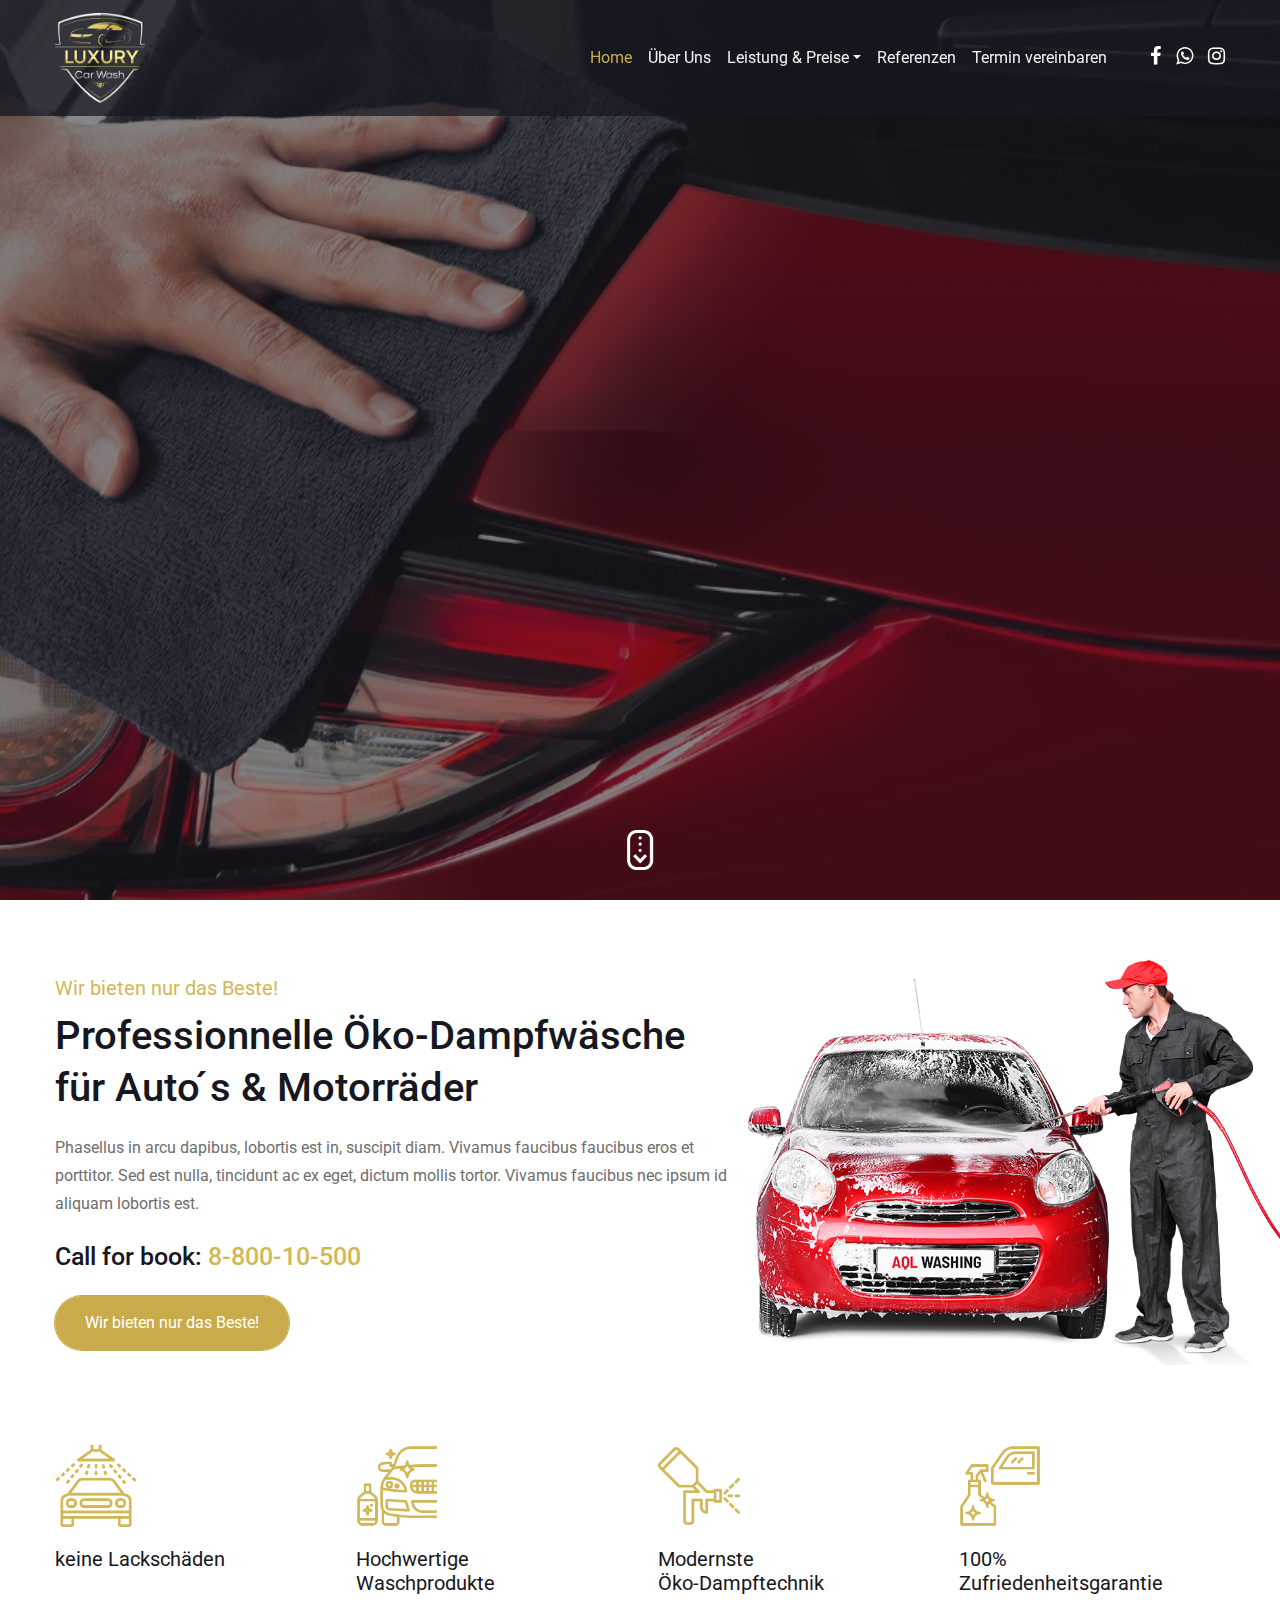
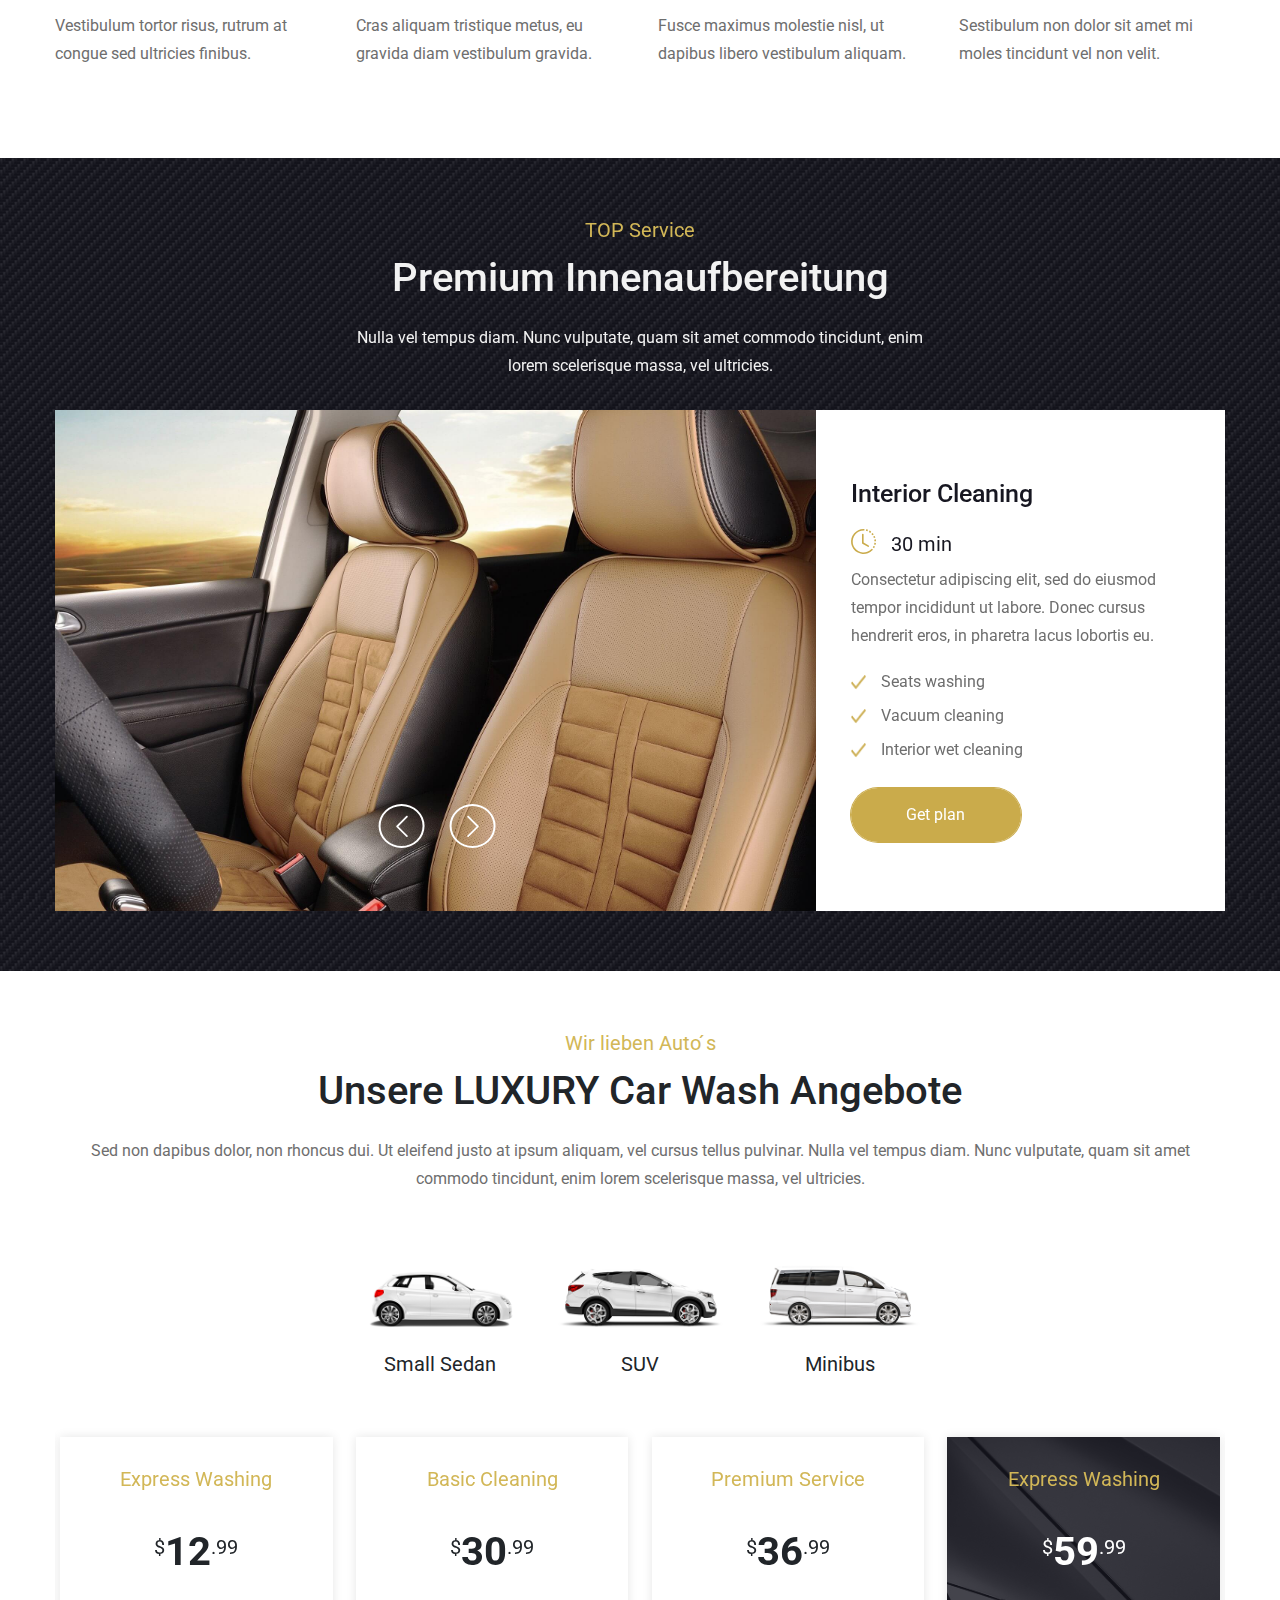
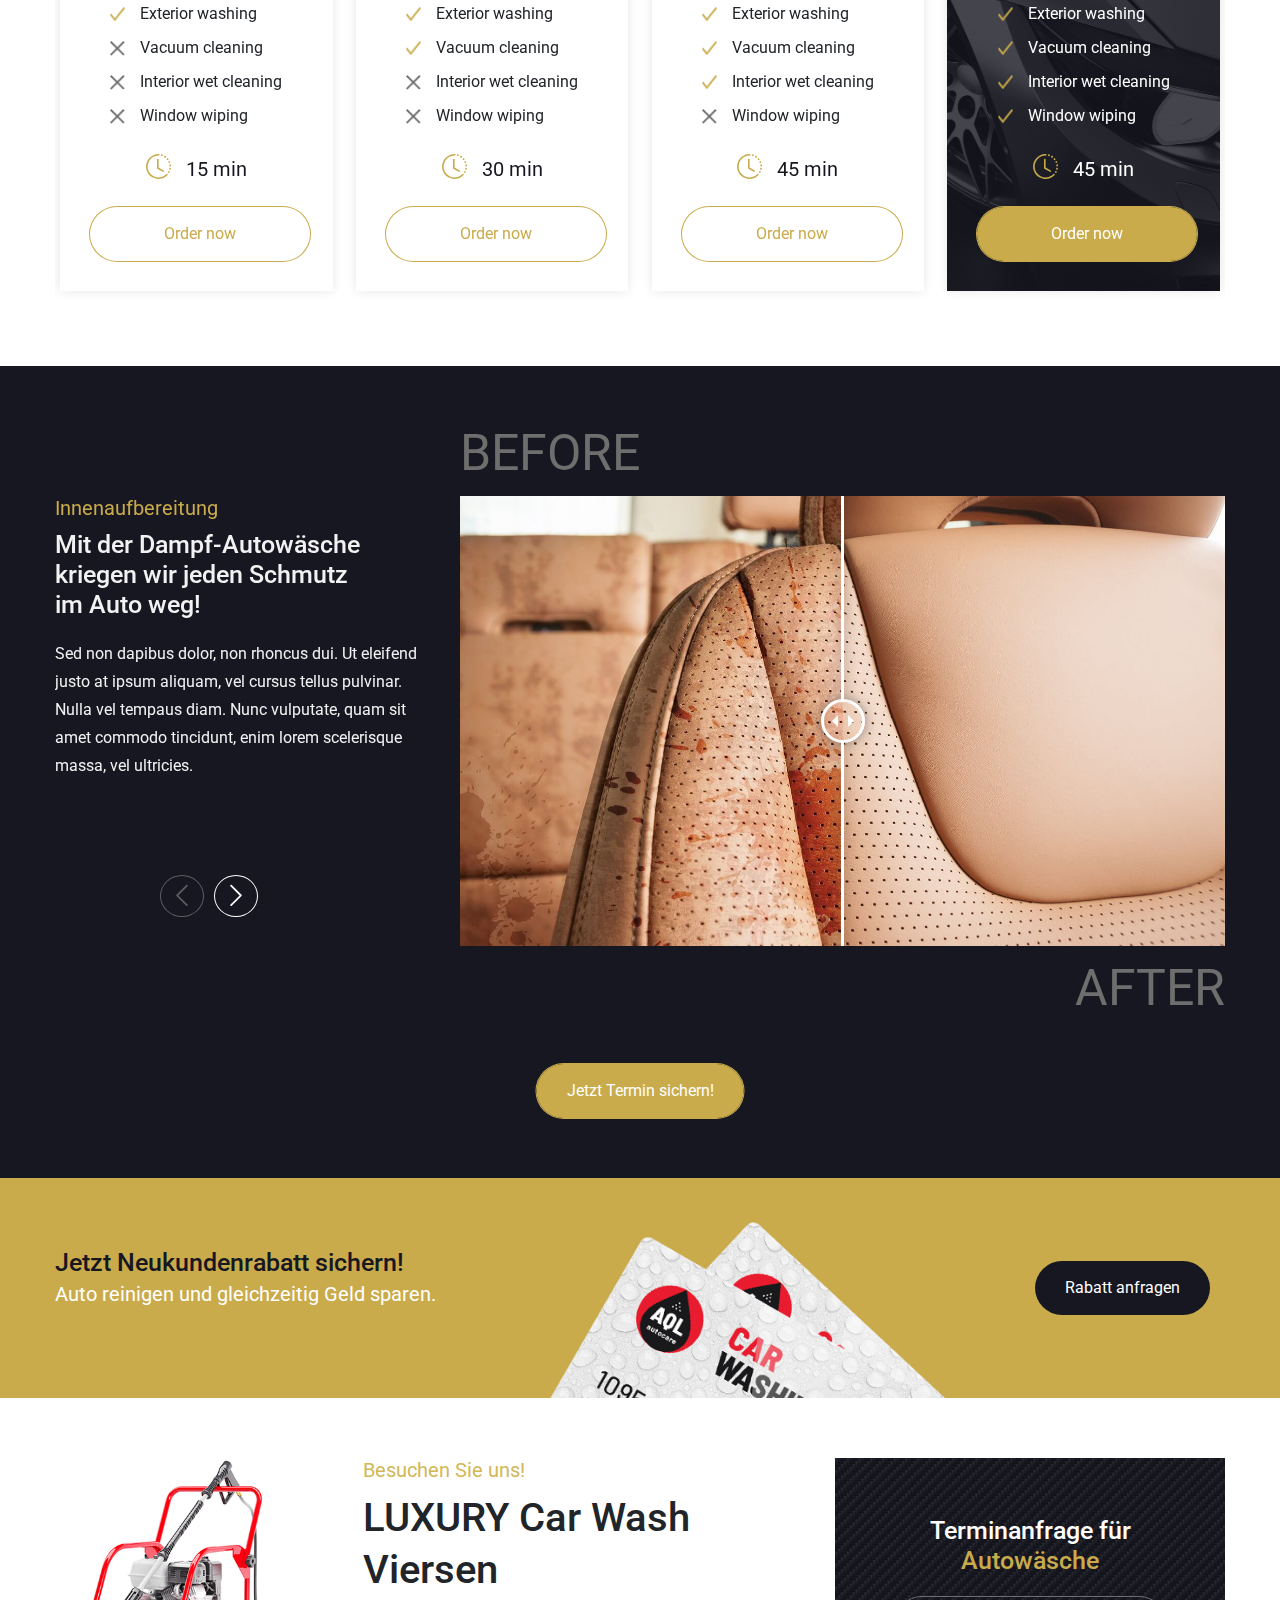
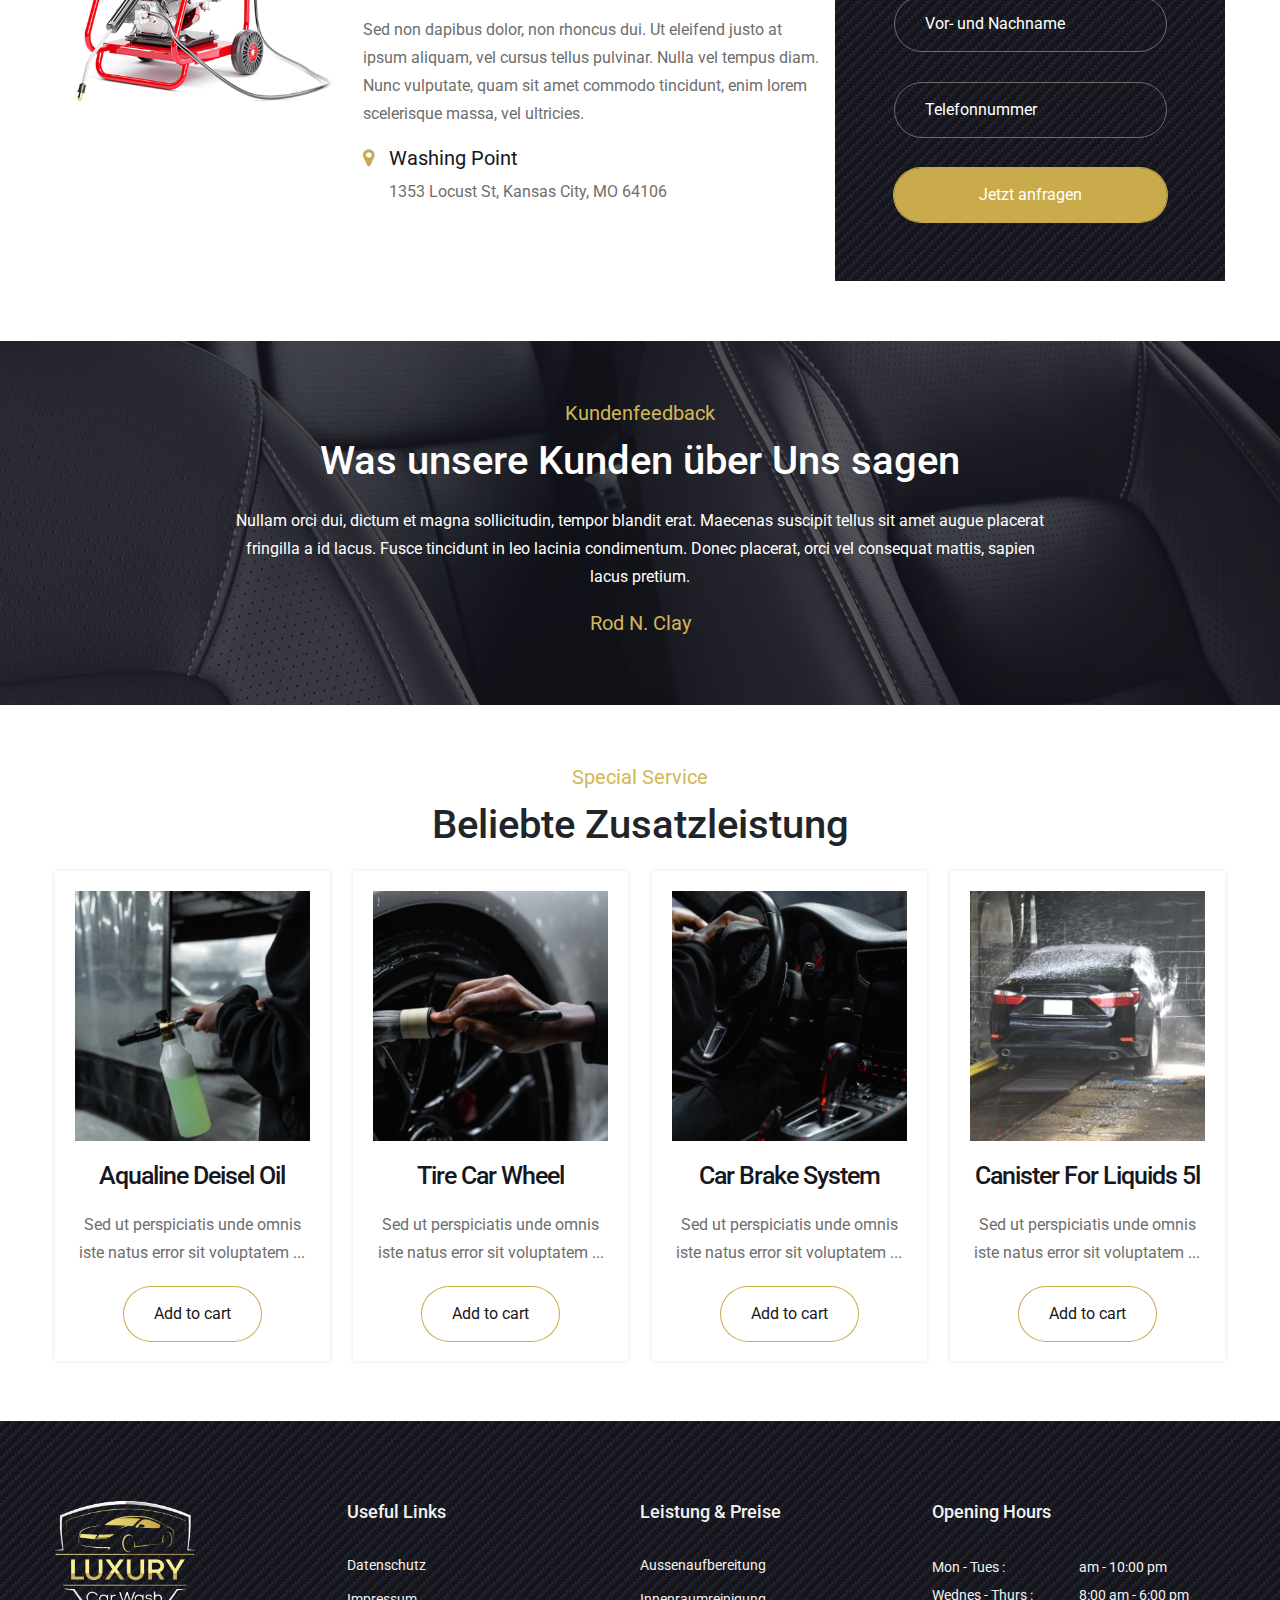
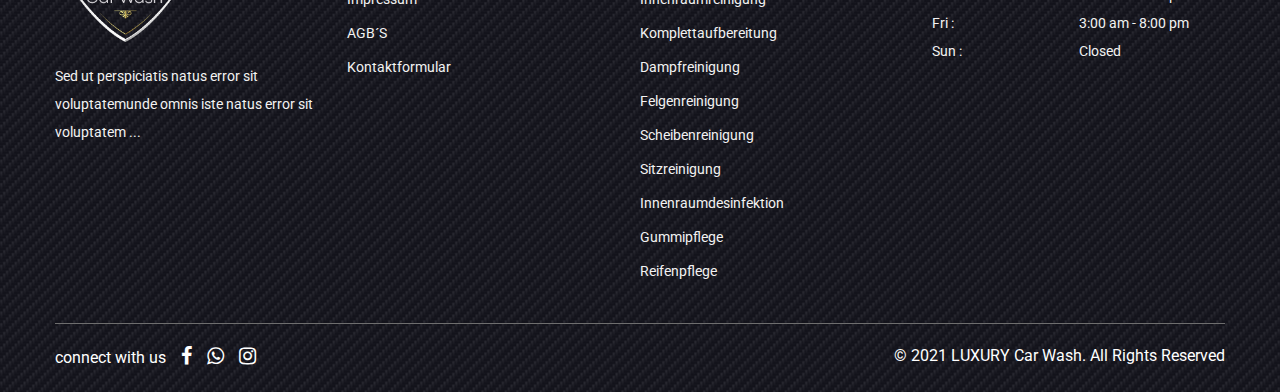
<file: index.html>
<!DOCTYPE html>
<html>
    <head>
        <meta charset="UTF-8">
        <meta name="viewport" content="width=device-width, initial-scale=1.0">
        <title>Luxuary</title>
  <!---bootstrap--->
         <link href="assets/css/bootstrap.min.css" rel="stylesheet" type="text/css">
  
   <!---carousel slider--->
        <link rel="stylesheet" type="text/css" href="assets/css/owl.carousel.css">
   <!---before-after slider--->
          <link href="assets/css/twentytwenty.css" rel="stylesheet" type="text/css">
              <!---font--->   
        <link rel="preconnect" href="https://fonts.googleapis.com">
  <link rel="preconnect" href="https://fonts.gstatic.com" crossorigin>
  <link href="https://fonts.googleapis.com/css2?family=Roboto:wght@100;300;400;500;700&display=swap" rel="stylesheet"> 
  
              <!---icons--->
  <link href="https://maxcdn.bootstrapcdn.com/font-awesome/4.7.0/css/font-awesome.min.css" rel="stylesheet">
        <link rel="stylesheet" href="https://cdn.jsdelivr.net/npm/bootstrap-icons@1.5.0/font/bootstrap-icons.css">
  
      <!---fancybox--->  
  <link href="assets/css/jquery.fancybox.css" rel="stylesheet" type="text/css">
  <!---main--->
  <link href="assets/css/main.css" rel="stylesheet" type="text/css">
  
     </head>
   <body>
      
    <header>
        <div class="header-section">
  
              <div class="container">
                  <nav class="navbar navbar-custom navbar-expand-lg navbar-light">
                      <a class="navbar-brand" href="#"><img src="assets/images/footer-logo.png"></a>
                      <button class="navbar-toggler second-button" type="button" data-toggle="collapse" data-target="#navbarNavDropdown" aria-controls="navbarNavDropdown" aria-expanded="false" aria-label="Toggle navigation">
                          <div class="animated-icon2"><span></span><span></span><span></span><span></span></div>
                      </button>
                      <div class="collapse navbar-collapse  navbar-collapse-custom" id="navbarNavDropdown">
                        <ul class="navbar-nav">
                          <li class="nav-item active">
                            <a class="nav-link" href="index.html">Home <span class="sr-only">(current)</span></a>
                          </li>
                          <li class="nav-item">
                            <a class="nav-link" href="about.html">Über Uns</a>
                          </li>
                          <li class="nav-item dropdown">
                            <a class="nav-link dropdown-toggle " href="#" id="navbarDropdownMenuLink" data-toggle="dropdown" aria-haspopup="true" aria-expanded="false"> Leistung & Preise</a>
                            <ul class="dropdown-menu" aria-labelledby="navbarDropdownMenuLink">
                               <li><a class="dropdown-item" href="leistung-1.html">Leistung & Preise 1</a></li>
                               <li><a class="dropdown-item" href="leistung.html">Leistung & Preise 2</a></li>
                            </ul>
                         </li>
                          
                          <li class="nav-item">
                              <a class="nav-link" href="reference.html">Referenzen</a>
                            </li>
  
                            <li class="nav-item">
                              <a class="nav-link" href="contact.html">Termin vereinbaren</a>
                            </li>
                        </ul>
                      </div>
                      
                      <ul class="social-media">
                          <li><a href=""><i class="fa fa-facebook"></i></a></li>
                          <li><a href=""><i class="fa fa-whatsapp"></i></a></li>
                          <li><a href=""><i class="fa fa-instagram"></i></a></li>
                       </ul>
                    </nav>
  
              </div>
                
  
                      
        </div>
         
  </header>
  <!----------------header-------------------->


<!-----------------banner section----------->

<main>

<section class="banner"  id="banner">
    <div class="slider">
        <div class="banner-section">
        <div class="banner-bg"  style="background: url(assets/images/banner.jpg);"></div>  
        <div class="overlay-box"></div>  
            <div class="container ">
                  <div class="banner-content">
                      <label class="sub-heading-2">Modernste Öko-Autowäsche</label>
                        <h1 class="main-heading">LuXURY CAR WASH
                        </h1>
                        <h3 class="sub-heading secondary-font">Autopflege & Autowäsche <br>
                            Viersen</h3>
                        <p>Luxury Car Wash ist Ihr Ansprechpartner rund um das Thema Autopflege und Autowäsche von Hand. Wir bieten Öko-Dampfwäsche + erstklassigen Service mit Getränke während der kurzen Wartezeiten an</p>
                  </div>
            </div>

         <div class="scroll-icon">
             <a href="#section-1"><img src="assets/images/scroll.png"></a>
         </div>
        </div>

            
    </div>
</section>

<!-----------------section- 1 ---------->

<section class="section-1" id="section-1">
        <div class="container">
            <div class="section-1-content">
                <label class="secondary-font sub-heading-2">Wir bieten nur das Beste!</label>
                <h3 class="sub-heading">Professionnelle Öko-Dampfwäsche<br>        
                    für Auto ́s & Motorräder</h3>
                <p class="gray-font mb-4">Phasellus in arcu dapibus, lobortis est in, suscipit diam. Vivamus faucibus faucibus eros et porttitor. Sed est nulla, tincidunt ac ex eget, dictum mollis tortor. Vivamus faucibus nec ipsum id aliquam lobortis est.</p>

                <h3 class="sub-heading-1 mb-4">Call for book:<a href=""><span class="secondary-font"> 8-800-10-500</span> </a></h3>

                <a href="" class="btn-1 ">Wir bieten nur das Beste!</a>
            </div>

            <div class="section-1-bg">
                <img src="assets/images/section-1.png">
            </div>
        </div>
</section>


<!-----------------section- 2 ---------->
<section class="section-2">
       <div class="container"> 
           <ul class="section-2-ul">
                <li>
                    <img src="assets/images/section-2.1.png">
                    <h3 class="sub-heading-2">keine Lackschäden</h3>
                    <p>Vestibulum tortor risus, rutrum at congue sed ultricies finibus.</p>
                </li>

                <li>
                    <img src="assets/images/section-2.2.png">
                    <h3 class="sub-heading-2">Hochwertige <br>
                        Waschprodukte</h3>
                    <p>Cras aliquam tristique metus, eu gravida diam vestibulum gravida.</p>
                </li>

                <li>
                    <img src="assets/images/section-2.3.png">
                    <h3 class="sub-heading-2">Modernste<br> 
                        Öko-Dampftechnik</h3>
                    <p>Fusce maximus molestie nisl, ut dapibus libero vestibulum aliquam.</p>
                </li>

                <li>
                    <img src="assets/images/section-2.4.png">
                    <h3 class="sub-heading-2">100%<br>  
                        Zufriedenheitsgarantie</h3>
                    <p>Sestibulum non dolor sit amet mi moles tincidunt vel non velit.</p>
                </li>

           </ul>
         </div>

</section>



<!-----------------section-3---------->
   <section class="section-3">

      <div class="container section-3-container owl-carousel">
          <div class="section-3-box-full">
              
            <div class="section-heading">
                <label class="sub-heading-2 secondary-font">TOP Service</label>
                <h3 class="sub-heading">Premium Innenaufbereitung</h3>
                <p>Nulla vel tempus diam. Nunc vulputate, quam sit amet commodo tincidunt, enim lorem scelerisque massa, vel ultricies.</p>
            </div>

            <div class="section-3-box">
                <img src="assets/images/section-3.jpg">

                <div class="section-3-content">
                    <h3 class="sub-heading-1 black-font">Interior Cleaning</h3>
                    <label class="sub-heading-2 clock-label"><i class="bi bi-clock-history"></i> 30 min </label>
                    <p>Consectetur adipiscing elit, sed do eiusmod tempor incididunt ut labore. Donec cursus hendrerit eros, in pharetra lacus lobortis eu.</p>
                    <ul class="common-ul mb-3">
                        <li>Seats washing</li>
                        <li>Vacuum cleaning</li>
                        <li>Interior wet cleaning</li>
                    </ul>
                    <a href="" class="btn-1">Get plan</a>
                </div>
            </div>
            
          </div>


          <div class="section-3-box-full">
              
            <div class="section-heading">
                <label class="sub-heading-2 secondary-font">TOP Service</label>
                <h3 class="sub-heading">Premium Innenaufbereitung</h3>
                <p>Nulla vel tempus diam. Nunc vulputate, quam sit amet commodo tincidunt, enim lorem scelerisque massa, vel ultricies.</p>
            </div>

            <div class="section-3-box">
                <img src="assets/images/section-3.1.jpg">

                <div class="section-3-content">
                    <h3 class="sub-heading-1 black-font">Interior Cleaning</h3>
                    <label class="sub-heading-2 clock-label"><i class="bi bi-clock-history"></i> 30 min </label>
                    <p>Consectetur adipiscing elit, sed do eiusmod tempor incididunt ut labore. Donec cursus hendrerit eros, in pharetra lacus lobortis eu.</p>
                    <ul class="common-ul mb-3">
                        <li>Seats washing</li>
                        <li>Vacuum cleaning</li>
                        <li>Interior wet cleaning</li>
                    </ul>
                    <a href="" class="btn-1">Get plan</a>
                </div>
            </div>
            
          </div>

          
      </div>
</section>


<!-----------------section-4---------->
<section class="section-4">
    <div class="container">
        <div class="section-heading">
            <label class="sub-heading-2 secondary-font">Wir lieben Auto ́s</label>
            <h3 class="sub-heading">Unsere LUXURY Car Wash Angebote</h3>
            <p class="gray-font">Sed non dapibus dolor, non rhoncus dui. Ut eleifend justo at ipsum aliquam, vel cursus tellus pulvinar. Nulla vel tempus diam. Nunc vulputate, quam sit amet commodo tincidunt, enim lorem scelerisque massa, vel ultricies.</p>
        </div>

      

        <ul id='carousel-custom-dots' class='owl-dots'> 
            <li class='owl-dot active'><img src="assets/images/thumb-1.png"><p class="sub-heading-2">small sedan</p></li> 
            <li class='owl-dot'><img src="assets/images/thumb-2.png"><p class="sub-heading-2">SUV</p></li>
            <li class='owl-dot'><img src="assets/images/thumb-3.png"><p class="sub-heading-2">minibus</p></li>
         </ul>

        <div class="section-4-carousel owl-carousel">
    
            <!---item 1-->
            <div class="item">
                    <ul class="section-4-ul">
                        <li>
                            <h3 class="sub-heading-2 secondary-font mb-4">Express Washing</h3>
                            <label class="price-label"><span>$</span><b>12</b><span>.99</span></label>
                            <ul class="common-ul mb-3">
                                <li>Exterior washing</li>
                                <li class="cross-li">Vacuum cleaning</li>
                                <li class="cross-li">Interior wet cleaning</li>
                                <li class="cross-li">Window wiping</li>
                            </ul>
                            <label class="sub-heading-2 clock-label"><i class="bi bi-clock-history"></i> 15 min </label>
                            <a href="" class="btn-1 btn-transparent mt-3">Order now</a>
                        </li>
            
                        <li>
                            <h3 class="sub-heading-2 secondary-font mb-4">Basic Cleaning</h3>
                            <label class="price-label"><span>$</span><b>30</b><span>.99</span></label>
                            <ul class="common-ul mb-3">
                                <li>Exterior washing</li>
                                <li class="">Vacuum cleaning</li>
                                <li class="cross-li">Interior wet cleaning</li>
                                <li class="cross-li">Window wiping</li>
                            </ul>
                            <label class="sub-heading-2 clock-label"><i class="bi bi-clock-history"></i> 30 min </label>
                            <a href="" class="btn-1 btn-transparent mt-3">Order now</a>
                        </li>
            
                        <li>
                            <h3 class="sub-heading-2 secondary-font mb-4">Premium Service</h3>
                            <label class="price-label"><span>$</span><b>36</b><span>.99</span></label>
                            <ul class="common-ul mb-3">
                                <li>Exterior washing</li>
                                <li class="">Vacuum cleaning</li>
                                <li class="">Interior wet cleaning</li>
                                <li class="cross-li">Window wiping</li>
                            </ul>
                            <label class="sub-heading-2 clock-label"><i class="bi bi-clock-history"></i> 45 min </label>
                            <a href="" class="btn-1 btn-transparent mt-3">Order now</a>
                        </li>
            
                        <li class="li-bg" style="background: url(assets/images/li-bg.jpg);">
                            <div class="overlay-box"></div>
                            <div class="li-bg-content">
                                <h3 class="sub-heading-2 secondary-font mb-4">Express Washing</h3>
                                <label class="price-label"><span>$</span><b>59</b><span>.99</span></label>
                                <ul class="common-ul mb-3">
                                    <li>Exterior washing</li>
                                    <li class="">Vacuum cleaning</li>
                                    <li class="">Interior wet cleaning</li>
                                    <li class="">Window wiping</li>
                                </ul>
                                <label class="sub-heading-2 clock-label"><i class="bi bi-clock-history"></i> 45 min </label>
                                <a href="" class="btn-1 mt-3">Order now</a>
                            </div>
                            
                        </li>
            
            
                    </ul>
                </div>

                 <!---item 1-->
            <div class="item">
                <ul class="section-4-ul">
                    <li>
                        <h3 class="sub-heading-2 secondary-font mb-4">Express Washing</h3>
                        <label class="price-label"><span>$</span><b>12</b><span>.99</span></label>
                        <ul class="common-ul mb-3">
                            <li>Exterior washing</li>
                            <li class="cross-li">Vacuum cleaning</li>
                            <li class="cross-li">Interior wet cleaning</li>
                            <li class="cross-li">Window wiping</li>
                        </ul>
                        <label class="sub-heading-2 clock-label"><i class="bi bi-clock-history"></i> 15 min </label>
                        <a href="" class="btn-1 btn-transparent mt-3">Order now</a>
                    </li>
        
                    <li>
                        <h3 class="sub-heading-2 secondary-font mb-4">Basic Cleaning</h3>
                        <label class="price-label"><span>$</span><b>30</b><span>.99</span></label>
                        <ul class="common-ul mb-3">
                            <li>Exterior washing</li>
                            <li class="">Vacuum cleaning</li>
                            <li class="cross-li">Interior wet cleaning</li>
                            <li class="cross-li">Window wiping</li>
                        </ul>
                        <label class="sub-heading-2 clock-label"><i class="bi bi-clock-history"></i> 30 min </label>
                        <a href="" class="btn-1 btn-transparent mt-3">Order now</a>
                    </li>
        
                    <li>
                        <h3 class="sub-heading-2 secondary-font mb-4">Premium Service</h3>
                        <label class="price-label"><span>$</span><b>36</b><span>.99</span></label>
                        <ul class="common-ul mb-3">
                            <li>Exterior washing</li>
                            <li class="">Vacuum cleaning</li>
                            <li class="">Interior wet cleaning</li>
                            <li class="cross-li">Window wiping</li>
                        </ul>
                        <label class="sub-heading-2 clock-label"><i class="bi bi-clock-history"></i> 45 min </label>
                        <a href="" class="btn-1 btn-transparent mt-3">Order now</a>
                    </li>
        
                    <li class="li-bg" style="background: url(assets/images/li-bg.jpg);">
                        <div class="overlay-box"></div>
                        <div class="li-bg-content">
                            <h3 class="sub-heading-2 secondary-font mb-4">Express Washing</h3>
                            <label class="price-label"><span>$</span><b>59</b><span>.99</span></label>
                            <ul class="common-ul mb-3">
                                <li>Exterior washing</li>
                                <li class="">Vacuum cleaning</li>
                                <li class="">Interior wet cleaning</li>
                                <li class="">Window wiping</li>
                            </ul>
                            <label class="sub-heading-2 clock-label"><i class="bi bi-clock-history"></i> 45 min </label>
                            <a href="" class="btn-1 mt-3">Order now</a>
                        </div>
                        
                    </li>
        
        
                </ul>
            </div>

             <!---item 1-->
             <div class="item">
                <ul class="section-4-ul">
                    <li>
                        <h3 class="sub-heading-2 secondary-font mb-4">Express Washing</h3>
                        <label class="price-label"><span>$</span><b>12</b><span>.99</span></label>
                        <ul class="common-ul mb-3">
                            <li>Exterior washing</li>
                            <li class="cross-li">Vacuum cleaning</li>
                            <li class="cross-li">Interior wet cleaning</li>
                            <li class="cross-li">Window wiping</li>
                        </ul>
                        <label class="sub-heading-2 clock-label"><i class="bi bi-clock-history"></i> 15 min </label>
                        <a href="" class="btn-1 btn-transparent mt-3">Order now</a>
                    </li>
        
                    <li>
                        <h3 class="sub-heading-2 secondary-font mb-4">Basic Cleaning</h3>
                        <label class="price-label"><span>$</span><b>30</b><span>.99</span></label>
                        <ul class="common-ul mb-3">
                            <li>Exterior washing</li>
                            <li class="">Vacuum cleaning</li>
                            <li class="cross-li">Interior wet cleaning</li>
                            <li class="cross-li">Window wiping</li>
                        </ul>
                        <label class="sub-heading-2 clock-label"><i class="bi bi-clock-history"></i> 30 min </label>
                        <a href="" class="btn-1 btn-transparent mt-3">Order now</a>
                    </li>
        
                    <li>
                        <h3 class="sub-heading-2 secondary-font mb-4">Premium Service</h3>
                        <label class="price-label"><span>$</span><b>36</b><span>.99</span></label>
                        <ul class="common-ul mb-3">
                            <li>Exterior washing</li>
                            <li class="">Vacuum cleaning</li>
                            <li class="">Interior wet cleaning</li>
                            <li class="cross-li">Window wiping</li>
                        </ul>
                        <label class="sub-heading-2 clock-label"><i class="bi bi-clock-history"></i> 45 min </label>
                        <a href="" class="btn-1 btn-transparent mt-3">Order now</a>
                    </li>
        
                    <li class="li-bg" style="background: url(assets/images/li-bg.jpg);">
                        <div class="overlay-box"></div>
                        <div class="li-bg-content">
                            <h3 class="sub-heading-2 secondary-font mb-4">Express Washing</h3>
                            <label class="price-label"><span>$</span><b>59</b><span>.99</span></label>
                            <ul class="common-ul mb-3">
                                <li>Exterior washing</li>
                                <li class="">Vacuum cleaning</li>
                                <li class="">Interior wet cleaning</li>
                                <li class="">Window wiping</li>
                            </ul>
                            <label class="sub-heading-2 clock-label"><i class="bi bi-clock-history"></i> 45 min </label>
                            <a href="" class="btn-1 mt-3">Order now</a>
                        </div>
                        
                    </li>
        
        
                </ul>
            </div>


        </div>
        
    </div>
</section>


<!-----------------section-5 ---------->
<section class="section-5">
    <div class="container section-5-container owl-carousel">
        <div class="section-5-full">
                <div class="col-lg-4 col-md-12 col-sm-12 section-5-content pl-0">
                    <label class="sub-heading-2 primary-font">Innenaufbereitung</label>
                    <h3 class="sub-heading-1">Mit der Dampf-Autowäsche <br>
                        kriegen wir jeden Schmutz <br>
                        im Auto weg!</h3>
                    <p>Sed non dapibus dolor, non rhoncus dui. Ut eleifend justo at ipsum aliquam, vel cursus tellus pulvinar. Nulla vel tempaus diam. Nunc vulputate, quam sit amet commodo tincidunt, enim lorem scelerisque massa, vel ultricies.</p>
                </div>

                <div class="col-lg-8 col-md-12 col-sm-12 pr-0 section-5-img">
                        <div id='container1' class='twentytwenty-container'>
                        <img src='assets/images/Before_01.jpg'>
                        <img src='assets/images/After_01.jpg'>
                        </div>
                        <label>Before</label>
                        <label class="after-label">after</label>

                </div>

        </div>


        <div class="section-5-full">
            <div class="col-lg-4 col-md-12 col-sm-12 section-5-content pl-0">
                <label class="sub-heading-2 primary-font">Innenaufbereitung</label>
                <h3 class="sub-heading-1">Mit der Dampf-Autowäsche <br>
                    kriegen wir jeden Schmutz <br>
                    im Auto weg!</h3>
                <p>Sed non dapibus dolor, non rhoncus dui. Ut eleifend justo at ipsum aliquam, vel cursus tellus pulvinar. Nulla vel tempaus diam. Nunc vulputate, quam sit amet commodo tincidunt, enim lorem scelerisque massa, vel ultricies.</p>
            </div>

            <div class="col-lg-8 col-md-12 col-sm-12 pr-0 section-5-img">
                    <div id='container2' class='twentytwenty-container'>
                    <img src='assets/images/Before_02.jpg'>
                    <img src='assets/images/After_02.jpg'>
                    </div>
                    <label>Before</label>
                    
                    <label class="after-label">after</label>
            </div>

            
    </div>


    <div class="section-5-full">
        <div class="col-lg-4 col-md-12 col-sm-12 section-5-content pl-0">
            <label class="sub-heading-2 primary-font">Innenaufbereitung</label>
            <h3 class="sub-heading-1">Mit der Dampf-Autowäsche <br>
                kriegen wir jeden Schmutz <br>
                im Auto weg!</h3>
            <p>Sed non dapibus dolor, non rhoncus dui. Ut eleifend justo at ipsum aliquam, vel cursus tellus pulvinar. Nulla vel tempaus diam. Nunc vulputate, quam sit amet commodo tincidunt, enim lorem scelerisque massa, vel ultricies.</p>
        </div>

        <div class="col-lg-8 col-md-12 col-sm-12 pr-0 section-5-img">
                <div id='container3' class='twentytwenty-container'>
                <img src='assets/images/Before_03.jpg'>
                <img src='assets/images/After_03.jpg'>
                </div>
                <label>Before</label>
                <label class="after-label">after</label>
        </div>

       
</div>

    </div>
    <a href="" class="btn-1 mt-5">Jetzt Termin sichern!</a>
 </section>
 

<!-----------------section-6---------->
<section class="section-6">
    <div class="container">
           <div class="section-6-full">
                <div class="col-lg-5 pr-0 pl-0 col-md-8">
                    <h3 class="sub-heading-1 black-font">Jetzt Neukundenrabatt sichern!<br> <span class="white-font sub-heading-2">Auto reinigen und gleichzeitig Geld sparen.</span></h3>
                </div>
                <div class="col-lg-4 card-box">
                    <img src="assets/images/card.png" class="img-1">
                    <img src="assets/images/card.png" class="img-2">
                </div>
                <div class="col-lg-3 col-md-4">
                    <a href="" class="btn-1 btn-black">Rabatt anfragen</a>
                </div>
           </div>
    </div>
</section>

<!-----------------section-7 ---------->
<section class="section-7">
   <div class="container">
        <div class="section-7-full">
            <div class="col-lg-3 pl-0">
                <img src="assets/images/section-7.png">

            </div>
            <div class="col-lg-5 ">
                <label class="sub-heading-2 secondary-font">Besuchen Sie uns!</label>
                <h3 class="sub-heading">LUXURY Car Wash<br> 
                    Viersen</h3>
                    <p class="gray-font">Sed non dapibus dolor, non rhoncus dui. Ut eleifend justo at ipsum aliquam, vel cursus tellus pulvinar. Nulla vel tempus diam. Nunc vulputate, quam sit amet commodo tincidunt, enim lorem scelerisque massa, vel ultricies.</p>

                    <ul class="common-ul-2">
                        <li>
                            <i class="fa fa-map-marker"></i>
                            <div class="common-ul-2-li">
                                <label>Washing Point </label>
                                <p>1353 Locust St, Kansas City, MO 64106</p>
                            </div>
                        </li>
                    </ul>
            </div>
            <div class="col-lg-4 section-7-content">
                <h3 class="sub-heading-1">Terminanfrage für<br> 
                    <span class="primary-font">Autowäsche</span></h3>
                
                    <form>
                        <div class="form-group">
                          <input type="text" class="form-control" id="exampleInputEmail1" aria-describedby="emailHelp" placeholder="Vor- und Nachname">
                        
                        </div>
                        <div class="form-group">
                          <input type="text" class="form-control" id="exampleInputPassword1" placeholder="Telefonnummer">
                        </div>
                        <button type="submit" class="btn-1">Jetzt anfragen</button>
                      </form>
            </div>

        </div>
   </div>
</section>


<!-----------------section-8 ---------->
<section class="testimonial-section" style="background: url(assets/images/testimonial-bg.jpg);">
    <div class="overlay-box"></div>
    <div class="container">
      <div class="testimonial">
          <div class="testimonial-box">
                <label class="sub-heading-2 secondary-font">Kundenfeedback</label>
                <h3 class="sub-heading">Was unsere Kunden über Uns sagen</h3>
                <p>Nullam orci dui, dictum et magna sollicitudin, tempor blandit erat. Maecenas suscipit tellus sit amet augue placerat fringilla a id lacus. Fusce tincidunt in leo lacinia condimentum. Donec placerat, orci vel consequat mattis, sapien lacus pretium.</p>

                <!--
                <div class="img-box">
                        <img src="assets/images/testimonial.png">
                </div>
                --->
           <h3 class="sub-heading-2 secondary-font">Rod N. Clay</h3>

          </div>
           
      </div>

       
    </div>

</section>



<!-----------------section-7 ---------->
<section class="section-9">
    <div class="container">
        <div class="section-heading">
            <label class="sub-heading-2 secondary-font">Special Service</label>
            <h3 class="sub-heading">Beliebte Zusatzleistung</h3>
        </div>
         <ul class="section-9-ul">
            <li>
                <img src="assets/images/section-9.1.jpg">
                <a href=""><h3 class="sub-heading-1">Aqualine Deisel Oil</h3></a>
                <p>Sed ut perspiciatis unde omnis iste natus error sit voluptatem ...</p>
                <a href="" class="btn-1 btn-transparent">Add to cart</a>
            </li>

            <li>
                <img src="assets/images/section-9.2.jpg">
                <a href=""><h3 class="sub-heading-1">Tire Car Wheel</h3></a>
                <p>Sed ut perspiciatis unde omnis iste natus error sit voluptatem ...</p>
                <a href="" class="btn-1 btn-transparent">Add to cart</a>
            </li>

            <li>
                <img src="assets/images/section-9.3.jpg">
                <a href=""><h3 class="sub-heading-1">Car Brake System</h3></a>
                <p>Sed ut perspiciatis unde omnis iste natus error sit voluptatem ...</p>
                <a href="" class="btn-1 btn-transparent">Add to cart</a>
            </li>

            <li>
                <img src="assets/images/section-9.4.jpg">
                <a href=""><h3 class="sub-heading-1">Canister For Liquids 5l</h3></a>
                <p>Sed ut perspiciatis unde omnis iste natus error sit voluptatem ...</p>
                <a href="" class="btn-1 btn-transparent">Add to cart</a>
            </li>
         </ul>
    </div>
 </section>

 
 
<!-----------------footer ---------->
<footer>
    <div class="footer-class" style="background: url('assets/images/grid-bg.png');">
          
       <div class="container">
        <div class="footer-full">
            
       <ul class="footer-ul">
           <li>
       <img src="assets/images/footer-logo.png">
       <p>Sed ut perspiciatis natus error sit voluptatemunde omnis iste natus error sit voluptatem ...</p>
    </li>
        </ul>
       
        <ul>
            <h3>Useful Links</h3>
            <li><a href="">Datenschutz</a></li>
            <li><a href="">Impressum</a></li>
            <li><a href="">AGB´s</a></li>
            <li><a href="">Kontaktformular</a></li>
        </ul>
 
        <ul>
            <h3>Leistung & Preise </h3>
            <li><a href="">Aussenaufbereitung</a></li>
            <li><a href="">innenraumreinigung</a></li>
            <li><a href="">Komplettaufbereitung </a></li>
            <li><a href="">Dampfreinigung</a></li>
            <li><a href="">felgenreinigung</a></li>
            <li><a href="">Scheibenreinigung</a></li>
            <li><a href="">Sitzreinigung</a></li>
            <li><a href="">Innenraumdesinfektion</a></li>
            <li><a href="">Gummipflege</a></li>
            <li><a href="">Reifenpflege</a></li>
        </ul>
        
        <ul>
         <li>
             <h3 class="h3-25">opening hours</h3>
             <p><label>Mon - Tues :</label><span>am - 10:00 pm </span> </p>
             <p><label>Wednes - Thurs :</label><span>8:00 am - 6:00 pm</span> </p>
             <p><label>Fri :</label><span>3:00 am - 8:00 pm</span> </p>
             <p><label>Sun :</label><span>Closed</span> </p>
         </li>
        </ul>
        
       </div>
       

       
       <div class="copy-right">
        <ul class="social-media">
            <p>connect with us</p>
            <li><a href=""><i class="fa fa-facebook"></i></a></li>
            <li><a href=""><i class="fa fa-whatsapp"></i></a></li>
            <li><a href=""><i class="fa fa-instagram"></i></a></li>
        </ul>
        <label>© 2021 LUXURY Car Wash. All Rights Reserved</label>
     </div>

    </div>
</div>

   
 
 </footer>

<script src="assets/js/jquery-1.11.1.min.js" type="text/javascript"></script>
<script src="assets/js/bootstrap.min.js" type="text/javascript"></script>
<script type="text/javascript" src="assets/js/owl.carousel.js"></script>
<script type="text/javascript" src="assets/js/jquery.twentytwenty.js"></script>
<script type="text/javascript" src="assets/js/jquery.event.move.js"></script>
<script type="text/javascript" src="assets/js/jquery.fancybox.js"></script>
<script type="text/javascript">

// before- after-slider
$(function(){
  $(".twentytwenty-container").twentytwenty();
});

 // hamourgen icon

$(document).ready(function () {

$('.first-button').on('click', function () {

  $('.animated-icon1').toggleClass('open');
});
$('.second-button').on('click', function () {

  $('.animated-icon2').toggleClass('open');
});
$('.third-button').on('click', function () {

  $('.animated-icon3').toggleClass('open');
});
});

//------------active navbar
$(document).ready(function () {
       var str = location.href.toLowerCase();
       $(".navbar-nav a").each(function () {
           if (str.indexOf(this.href.toLowerCase()) > -1) {
               $("li.active").removeClass("active");
               $(this).parent().addClass("active");
           }
       });
       $("li.active").parents().each(function () {
           if ($(this).is("li")) {
               $(this).addClass("active");
           }
       });
   });


$(".section-3-container").owlCarousel({
 navigation : true, // Show next and prev buttons
 slideSpeed : 300,
 paginationSpeed : 400,
 singleItem:true,
 pullDrag:false,
 touchDrag  : true,
mouseDrag  : true,
 nav:true,
dots:false,
loop:true,
autoHeight:false,
margin:30,
navText : ["<i class='bi bi-chevron-left'></i>","<i class='bi bi-chevron-right'></i>"],

responsive : {
    0 : {
        items:1,
        nav:true,
    },
    768 : {
        items:1,
        nav:true,
    }
},
});


//carousel drag block
   function oninit(event) {
 var total = event.item.count || this.$element.children().length;
 if (total <= 4) {
 this.options.mouseDrag = false;
 this.options.touchDrag = false;
 } else {
 this.options.mouseDrag = true;
 this.options.touchDrag = true;
}
}



$(".section-5-container").owlCarousel({
    onInitialize: oninit,
 navigation : true, // Show next and prev buttons
 slideSpeed : 300,
 paginationSpeed : 400,
 singleItem:true,
 pullDrag:false,
 touchDrag  : true,
mouseDrag  : true,
 nav:true,
dots:false,
loop:false,
animateOut:'fadeOut',
animateIn:'fadeIn',
navText : ["<i class='bi bi-chevron-left'></i>","<i class='bi bi-chevron-right'></i>"],

responsive : {
    0 : {
        items:1,
        nav:true,
    },
    768 : {
        items:1,
        nav:true,
    }
},
});
/*
//owl carousel
$(".slider").owlCarousel({
 navigation : true, // Show next and prev buttons
 slideSpeed : 300,
 paginationSpeed : 400,
 singleItem:true,
 items:1,
 autoplay:true,
 autoplaySpeed:800,
 nav:true,
dots:false,
loop:true,
navText : ["<i class='bi bi-chevron-compact-left'></i>","<i class='bi bi-chevron-compact-right'></i>"],
responsive : {
    0 : {
        navText : ["",""],
    },
    768 : {
        navText : ["<i class='bi bi-chevron-compact-left'></i>","<i class='bi bi-chevron-compact-right'></i>"],// Show next and prev buttons
    }
}
});

//owl carousel
$(".testimonial").owlCarousel({
 
 navigation : true, // Show next and prev buttons
 slideSpeed : 300,
 paginationSpeed : 400,
 singleItem:true,
 autoplay:true,
 autoplaySpeed:700,
 items:1,
 nav:true,
dots:false,
loop:true,
navText : ["<i class='bi bi-chevron-left'></i>","<i class='bi bi-chevron-right'></i>"],

responsive : {
    0 : {
        items:1,
        autoplay:true,
        autoplaySpeed:800,
        nav:false,
    },
    768 : {
        items:1,
        autoPlay:true,
        autoplaySpeed:800,
        nav:true,
    }
},
});


*/
$(".section-4-carousel").owlCarousel({
 
 navigation : true, // Show next and prev buttons
 slideSpeed : 300,
 paginationSpeed : 400,
 singleItem:true,
 items:1,
 margin:10,
dots:true,
loop:true,
autoplay:true,
autoplaySpeed:600,
autoplayHoverPause:true,
stagePadding:5,
dotsContainer: '#carousel-custom-dots',
responsive : {
    0 : {
        items:1,
        autoplay:true,
        autoplaySpeed:500
    },
    992 : {
        items:1,
        autoplay:true,
        autoplaySpeed:600
    }
}
});

$('.owl-dot').click(function () {
    
    $(".section-4-carousel").trigger('to.owl.carousel', [$(this).index(), 300]);
    $('.owl-dot').removeClass('active');
    $(this).addClass('active');
});

</script>

</body>
</html>
</file>
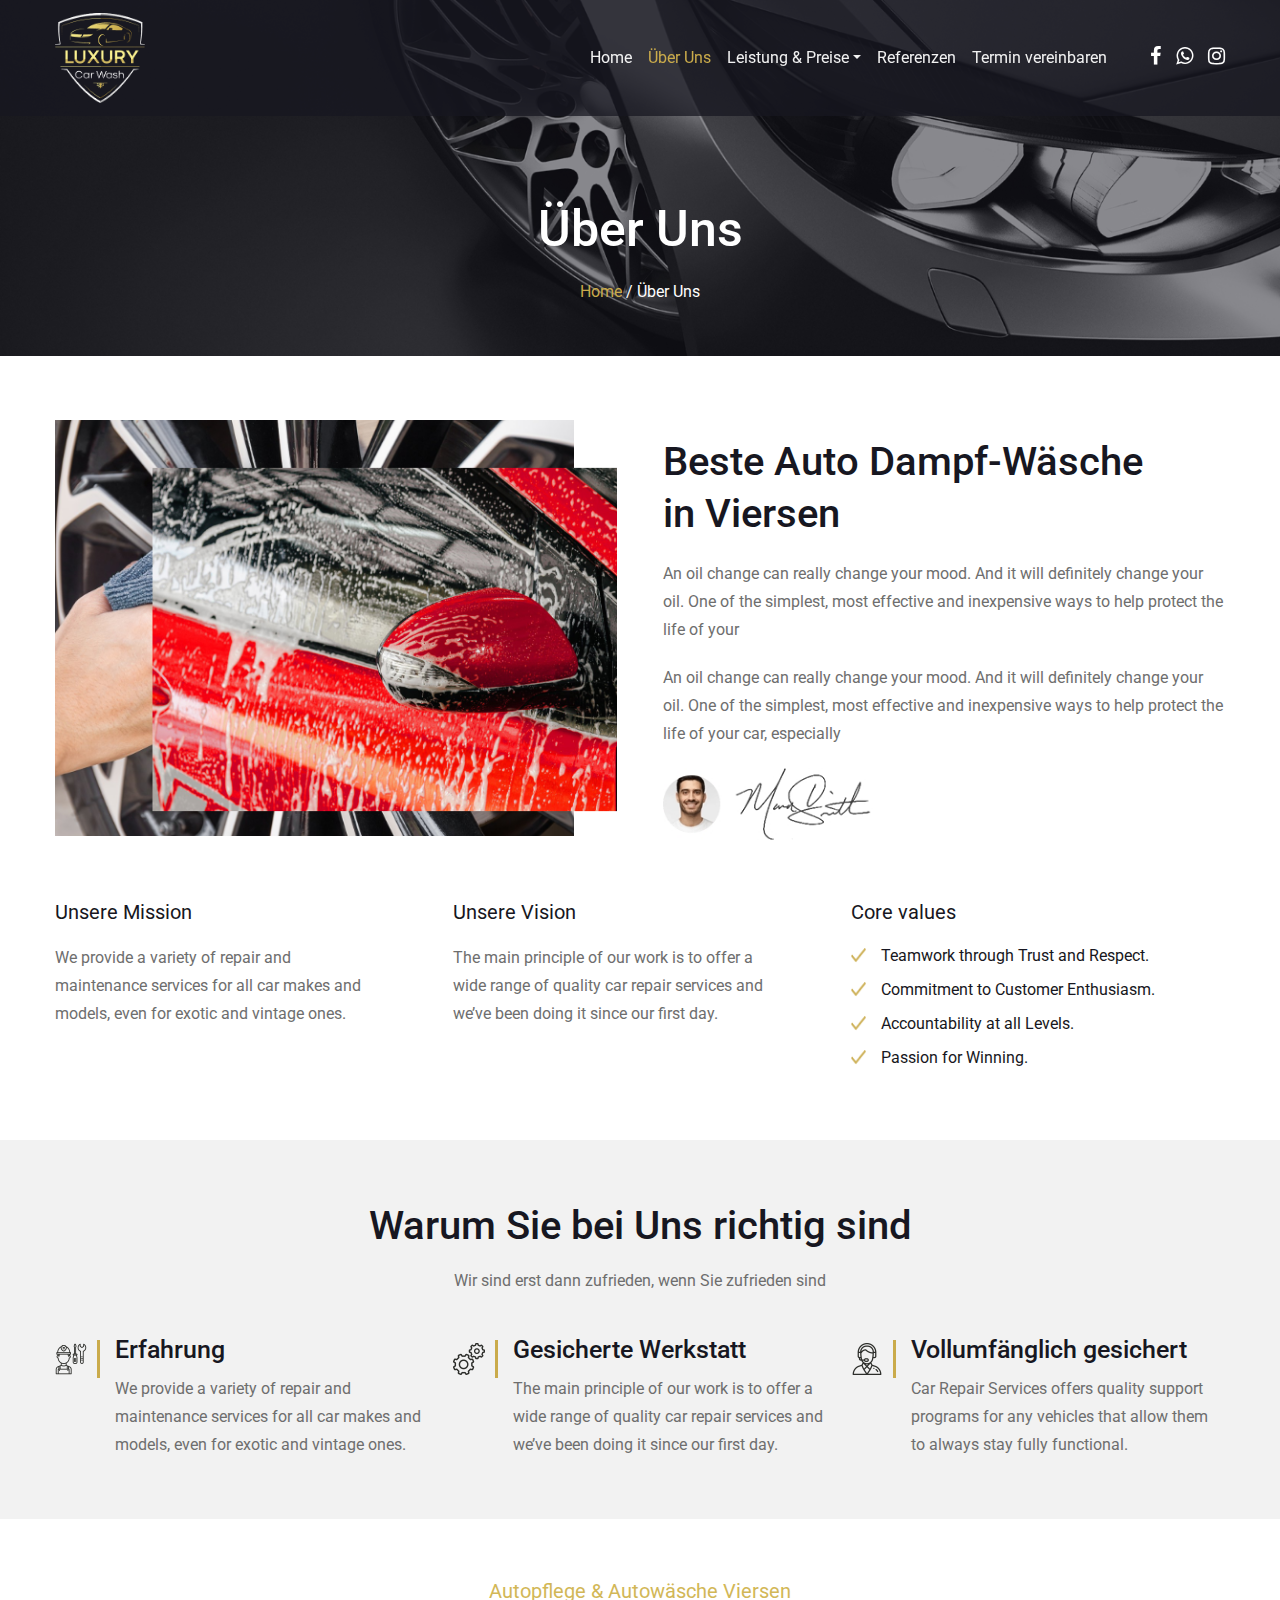
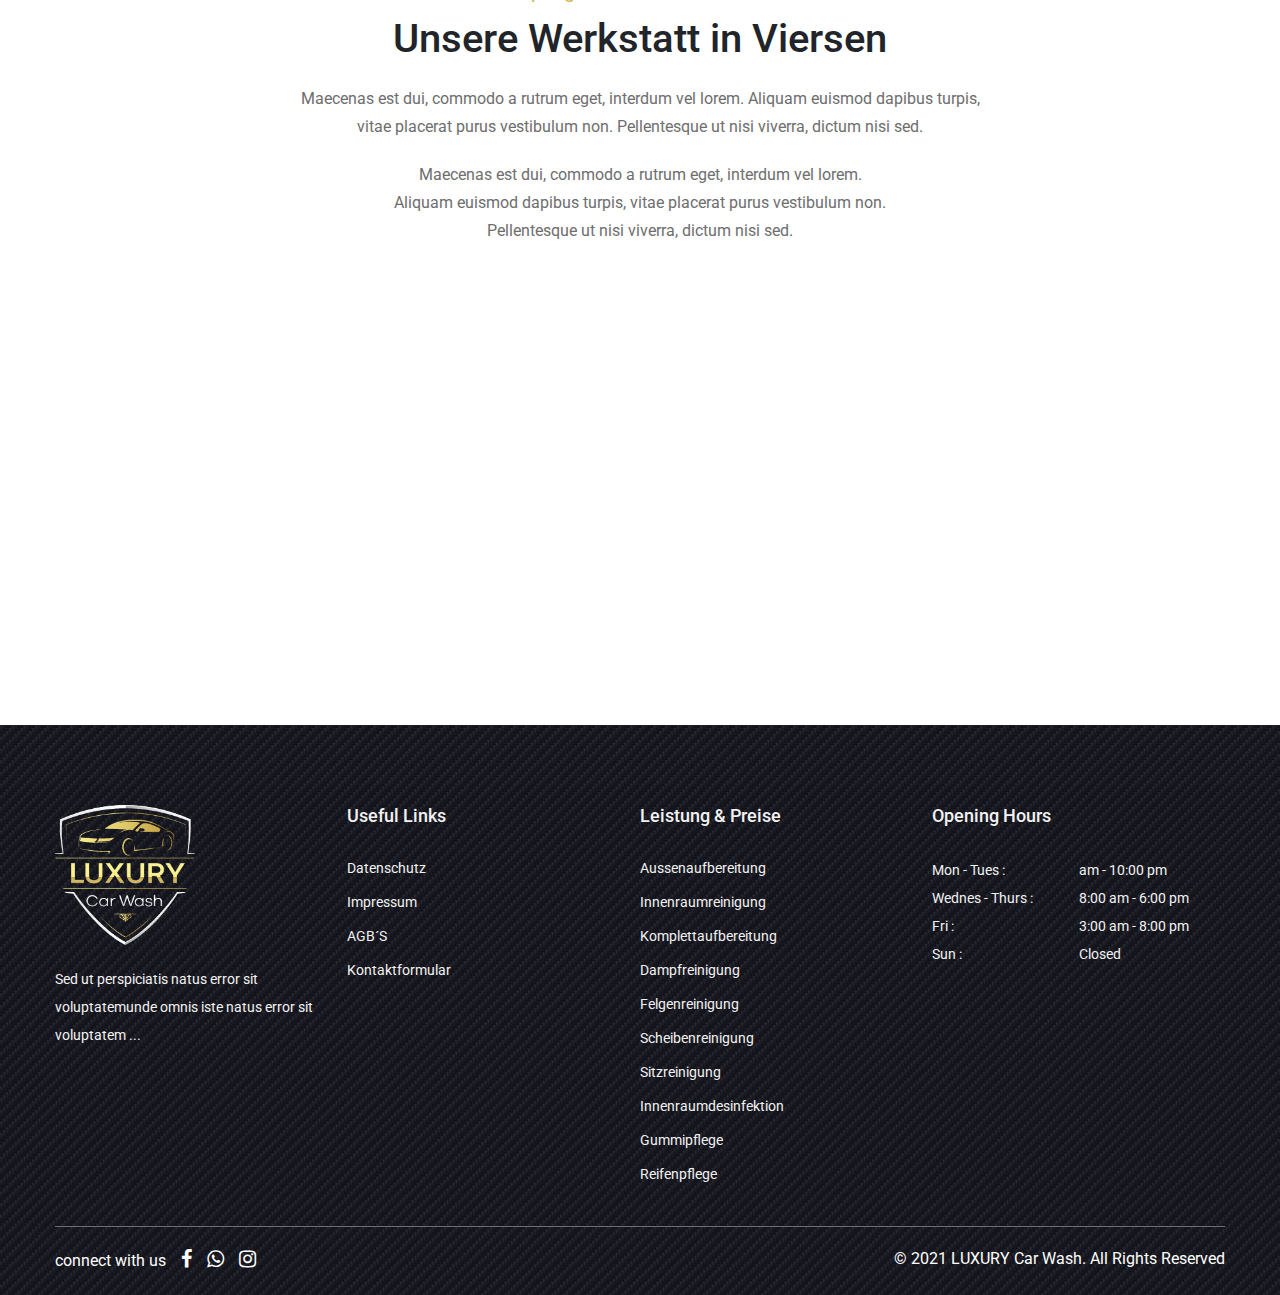
<file: about.html>
<!DOCTYPE html>
<html>
   <head>
      <meta charset="UTF-8">
      <meta name="viewport" content="width=device-width, initial-scale=1.0">
      <title>Luxuary</title>
<!---bootstrap--->
       <link href="assets/css/bootstrap.min.css" rel="stylesheet" type="text/css">

 <!---carousel slider--->
      <link rel="stylesheet" type="text/css" href="assets/css/owl.carousel.css">
 <!---before-after slider--->
        <link href="assets/css/twentytwenty.css" rel="stylesheet" type="text/css">
            <!---font--->   
      <link rel="preconnect" href="https://fonts.googleapis.com">
<link rel="preconnect" href="https://fonts.gstatic.com" crossorigin>
<link href="https://fonts.googleapis.com/css2?family=Roboto:wght@100;300;400;500;700&display=swap" rel="stylesheet"> 

            <!---icons--->
<link href="https://maxcdn.bootstrapcdn.com/font-awesome/4.7.0/css/font-awesome.min.css" rel="stylesheet">
      <link rel="stylesheet" href="https://cdn.jsdelivr.net/npm/bootstrap-icons@1.5.0/font/bootstrap-icons.css">

    <!---fancybox--->  
<link href="assets/css/jquery.fancybox.css" rel="stylesheet" type="text/css">
<!---main--->
<link href="assets/css/main.css" rel="stylesheet" type="text/css">

   </head>
   <body>
    <header>
        <div class="header-section">
  
              <div class="container">
                  <nav class="navbar navbar-custom navbar-expand-lg navbar-light">
                      <a class="navbar-brand" href="#"><img src="assets/images/footer-logo.png"></a>
                      <button class="navbar-toggler second-button" type="button" data-toggle="collapse" data-target="#navbarNavDropdown" aria-controls="navbarNavDropdown" aria-expanded="false" aria-label="Toggle navigation">
                          <div class="animated-icon2"><span></span><span></span><span></span><span></span></div>
                      </button>
                      <div class="collapse navbar-collapse  navbar-collapse-custom" id="navbarNavDropdown">
                        <ul class="navbar-nav">
                          <li class="nav-item active">
                            <a class="nav-link" href="index.html">Home <span class="sr-only">(current)</span></a>
                          </li>
                          <li class="nav-item">
                            <a class="nav-link" href="about.html">Über Uns</a>
                          </li>
                          <li class="nav-item dropdown">
                            <a class="nav-link dropdown-toggle " href="#" id="navbarDropdownMenuLink" data-toggle="dropdown" aria-haspopup="true" aria-expanded="false"> Leistung & Preise</a>
                            <ul class="dropdown-menu" aria-labelledby="navbarDropdownMenuLink">
                               <li><a class="dropdown-item" href="leistung-1.html">Leistung & Preise 1</a></li>
                               <li><a class="dropdown-item" href="leistung.html">Leistung & Preise 2</a></li>
                            </ul>
                         </li>
                          
                          <li class="nav-item">
                              <a class="nav-link" href="reference.html">Referenzen</a>
                            </li>
  
                            <li class="nav-item">
                              <a class="nav-link" href="contact.html">Termin vereinbaren</a>
                            </li>
                        </ul>
                      </div>
                      
                      <ul class="social-media">
                          <li><a href=""><i class="fa fa-facebook"></i></a></li>
                          <li><a href=""><i class="fa fa-whatsapp"></i></a></li>
                          <li><a href=""><i class="fa fa-instagram"></i></a></li>
                       </ul>
                    </nav>
  
              </div>
                
  
                      
        </div>
         
  </header>
  <!----------------header-------------------->


<!-----------------banner section----------->

<main>
  <section class="about-banner">

    <div class="inner-banner" style="background: url('assets/images/about-banner.jpg');">
        <div class="overlay-box"></div>
        <div class="container">
            <div class="inner-banner-content">
                <h1 class="main-heading "> Über Uns</h1>
                    <p class="white-font"><span class="primary-font"> Home </span>/  Über Uns</p>
            </div>
        </div>
    </div>

</section>

<!-----------------section- 1 ---------->

<section class="about-1">
<div class="container">
<ul class="about-1-ul">
  <li ><img src="assets/images/about-1.png"></li>
  <li>
      <h3 class="sub-heading">Beste Auto Dampf-Wäsche <br>
        in Viersen</h3>
      <p>An oil change can really change your mood. And it will definitely change your oil. One of the simplest, most effective and inexpensive ways to help protect the life of your </p>

      <p>An oil change can really change your mood. And it will definitely change your oil. One of the simplest, most effective and inexpensive ways to help protect the life of your car, especially </p>
      <img src="assets/images/sign.jpg">
  </li>
</ul>
</div>
</section>

<!------section-2------>
<section class="about-2">
<div class="container">
<ul class="about-2-ul">
<li>
  <h3 class="sub-heading-2">Unsere Mission</h3>
  <p>We provide a variety of repair and maintenance services for all car makes and models, even for exotic and vintage ones.</p>
</li>

<li>
  <h3 class="sub-heading-2">Unsere Vision</h3>
  <p>The main principle of our work is to offer a wide range of quality car repair services and we’ve been doing it since our first day.</p>
</li>

<li>
  <ul class="common-ul">
      <h3 class="sub-heading-2">Core values</h3>
      <li>Teamwork through Trust and Respect.</li>
      <li>Commitment to Customer Enthusiasm.</li>
      <li>Accountability at all Levels.</li>
      <li>Passion for Winning.</li>
  </ul>
</li>
</ul>
</div>
</section>


<!----about-3-->
<section class="about-3">
  <div class="container">
      <div class="section-heading">
          <h3 class="sub-heading black-font">Warum Sie bei Uns richtig sind</h3>
          <p class="gray-font">Wir sind erst dann zufrieden, wenn Sie zufrieden sind</p>
      </div>
      <ul class="about-3-ul">
      <li>
          <img src="assets/images/about-3-icon-1.svg">
          <div class="about-3-content">
             <h3 class="sub-heading-1">Erfahrung</h3>
             <p>
              We provide a variety of repair and maintenance services for all car makes and models, even for exotic and vintage ones.
             </p>
         </div>
      </li>

      <li>
          <img src="assets/images/about-3-icon-2.svg">
          <div class="about-3-content">
             <h3 class="sub-heading-1">Gesicherte Werkstatt</h3>
             <p>
              The main principle of our work is to offer a wide range of quality car repair services and we’ve been doing it since our first day.
             </p>
         </div>
      </li>

      <li>
          <img src="assets/images/about-3-icon-3.svg">
          <div class="about-3-content">
             <h3 class="sub-heading-1">Vollumfänglich gesichert</h3>
             <p>
              Car Repair Services offers quality support programs for any vehicles that allow them to always stay fully functional.
             </p>
         </div>

         
      </li>
      </ul>
  </div>

</section>


<!-----------------section-4---------->
<section class="about-4">
    <div class="container">
        <div class="section-heading">
            <label class="sub-heading-2 secondary-font">Autopflege & Autowäsche Viersen</label>
            <h3 class="sub-heading">Unsere Werkstatt in Viersen</h3>
            <p class="about-p-1">Maecenas est dui, commodo a rutrum eget, interdum vel lorem. Aliquam euismod dapibus turpis, vitae placerat purus vestibulum non. Pellentesque ut nisi viverra, dictum nisi sed.</p>

            <p class="about-p-2">Maecenas est dui, commodo a rutrum eget, interdum vel lorem. Aliquam euismod dapibus turpis, vitae placerat purus vestibulum non. Pellentesque ut nisi viverra, dictum nisi sed.</p>
        </div>

        <div class="g-map">
          <iframe src="https://www.google.com/maps/embed?pb=!1m18!1m12!1m3!1d6043.701807190492!2d-74.14484004971374!3d40.76530389666512!2m3!1f0!2f0!3f0!3m2!1i1024!2i768!4f13.1!3m3!1m2!1s0x0%3A0x0!2zNDDCsDQ1JzU3LjAiTiA3NMKwMDgnMzAuNCJX!5e0!3m2!1sen!2sin!4v1625168661460!5m2!1sen!2sin" width="600" height="450" style="border:0;" allowfullscreen="" loading="lazy"></iframe>
        </div>

      
        
    </div>
</section>


<!-----------------footer ---------->
<footer>
    <div class="footer-class" style="background: url('assets/images/grid-bg.png');">
          
       <div class="container">
        <div class="footer-full">
            
       <ul class="footer-ul">
           <li>
       <img src="assets/images/footer-logo.png">
       <p>Sed ut perspiciatis natus error sit voluptatemunde omnis iste natus error sit voluptatem ...</p>
    </li>
        </ul>
       
        <ul>
            <h3>Useful Links</h3>
            <li><a href="">Datenschutz</a></li>
            <li><a href="">Impressum</a></li>
            <li><a href="">AGB´s</a></li>
            <li><a href="">Kontaktformular</a></li>
        </ul>
 
        <ul>
            <h3>Leistung & Preise </h3>
            <li><a href="">Aussenaufbereitung</a></li>
            <li><a href="">innenraumreinigung</a></li>
            <li><a href="">Komplettaufbereitung </a></li>
            <li><a href="">Dampfreinigung</a></li>
            <li><a href="">felgenreinigung</a></li>
            <li><a href="">Scheibenreinigung</a></li>
            <li><a href="">Sitzreinigung</a></li>
            <li><a href="">Innenraumdesinfektion</a></li>
            <li><a href="">Gummipflege</a></li>
            <li><a href="">Reifenpflege</a></li>
        </ul>
        
        <ul>
         <li>
             <h3 class="h3-25">opening hours</h3>
             <p><label>Mon - Tues :</label><span>am - 10:00 pm </span> </p>
             <p><label>Wednes - Thurs :</label><span>8:00 am - 6:00 pm</span> </p>
             <p><label>Fri :</label><span>3:00 am - 8:00 pm</span> </p>
             <p><label>Sun :</label><span>Closed</span> </p>
         </li>
        </ul>
        
       </div>
       

       
       <div class="copy-right">
        <ul class="social-media">
            <p>connect with us</p>
            <li><a href=""><i class="fa fa-facebook"></i></a></li>
            <li><a href=""><i class="fa fa-whatsapp"></i></a></li>
            <li><a href=""><i class="fa fa-instagram"></i></a></li>
        </ul>
        <label>© 2021 LUXURY Car Wash. All Rights Reserved</label>
     </div>

    </div>
</div>

   
 
 </footer>

<script src="assets/js/jquery-1.11.1.min.js" type="text/javascript"></script>
<script src="assets/js/bootstrap.min.js" type="text/javascript"></script>
<script type="text/javascript" src="assets/js/owl.carousel.js"></script>
<script type="text/javascript" src="assets/js/jquery.twentytwenty.js"></script>
<script type="text/javascript" src="assets/js/jquery.event.move.js"></script>

<script type="text/javascript" src="assets/js/jquery.fancybox.js"></script>
<script type="text/javascript">

// before- after-slider
$(function(){
  $("#container1").twentytwenty({
 
   // orientation: 'vertical', // Orientation of the before and after images ('horizontal' or 'vertical')
 });
});
  
  
 // hamourgen icon
$(document).ready(function () {

$('.first-button').on('click', function () {

  $('.animated-icon1').toggleClass('open');
});
$('.second-button').on('click', function () {

  $('.animated-icon2').toggleClass('open');
});
$('.third-button').on('click', function () {

  $('.animated-icon3').toggleClass('open');
});
});



//------------active navbar
$(document).ready(function () {
       var str = location.href.toLowerCase();
       $(".navbar-nav a").each(function () {
           if (str.indexOf(this.href.toLowerCase()) > -1) {
               $("li.active").removeClass("active");
               $(this).parent().addClass("active");
           }
       });
       $("li.active").parents().each(function () {
           if ($(this).is("li")) {
               $(this).addClass("active");
           }
       });
   });

$(".section-4-carousel").owlCarousel({
 
 navigation : true, // Show next and prev buttons
 slideSpeed : 300,
 paginationSpeed : 400,
 singleItem:true,
 items:1,
 margin:10,
dots:true,
loop:true,
stagePadding:5,
dotsContainer: '#carousel-custom-dots',
responsive : {
    0 : {
        items:1,
        autoplay:true,
        autoplaySpeed:800
    },
    992 : {
        items:1,
        autoPlay:true,
        autoplaySpeed:800
    }
}
});
$('.owl-dot').click(function () {
    
    $(".section-4-carousel").trigger('to.owl.carousel', [$(this).index(), 300]);
    $('.owl-dot').removeClass('active');
    $(this).addClass('active');
});

</script>

</body>
</html>
</file>
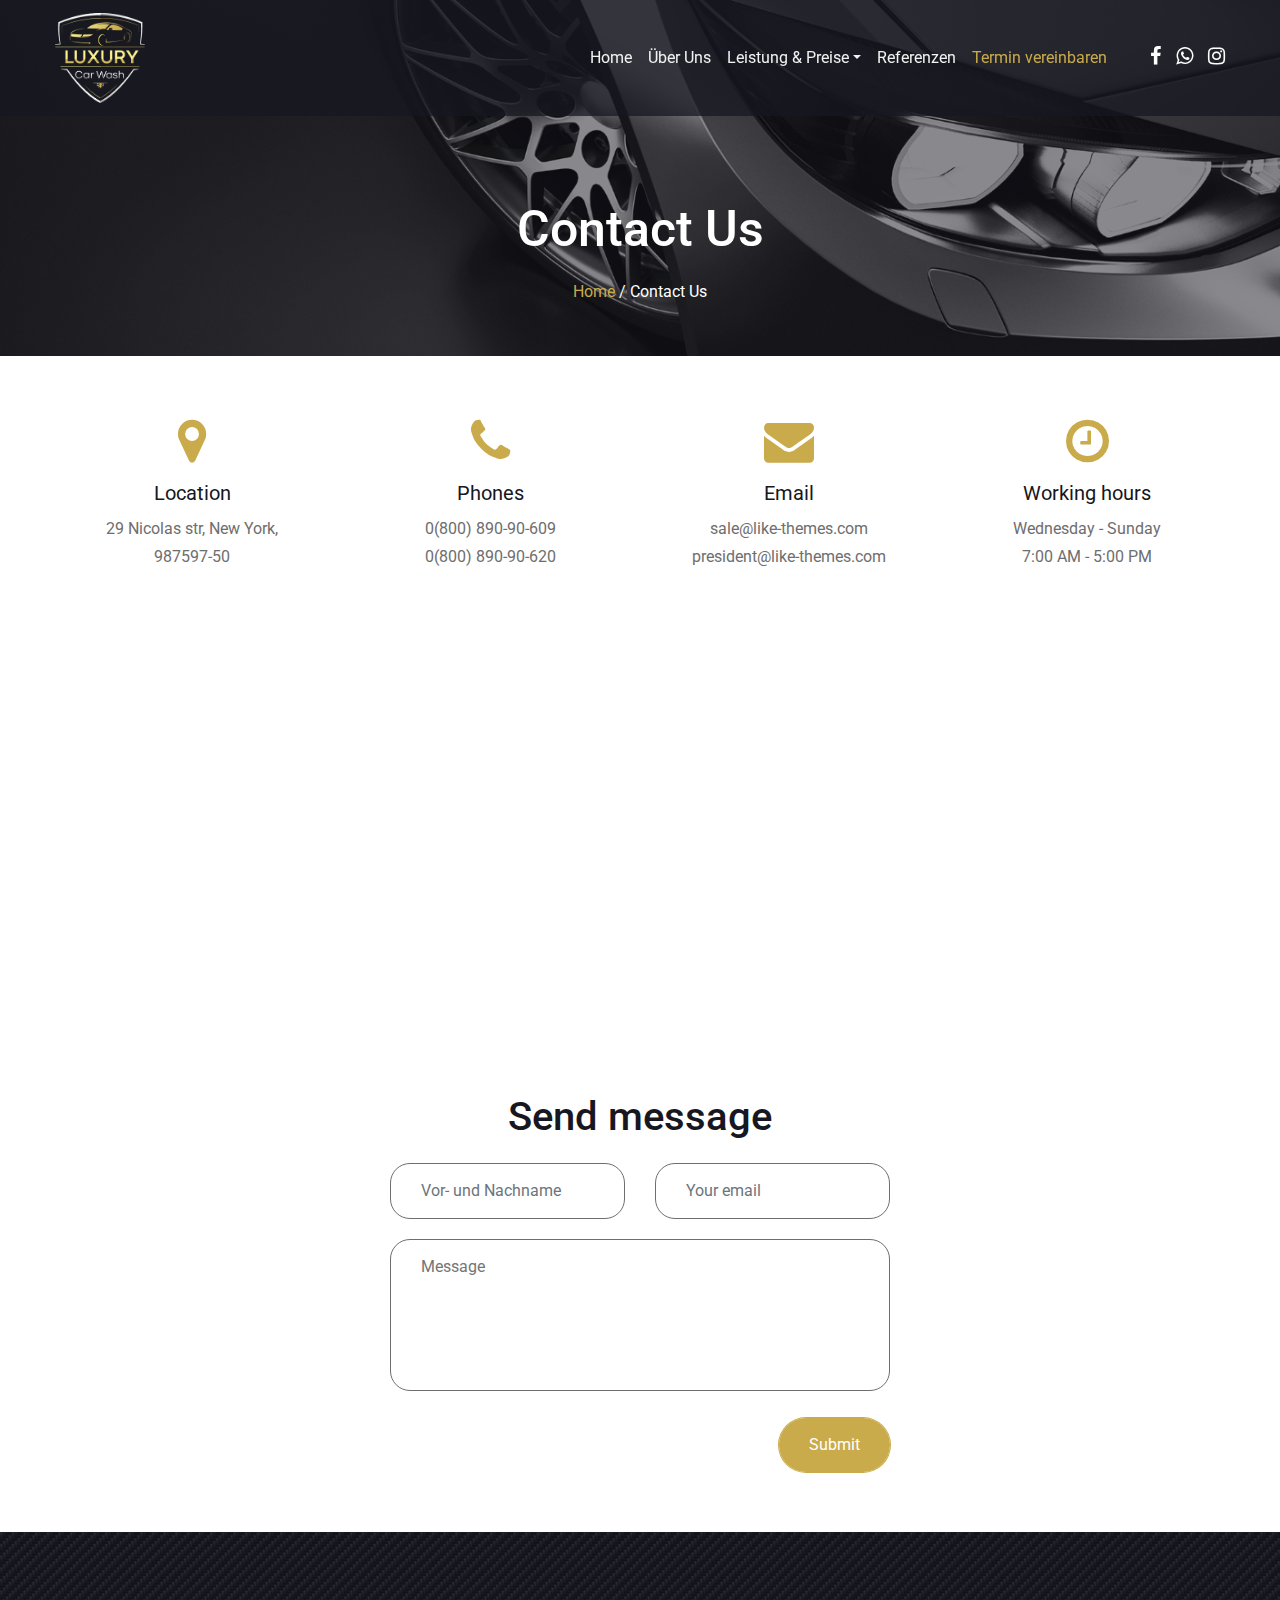
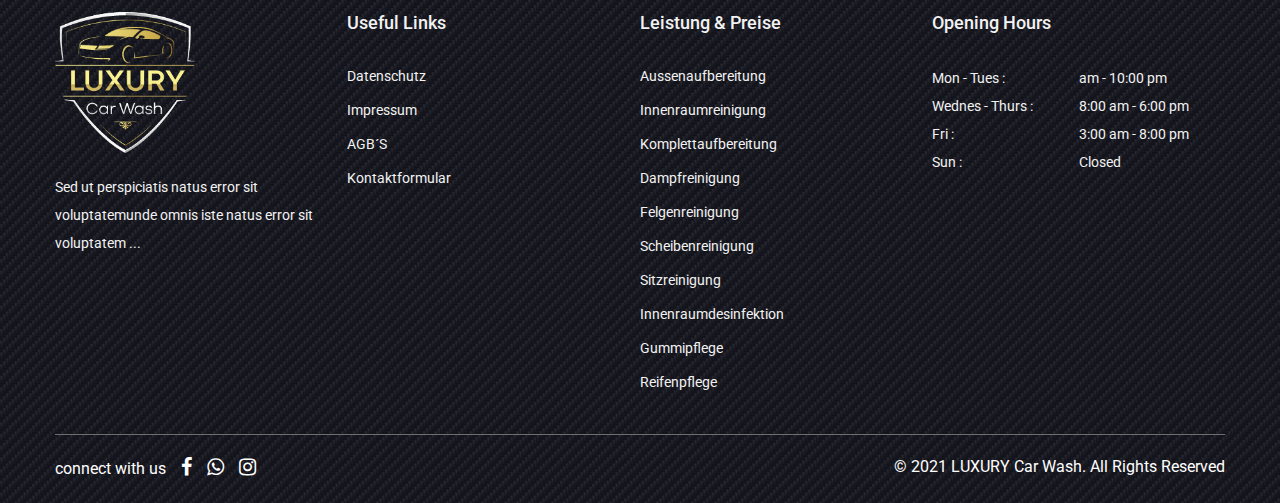
<file: contact.html>
<!DOCTYPE html>
<html>
    <head>
        <meta charset="UTF-8">
        <meta name="viewport" content="width=device-width, initial-scale=1.0">
        <title>Luxuary</title>
  <!---bootstrap--->
         <link href="assets/css/bootstrap.min.css" rel="stylesheet" type="text/css">
  
   <!---carousel slider--->
        <link rel="stylesheet" type="text/css" href="assets/css/owl.carousel.css">
   <!---before-after slider--->
          <link href="assets/css/twentytwenty.css" rel="stylesheet" type="text/css">
              <!---font--->   
        <link rel="preconnect" href="https://fonts.googleapis.com">
  <link rel="preconnect" href="https://fonts.gstatic.com" crossorigin>
  <link href="https://fonts.googleapis.com/css2?family=Roboto:wght@100;300;400;500;700&display=swap" rel="stylesheet"> 
  
              <!---icons--->
  <link href="https://maxcdn.bootstrapcdn.com/font-awesome/4.7.0/css/font-awesome.min.css" rel="stylesheet">
        <link rel="stylesheet" href="https://cdn.jsdelivr.net/npm/bootstrap-icons@1.5.0/font/bootstrap-icons.css">
  
      <!---fancybox--->  
  <link href="assets/css/jquery.fancybox.css" rel="stylesheet" type="text/css">
  <!---main--->
  <link href="assets/css/main.css" rel="stylesheet" type="text/css">
  
     </head>
   <body>
    <header>
        <div class="header-section">
  
              <div class="container">
                  <nav class="navbar navbar-custom navbar-expand-lg navbar-light">
                      <a class="navbar-brand" href="#"><img src="assets/images/footer-logo.png"></a>
                      <button class="navbar-toggler second-button" type="button" data-toggle="collapse" data-target="#navbarNavDropdown" aria-controls="navbarNavDropdown" aria-expanded="false" aria-label="Toggle navigation">
                          <div class="animated-icon2"><span></span><span></span><span></span><span></span></div>
                      </button>
                      <div class="collapse navbar-collapse  navbar-collapse-custom" id="navbarNavDropdown">
                        <ul class="navbar-nav">
                          <li class="nav-item active">
                            <a class="nav-link" href="index.html">Home <span class="sr-only">(current)</span></a>
                          </li>
                          <li class="nav-item">
                            <a class="nav-link" href="about.html">Über Uns</a>
                          </li>
                          <li class="nav-item dropdown">
                            <a class="nav-link dropdown-toggle " href="#" id="navbarDropdownMenuLink" data-toggle="dropdown" aria-haspopup="true" aria-expanded="false"> Leistung & Preise</a>
                            <ul class="dropdown-menu" aria-labelledby="navbarDropdownMenuLink">
                               <li><a class="dropdown-item" href="leistung-1.html">Leistung & Preise 1</a></li>
                               <li><a class="dropdown-item" href="leistung.html">Leistung & Preise 2</a></li>
                            </ul>
                         </li>
                          
                          <li class="nav-item">
                              <a class="nav-link" href="reference.html">Referenzen</a>
                            </li>
  
                            <li class="nav-item">
                              <a class="nav-link" href="contact.html">Termin vereinbaren</a>
                            </li>
                        </ul>
                      </div>
                      
                      <ul class="social-media">
                          <li><a href=""><i class="fa fa-facebook"></i></a></li>
                          <li><a href=""><i class="fa fa-whatsapp"></i></a></li>
                          <li><a href=""><i class="fa fa-instagram"></i></a></li>
                       </ul>
                    </nav>
  
              </div>
                
  
                      
        </div>
         
  </header>
  <!----------------header-------------------->


<!-----------------banner section----------->

<main>
  <section class="about-banner">

    <div class="inner-banner" style="background: url('assets/images/about-banner.jpg');">
        <div class="overlay-box"></div>
        <div class="container">
            <div class="inner-banner-content">
                <h1 class="main-heading "> Contact Us</h1>
                    <p class="white-font"><span class="primary-font"> Home </span>/ Contact Us</p>
            </div>
        </div>
    </div>

</section>

<!-----------------contact-1 ---------->

<section class="contact-1">
<div class="container">
    <ul class="contact-1-ul">
        <li>
            <i class="fa fa-map-marker"></i>
            <h3 class="sub-heading-2">Location</h3>
            <p>29 Nicolas str, New York,<br> 987597-50</p>
        </li>

        <li>
            <i class="fa fa-phone"></i>
            <h3 class="sub-heading-2">Phones</h3>
            <p>0(800) 890-90-609</p>
            <p>0(800) 890-90-620</p>
        </li>

        <li>
            <i class="fa fa-envelope"></i>
            <h3 class="sub-heading-2">Email</h3>
            <p>sale@like-themes.com</p>
            <p> president@like-themes.com</p>
        </li>

        <li>
            <i class="fa fa-clock-o"></i>
            <h3 class="sub-heading-2">Working hours</h3>
            <p>Wednesday - Sunday</p>
            <p>7:00 AM - 5:00 PM</p>
        </li>
    </ul>
</div>
</section>

<!-----------------contact-2---------->
<section class="contact-2">
        <div class="g-map">
          <iframe src="https://www.google.com/maps/embed?pb=!1m18!1m12!1m3!1d6043.701807190492!2d-74.14484004971374!3d40.76530389666512!2m3!1f0!2f0!3f0!3m2!1i1024!2i768!4f13.1!3m3!1m2!1s0x0%3A0x0!2zNDDCsDQ1JzU3LjAiTiA3NMKwMDgnMzAuNCJX!5e0!3m2!1sen!2sin!4v1625168661460!5m2!1sen!2sin" width="600" height="450" style="border:0;" allowfullscreen="" loading="lazy"></iframe>
        </div>
</section>

<!-----------------contact-2---------->
<section class="contact-3">
    <div class="container">
        <h3 class="sub-heading black-font">Send message</h3>
        <form>
            <div class="row">
              <div class="col-lg-6 col-sm-6 col-xs-12">
                <input type="text" class="form-control" placeholder="Vor- und Nachname">
              </div>
              <div class="col-lg-6 col-sm-6 col-xs-12">
                <input type="text" class="form-control" placeholder="Your email">
              </div>
              <div class="col-lg-12 col-sm-12 col-xs-12">
                <textarea name="" id=""rows="5" placeholder="Message"></textarea>
              </div>
              
            <button class="btn-1">Submit</button>
            </div>
          </form>
    </div>
</section>
<!-----------------footer ---------->
<footer>
    <div class="footer-class" style="background: url('assets/images/grid-bg.png');">
          
       <div class="container">
        <div class="footer-full">
            
       <ul class="footer-ul">
           <li>
       <img src="assets/images/footer-logo.png">
       <p>Sed ut perspiciatis natus error sit voluptatemunde omnis iste natus error sit voluptatem ...</p>
    </li>
        </ul>
       
        <ul>
            <h3>Useful Links</h3>
            <li><a href="">Datenschutz</a></li>
            <li><a href="">Impressum</a></li>
            <li><a href="">AGB´s</a></li>
            <li><a href="">Kontaktformular</a></li>
        </ul>
 
        <ul>
            <h3>Leistung & Preise </h3>
            <li><a href="">Aussenaufbereitung</a></li>
            <li><a href="">innenraumreinigung</a></li>
            <li><a href="">Komplettaufbereitung </a></li>
            <li><a href="">Dampfreinigung</a></li>
            <li><a href="">felgenreinigung</a></li>
            <li><a href="">Scheibenreinigung</a></li>
            <li><a href="">Sitzreinigung</a></li>
            <li><a href="">Innenraumdesinfektion</a></li>
            <li><a href="">Gummipflege</a></li>
            <li><a href="">Reifenpflege</a></li>
        </ul>
        
        <ul>
         <li>
             <h3 class="h3-25">opening hours</h3>
             <p><label>Mon - Tues :</label><span>am - 10:00 pm </span> </p>
             <p><label>Wednes - Thurs :</label><span>8:00 am - 6:00 pm</span> </p>
             <p><label>Fri :</label><span>3:00 am - 8:00 pm</span> </p>
             <p><label>Sun :</label><span>Closed</span> </p>
         </li>
        </ul>
        
       </div>
       

       
       <div class="copy-right">
        <ul class="social-media">
            <p>connect with us</p>
            <li><a href=""><i class="fa fa-facebook"></i></a></li>
            <li><a href=""><i class="fa fa-whatsapp"></i></a></li>
            <li><a href=""><i class="fa fa-instagram"></i></a></li>
        </ul>
        <label>© 2021 LUXURY Car Wash. All Rights Reserved</label>
     </div>

    </div>
</div>

   
 
 </footer>

<script src="assets/js/jquery-1.11.1.min.js" type="text/javascript"></script>
<script src="assets/js/bootstrap.min.js" type="text/javascript"></script>
<script type="text/javascript" src="assets/js/owl.carousel.js"></script>
<script type="text/javascript" src="assets/js/jquery.twentytwenty.js"></script>
<script type="text/javascript" src="assets/js/jquery.event.move.js"></script>

<script type="text/javascript" src="assets/js/jquery.fancybox.js"></script>
<script type="text/javascript">
$(function(){

// before- after-slider
  $("#container1").twentytwenty({
 
   // orientation: 'vertical', // Orientation of the before and after images ('horizontal' or 'vertical')
 });
});
  

   
 // hamourgen icon
$(document).ready(function () {

$('.first-button').on('click', function () {

  $('.animated-icon1').toggleClass('open');
});
$('.second-button').on('click', function () {

  $('.animated-icon2').toggleClass('open');
});
$('.third-button').on('click', function () {

  $('.animated-icon3').toggleClass('open');
});
});


//------------active navbar
$(document).ready(function () {
       var str = location.href.toLowerCase();
       $(".navbar-nav a").each(function () {
           if (str.indexOf(this.href.toLowerCase()) > -1) {
               $("li.active").removeClass("active");
               $(this).parent().addClass("active");
           }
       });
       $("li.active").parents().each(function () {
           if ($(this).is("li")) {
               $(this).addClass("active");
           }
       });
   });

//owl carousel
$(".section-1-ul").owlCarousel({
 
 navigation : true, // Show next and prev buttons
 slideSpeed : 300,
 paginationSpeed : 400,
 singleItem:true,
 items:5,
 margin:10,
dots:false,
loop:true,
responsive : {
    0 : {
        items:2,
        autoplay:true,
        autoplaySpeed:500
    },
    480 : {
        items:3,
        autoPlay:true,
        autoplaySpeed:500
    },
    768 : {
        items:4,
        autoPlay:true,
        autoplaySpeed:500
    },
    992 : {
        items:5,
        autoPlay:true,
        autoplaySpeed:500
    }
}
});


//owl carousel
$(".testimonial").owlCarousel({
 
 navigation : true, // Show next and prev buttons
 slideSpeed : 300,
 paginationSpeed : 400,
 singleItem:true,
 autoplay:true,
 autoplaySpeed:700,
 items:1,
 nav:true,
dots:false,
loop:true,
navText : ["<i class='bi bi-chevron-left'></i>","<i class='bi bi-chevron-right'></i>"],

responsive : {
    0 : {
        items:1,
        autoplay:true,
        autoplaySpeed:800,
        nav:false,
    },
    768 : {
        items:1,
        autoPlay:true,
        autoplaySpeed:800,
        nav:true,
    }
},
});
$(".section-4-carousel").owlCarousel({
 
 navigation : true, // Show next and prev buttons
 slideSpeed : 300,
 paginationSpeed : 400,
 singleItem:true,
 items:1,
 margin:10,
dots:true,
loop:true,
stagePadding:5,
dotsContainer: '#carousel-custom-dots',
responsive : {
    0 : {
        items:1,
        autoplay:true,
        autoplaySpeed:800
    },
    992 : {
        items:1,
        autoPlay:true,
        autoplaySpeed:800
    }
}
});
$('.owl-dot').click(function () {
    
    $(".section-4-carousel").trigger('to.owl.carousel', [$(this).index(), 300]);
    $('.owl-dot').removeClass('active');
    $(this).addClass('active');
});

</script>

</body>
</html>
</file>
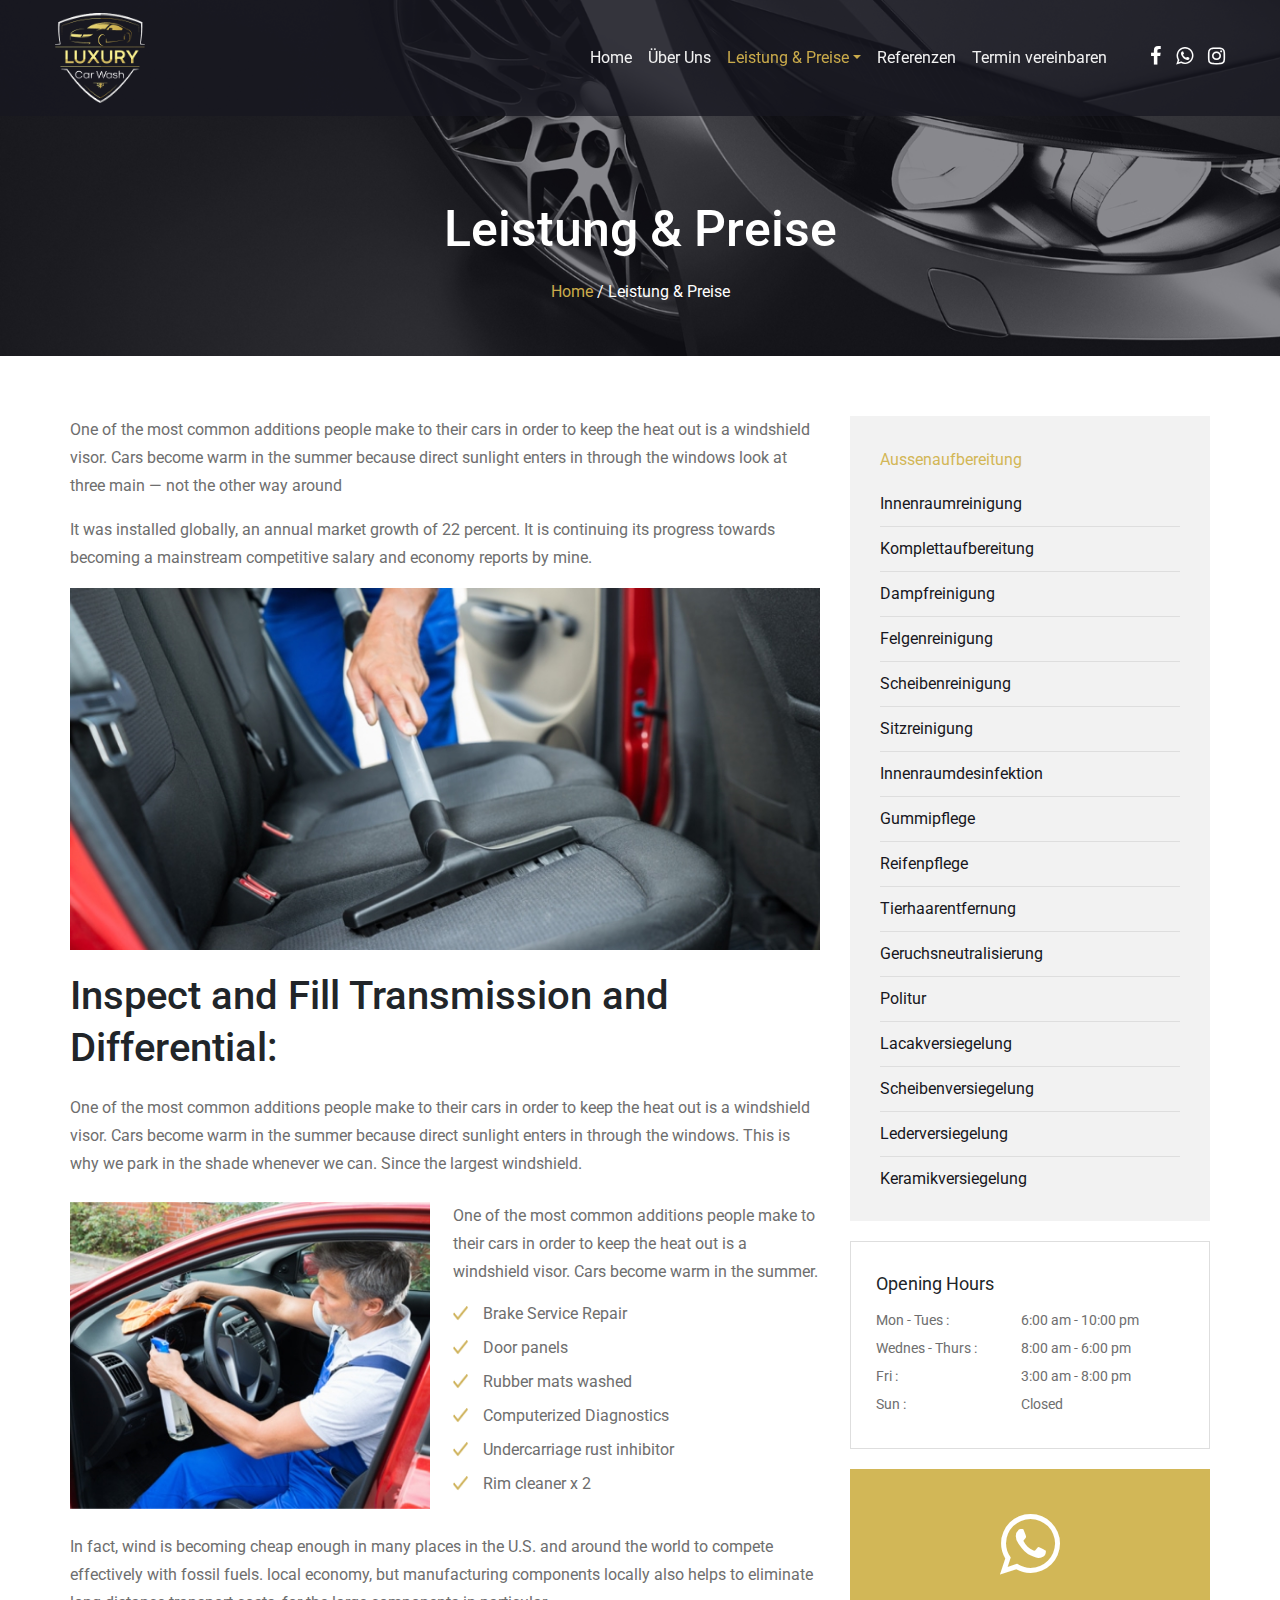
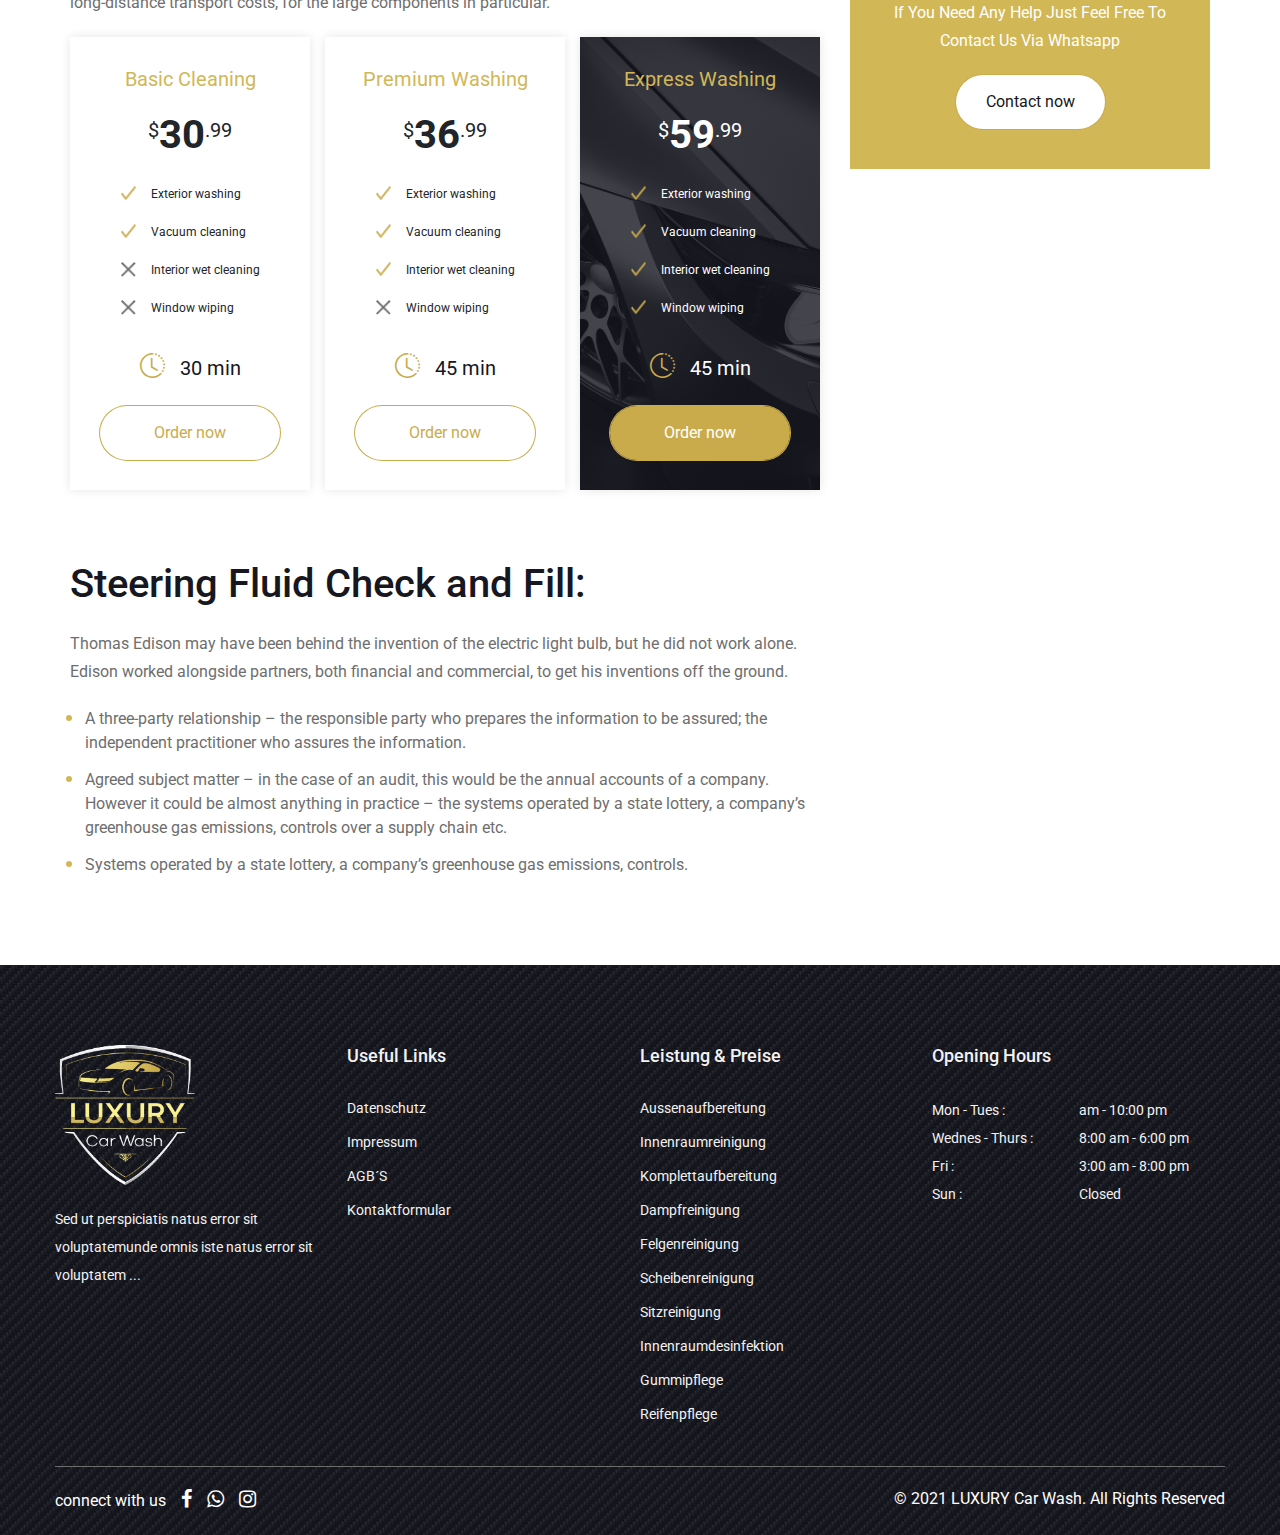
<file: leistung-1.html>
<!DOCTYPE html>
<html>
    <head>
        <meta charset="UTF-8">
        <meta name="viewport" content="width=device-width, initial-scale=1.0">
        <title>Luxuary</title>
  <!---bootstrap--->
         <link href="assets/css/bootstrap.min.css" rel="stylesheet" type="text/css">
  
   <!---carousel slider--->
        <link rel="stylesheet" type="text/css" href="assets/css/owl.carousel.css">
   <!---before-after slider--->
          <link href="assets/css/twentytwenty.css" rel="stylesheet" type="text/css">
              <!---font--->   
        <link rel="preconnect" href="https://fonts.googleapis.com">
  <link rel="preconnect" href="https://fonts.gstatic.com" crossorigin>
  <link href="https://fonts.googleapis.com/css2?family=Roboto:wght@100;300;400;500;700&display=swap" rel="stylesheet"> 
  
              <!---icons--->
  <link href="https://maxcdn.bootstrapcdn.com/font-awesome/4.7.0/css/font-awesome.min.css" rel="stylesheet">
        <link rel="stylesheet" href="https://cdn.jsdelivr.net/npm/bootstrap-icons@1.5.0/font/bootstrap-icons.css">
  
      <!---fancybox--->  
  <link href="assets/css/jquery.fancybox.css" rel="stylesheet" type="text/css">
  <!---main--->
  <link href="assets/css/main.css" rel="stylesheet" type="text/css">
  
     </head>
   <body>
    <header>
        <div class="header-section">
  
              <div class="container">
                  <nav class="navbar navbar-custom navbar-expand-lg navbar-light">
                      <a class="navbar-brand" href="#"><img src="assets/images/footer-logo.png"></a>
                      <button class="navbar-toggler second-button" type="button" data-toggle="collapse" data-target="#navbarNavDropdown" aria-controls="navbarNavDropdown" aria-expanded="false" aria-label="Toggle navigation">
                          <div class="animated-icon2"><span></span><span></span><span></span><span></span></div>
                      </button>
                      <div class="collapse navbar-collapse  navbar-collapse-custom" id="navbarNavDropdown">
                        <ul class="navbar-nav">
                          <li class="nav-item active">
                            <a class="nav-link" href="index.html">Home <span class="sr-only">(current)</span></a>
                          </li>
                          <li class="nav-item">
                            <a class="nav-link" href="about.html">Über Uns</a>
                          </li>
                          <li class="nav-item dropdown">
                            <a class="nav-link dropdown-toggle " href="#" id="navbarDropdownMenuLink" data-toggle="dropdown" aria-haspopup="true" aria-expanded="false"> Leistung & Preise</a>
                            <ul class="dropdown-menu" aria-labelledby="navbarDropdownMenuLink">
                               <li><a class="dropdown-item" href="leistung-1.html">Leistung & Preise 1</a></li>
                               <li><a class="dropdown-item" href="leistung.html">Leistung & Preise 2</a></li>
                            </ul>
                         </li>
                          
                          <li class="nav-item">
                              <a class="nav-link" href="reference.html">Referenzen</a>
                            </li>
  
                            <li class="nav-item">
                              <a class="nav-link" href="contact.html">Termin vereinbaren</a>
                            </li>
                        </ul>
                      </div>
                      
                      <ul class="social-media">
                          <li><a href=""><i class="fa fa-facebook"></i></a></li>
                          <li><a href=""><i class="fa fa-whatsapp"></i></a></li>
                          <li><a href=""><i class="fa fa-instagram"></i></a></li>
                       </ul>
                    </nav>
  
              </div>
                
  
                      
        </div>
         
  </header>
  <!----------------header-------------------->


<!-----------------banner section----------->

<main>
  <section class="about-banner">

    <div class="inner-banner" style="background: url('assets/images/about-banner.jpg');">
        <div class="overlay-box"></div>
        <div class="container">
            <div class="inner-banner-content">
                <h1 class="main-heading "> Leistung & Preise  </h1>
                    <p class="white-font"><span class="primary-font"> Home </span>/  Leistung & Preise </p>
            </div>
        </div>
    </div>

</section>

<!-----------------section- 1 ---------->

<section class="inner-section-1">
        <div class="container">

            <div class="inner-left-full">
                
            <div class="inner-section-left col-lg-8 col-md-12">
                <div class="inner-section-left-1">
                    <p class="mb-3">One of the most common additions people make to their cars in order to keep the heat out is a windshield visor. Cars become warm in the summer because direct sunlight enters in through the windows look at three main — not the other way around</p>
                    <p class="mb-3">It was installed globally, an annual market growth of 22 percent. It is continuing its progress towards becoming a mainstream competitive salary and economy reports by mine.</p>
                    <img src="assets/images/inner-left-1.jpg">
                </div>

                <div class="inner-section-left-2">
                    <h3 class="sub-heading">Inspect and Fill Transmission and 
                        Differential:</h3>

                    <p>One of the most common additions people make to their cars in order to keep the heat out is a windshield visor. Cars become warm in the summer because direct sunlight enters in through the windows. This is why we park in the shade whenever we can. Since the largest windshield.</p>

                    <div class="inner-section-left-2-box mt-4 mb-4">
                        <img src="assets/images/inner-left-2.jpg">
                        <div class="inner-section-left-2-content">
                            <p>One of the most common additions people make to their cars in order to keep the heat out is a windshield visor. Cars become warm in the summer.</p>
                            <ul class="common-ul mt-3">
                                <li>Brake Service Repair</li>
                                <li>Door panels</li>
                                <li>Rubber mats washed</li>
                                <li>Computerized Diagnostics</li>
                                <li>Undercarriage rust inhibitor</li>
                                <li>Rim cleaner x 2</li>
                            </ul>
                            
                        </div>
                    </div>

                    <p>In fact, wind is becoming cheap enough in many places in the U.S. and around the world to compete effectively with fossil fuels. local economy, but manufacturing components locally also helps to eliminate long-distance transport costs, for the large components in particular.</p>
                </div>

                    <ul class="inner-section-left-3">
                            <li>
                                <h3 class="sub-heading-2 secondary-font mb-4">Basic Cleaning</h3>
                                <label class="price-label"><span>$</span><b>30</b><span>.99</span></label>
                                <ul class="common-ul mb-3">
                                    <li>Exterior washing</li>
                                    <li>Vacuum cleaning</li>
                                    <li class="cross-li">Interior wet cleaning</li>
                                    <li class="cross-li">Window wiping</li>
                                </ul>
                                <label class="sub-heading-2 clock-label"><i class="bi bi-clock-history"></i> 30 min </label>
                                <a href="" class="btn-1 btn-transparent mt-3">Order now</a>
                            </li>
                
                            <li>
                                <h3 class="sub-heading-2 secondary-font mb-4">Premium Washing</h3>
                                <label class="price-label"><span>$</span><b>36</b><span>.99</span></label>
                                <ul class="common-ul mb-3">
                                    <li>Exterior washing</li>
                                    <li class="">Vacuum cleaning</li>
                                    <li>Interior wet cleaning</li>
                                    <li class="cross-li">Window wiping</li>
                                </ul>
                                <label class="sub-heading-2 clock-label"><i class="bi bi-clock-history"></i> 45 min </label>
                                <a href="" class="btn-1 btn-transparent mt-3">Order now</a>
                            </li>
                
                
                            <li class="li-bg" style="background: url(assets/images/li-bg.jpg);">
                                <div class="overlay-box"></div>
                                <div class="li-bg-content">
                                    <h3 class="sub-heading-2 secondary-font mb-4">Express Washing</h3>
                                    <label class="price-label"><span>$</span><b>59</b><span>.99</span></label>
                                    <ul class="common-ul mb-3">
                                        <li>Exterior washing</li>
                                        <li class="">Vacuum cleaning</li>
                                        <li class="">Interior wet cleaning</li>
                                        <li class="">Window wiping</li>
                                    </ul>
                                    <label class="sub-heading-2 clock-label"><i class="bi bi-clock-history"></i> 45 min </label>
                                    <a href="" class="btn-1 mt-3">Order now</a>
                                </div>
                                
                            </li>
                    </ul>

                    <div class="inner-section-left-4 mt-5">
                        <h3 class="sub-heading black-font">Steering Fluid Check and Fill:</h3>
                        <p class="mb-3">Thomas Edison may have been behind the invention of the electric light bulb, but he did not work alone. Edison worked alongside partners, both financial and commercial, to get his inventions off the ground.</p>

                        <ul>
                            <li>
                                A three-party relationship – the responsible party who prepares the information to be assured; the independent practitioner who assures the information.
                            </li>
                            <li>
                                Agreed subject matter – in the case of an audit, this would be the annual accounts of a company. However it could be almost anything in practice – the systems operated by a state lottery, a company’s greenhouse gas emissions, controls over a supply chain etc.
                            </li>

                            <li>
                                Systems operated by a state lottery, a company’s greenhouse gas emissions, controls.
                            </li>
                        </ul>
                    </div>
            </div>
        
                   <!--------inner-right-->
                   <div class="inner-right col-lg-4 col-md-12">
                       <ul class="inner-right-ul-1">
                           <p class="secondary-font mb-2">Aussenaufbereitung</p>
                           <li><a href="">Innenraumreinigung</a></li>
                           <li><a href="">Komplettaufbereitung </a></li>
                           <li><a href="">dampfreinigung</a></li>
                           <li><a href="">Felgenreinigung </a></li>
                           <li><a href="">scheibenreinigung </a></li>
                           <li><a href="">sitzreinigung</a></li>
                           <li><a href="">Innenraumdesinfektion</a></li>
                           <li><a href="">Gummipflege</a></li>
                           <li><a href="">Reifenpflege</a></li>
                           <li><a href="">Tierhaarentfernung</a></li>
                           <li><a href="">Geruchsneutralisierung</a></li>
                           <li><a href="">Politur</a></li>
                           <li><a href="">Lacakversiegelung</a></li>
                           <li><a href="">Scheibenversiegelung</a></li>
                           <li><a href="">Lederversiegelung</a></li>
                           <li ><a href="" >Keramikversiegelung</a></li>
                           
                       </ul>
                       <div class="inner-right-2">
                           <h3 class="sub-heading-2">Opening Hours</h3>
                           <p><label>Mon - Tues :</label><span>6:00 am - 10:00 pm</span></p>
                           <p><label>Wednes - Thurs :</label><span>8:00 am - 6:00 pm</span></p>
                           <p><label>Fri :</label><span>3:00 am - 8:00 pm</span></p>
                           <p><label>Sun :</label><span>Closed</span></p>
                       </div>

                       <div class="inner-right-3">
                           <i class="fa fa-whatsapp"></i>
                           <p>If You Need Any Help Just Feel Free 
                            To Contact Us Via Whatsapp</p>
                            <a href="" class="btn-1 btn-white">Contact now</a>
                       </div>
                   </div>

                </div>
        </div>
</section>



<!-----------------footer ---------->
<footer>
    <div class="footer-class" style="background: url('assets/images/grid-bg.png');">
          
       <div class="container">
        <div class="footer-full">
            
       <ul class="footer-ul">
           <li>
       <img src="assets/images/footer-logo.png">
       <p>Sed ut perspiciatis natus error sit voluptatemunde omnis iste natus error sit voluptatem ...</p>
    </li>
        </ul>
       
        <ul>
            <h3>Useful Links</h3>
            <li><a href="">Datenschutz</a></li>
            <li><a href="">Impressum</a></li>
            <li><a href="">AGB´s</a></li>
            <li><a href="">Kontaktformular</a></li>
        </ul>
 
        <ul>
            <h3>Leistung & Preise </h3>
            <li><a href="">Aussenaufbereitung</a></li>
            <li><a href="">innenraumreinigung</a></li>
            <li><a href="">Komplettaufbereitung </a></li>
            <li><a href="">Dampfreinigung</a></li>
            <li><a href="">felgenreinigung</a></li>
            <li><a href="">Scheibenreinigung</a></li>
            <li><a href="">Sitzreinigung</a></li>
            <li><a href="">Innenraumdesinfektion</a></li>
            <li><a href="">Gummipflege</a></li>
            <li><a href="">Reifenpflege</a></li>
        </ul>
        
        <ul>
         <li>
             <h3 class="h3-25">opening hours</h3>
             <p><label>Mon - Tues :</label><span>am - 10:00 pm </span> </p>
             <p><label>Wednes - Thurs :</label><span>8:00 am - 6:00 pm</span> </p>
             <p><label>Fri :</label><span>3:00 am - 8:00 pm</span> </p>
             <p><label>Sun :</label><span>Closed</span> </p>
         </li>
        </ul>
        
       </div>
       

       
       <div class="copy-right">
        <ul class="social-media">
            <p>connect with us</p>
            <li><a href=""><i class="fa fa-facebook"></i></a></li>
            <li><a href=""><i class="fa fa-whatsapp"></i></a></li>
            <li><a href=""><i class="fa fa-instagram"></i></a></li>
        </ul>
        <label>© 2021 LUXURY Car Wash. All Rights Reserved</label>
     </div>

    </div>
</div>

   
 
 </footer>

<script src="assets/js/jquery-1.11.1.min.js" type="text/javascript"></script>
<script src="assets/js/bootstrap.min.js" type="text/javascript"></script>
<script type="text/javascript" src="assets/js/owl.carousel.js"></script>
<script type="text/javascript" src="assets/js/jquery.twentytwenty.js"></script>
<script type="text/javascript" src="assets/js/jquery.event.move.js"></script>

<script type="text/javascript" src="assets/js/jquery.fancybox.js"></script>
<script type="text/javascript">

// before- after-slider
$(function(){
  $("#container1").twentytwenty({
 
   // orientation: 'vertical', // Orientation of the before and after images ('horizontal' or 'vertical')
 });
});
  
 // hamourgen icon
$(document).ready(function () {

$('.first-button').on('click', function () {

  $('.animated-icon1').toggleClass('open');
});
$('.second-button').on('click', function () {

  $('.animated-icon2').toggleClass('open');
});
$('.third-button').on('click', function () {

  $('.animated-icon3').toggleClass('open');
});
});



//------------active navbar
$(document).ready(function () {
       var str = location.href.toLowerCase();
       $(".navbar-nav a").each(function () {
           if (str.indexOf(this.href.toLowerCase()) > -1) {
               $("li.active").removeClass("active");
               $(this).parent().addClass("active");
           }
       });
       $("li.active").parents().each(function () {
           if ($(this).is("li")) {
               $(this).addClass("active");
           }
       });
   });



//owl carousel
$(".section-1-ul").owlCarousel({
 
 navigation : true, // Show next and prev buttons
 slideSpeed : 300,
 paginationSpeed : 400,
 singleItem:true,
 items:5,
 margin:10,
dots:false,
loop:true,
responsive : {
    0 : {
        items:2,
        autoplay:true,
        autoplaySpeed:500
    },
    480 : {
        items:3,
        autoPlay:true,
        autoplaySpeed:500
    },
    768 : {
        items:4,
        autoPlay:true,
        autoplaySpeed:500
    },
    992 : {
        items:5,
        autoPlay:true,
        autoplaySpeed:500
    }
}
});


//owl carousel
$(".testimonial").owlCarousel({
 
 navigation : true, // Show next and prev buttons
 slideSpeed : 300,
 paginationSpeed : 400,
 singleItem:true,
 autoplay:true,
 autoplaySpeed:700,
 items:1,
 nav:true,
dots:false,
loop:true,
navText : ["<i class='bi bi-chevron-left'></i>","<i class='bi bi-chevron-right'></i>"],

responsive : {
    0 : {
        items:1,
        autoplay:true,
        autoplaySpeed:800,
        nav:false,
    },
    768 : {
        items:1,
        autoPlay:true,
        autoplaySpeed:800,
        nav:true,
    }
},
});

$(".section-4-carousel").owlCarousel({
 
 navigation : true, // Show next and prev buttons
 slideSpeed : 300,
 paginationSpeed : 400,
 singleItem:true,
 items:1,
 margin:10,
dots:true,
loop:true,
stagePadding:5,
dotsContainer: '#carousel-custom-dots',
responsive : {
    0 : {
        items:1,
        autoplay:true,
        autoplaySpeed:800
    },
    992 : {
        items:1,
        autoPlay:true,
        autoplaySpeed:800
    }
}
});
$('.owl-dot').click(function () {
    
    $(".section-4-carousel").trigger('to.owl.carousel', [$(this).index(), 300]);
    $('.owl-dot').removeClass('active');
    $(this).addClass('active');
});

</script>

</body>
</html>
</file>
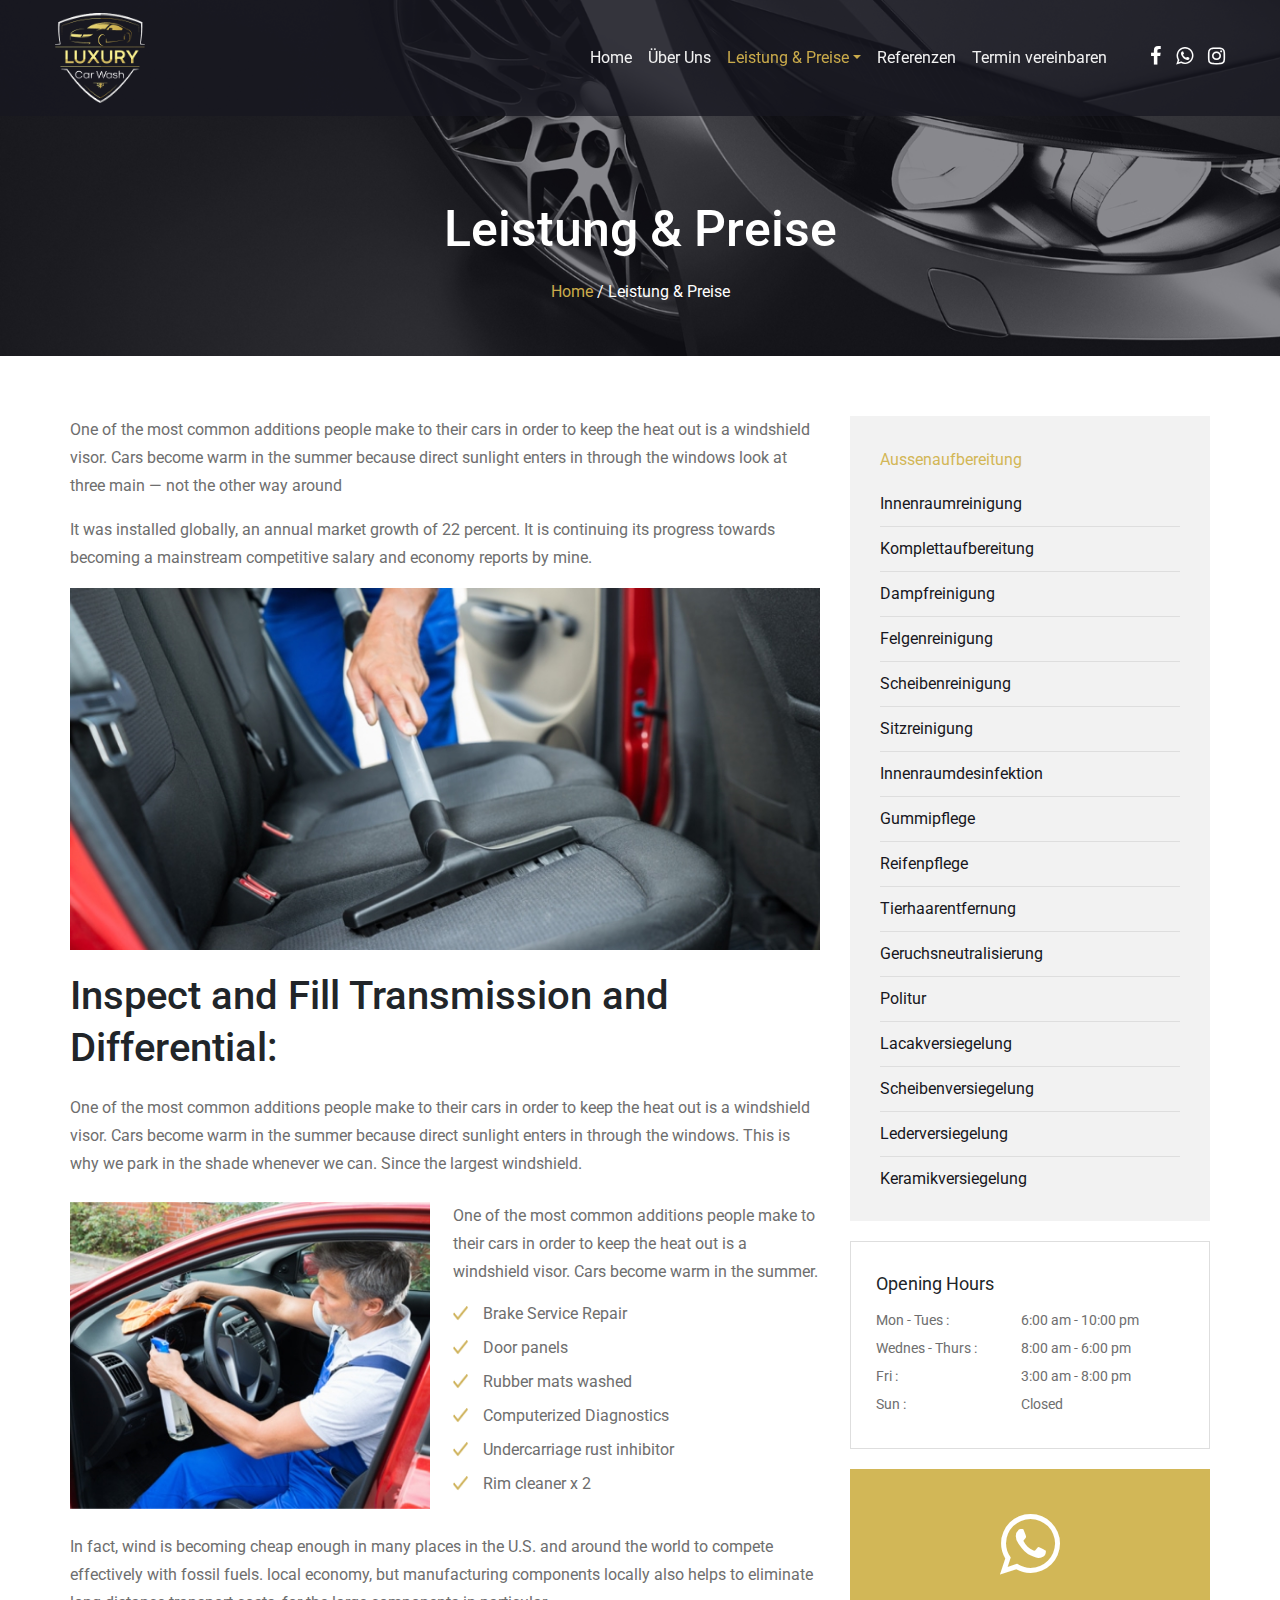
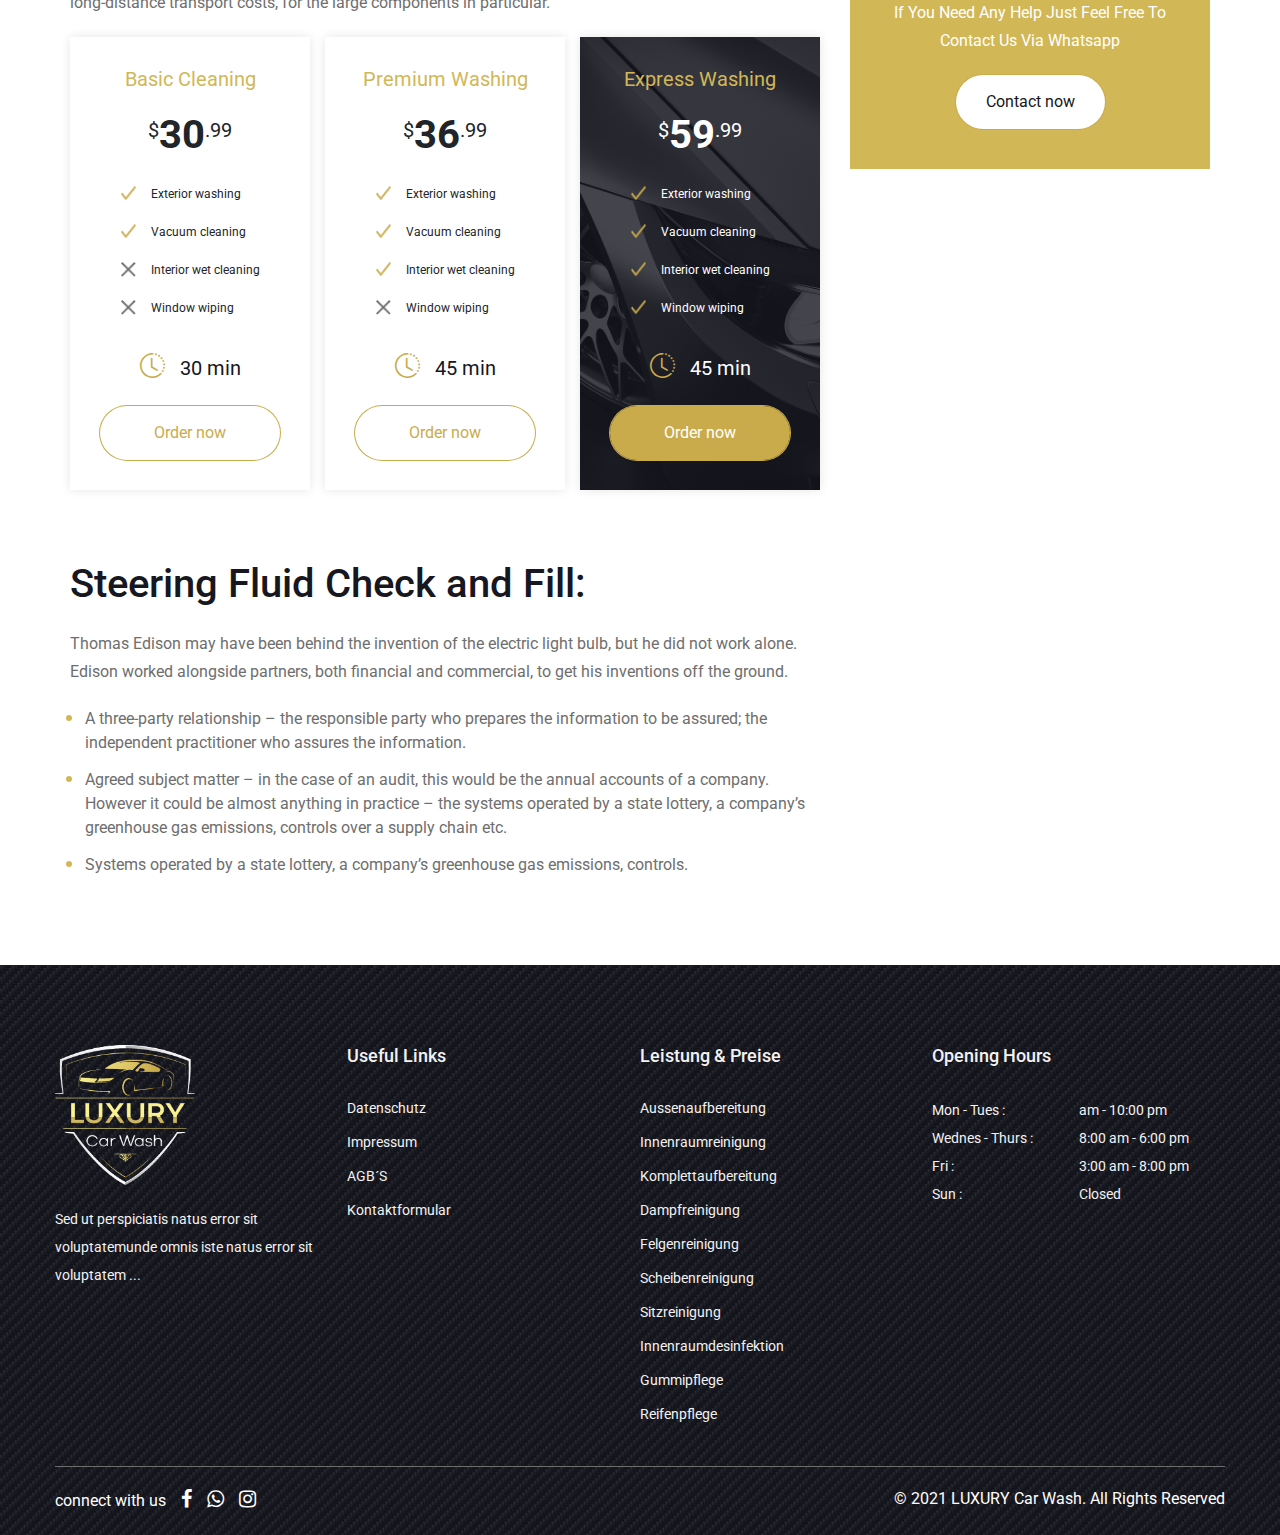
<file: leistung.html>
<!DOCTYPE html>
<html>
    <head>
        <meta charset="UTF-8">
        <meta name="viewport" content="width=device-width, initial-scale=1.0">
        <title>Luxuary</title>
  <!---bootstrap--->
         <link href="assets/css/bootstrap.min.css" rel="stylesheet" type="text/css">
  
   <!---carousel slider--->
        <link rel="stylesheet" type="text/css" href="assets/css/owl.carousel.css">
   <!---before-after slider--->
          <link href="assets/css/twentytwenty.css" rel="stylesheet" type="text/css">
              <!---font--->   
        <link rel="preconnect" href="https://fonts.googleapis.com">
  <link rel="preconnect" href="https://fonts.gstatic.com" crossorigin>
  <link href="https://fonts.googleapis.com/css2?family=Roboto:wght@100;300;400;500;700&display=swap" rel="stylesheet"> 
  
              <!---icons--->
  <link href="https://maxcdn.bootstrapcdn.com/font-awesome/4.7.0/css/font-awesome.min.css" rel="stylesheet">
        <link rel="stylesheet" href="https://cdn.jsdelivr.net/npm/bootstrap-icons@1.5.0/font/bootstrap-icons.css">
  
      <!---fancybox--->  
  <link href="assets/css/jquery.fancybox.css" rel="stylesheet" type="text/css">
  <!---main--->
  <link href="assets/css/main.css" rel="stylesheet" type="text/css">
  
     </head>
   <body>
    <header>
        <div class="header-section">
  
              <div class="container">
                  <nav class="navbar navbar-custom navbar-expand-lg navbar-light">
                      <a class="navbar-brand" href="#"><img src="assets/images/footer-logo.png"></a>
                      <button class="navbar-toggler second-button" type="button" data-toggle="collapse" data-target="#navbarNavDropdown" aria-controls="navbarNavDropdown" aria-expanded="false" aria-label="Toggle navigation">
                          <div class="animated-icon2"><span></span><span></span><span></span><span></span></div>
                      </button>
                      <div class="collapse navbar-collapse  navbar-collapse-custom" id="navbarNavDropdown">
                        <ul class="navbar-nav">
                          <li class="nav-item active">
                            <a class="nav-link" href="index.html">Home <span class="sr-only">(current)</span></a>
                          </li>
                          <li class="nav-item">
                            <a class="nav-link" href="about.html">Über Uns</a>
                          </li>
                          <li class="nav-item dropdown">
                            <a class="nav-link dropdown-toggle " href="#" id="navbarDropdownMenuLink" data-toggle="dropdown" aria-haspopup="true" aria-expanded="false"> Leistung & Preise</a>
                            <ul class="dropdown-menu" aria-labelledby="navbarDropdownMenuLink">
                               <li><a class="dropdown-item" href="leistung-1.html">Leistung & Preise 1</a></li>
                               <li><a class="dropdown-item" href="leistung.html">Leistung & Preise 2</a></li>
                            </ul>
                         </li>
                          
                          <li class="nav-item">
                              <a class="nav-link" href="reference.html">Referenzen</a>
                            </li>
  
                            <li class="nav-item">
                              <a class="nav-link" href="about.html">Termin vereinbaren</a>
                            </li>
                        </ul>
                      </div>
                      
                      <ul class="social-media">
                          <li><a href=""><i class="fa fa-facebook"></i></a></li>
                          <li><a href=""><i class="fa fa-whatsapp"></i></a></li>
                          <li><a href=""><i class="fa fa-instagram"></i></a></li>
                       </ul>
                    </nav>
  
              </div>
                
  
                      
        </div>
         
  </header>
  <!----------------header-------------------->


<!-----------------banner section----------->

<main>
  <section class="about-banner">

    <div class="inner-banner" style="background: url('assets/images/about-banner.jpg');">
        <div class="overlay-box"></div>
        <div class="container">
            <div class="inner-banner-content">
                <h1 class="main-heading "> Leistung & Preise  </h1>
                    <p class="white-font"><span class="primary-font"> Home </span>/  Leistung & Preise </p>
            </div>
        </div>
    </div>

</section>

<!-----------------section- 1 ---------->

<section class="inner-section-1">
        <div class="container">

            <div class="inner-left-full">
                
            <div class="inner-section-left col-lg-8 col-md-12">
                <div class="inner-section-left-1">
                    <p class="mb-3">One of the most common additions people make to their cars in order to keep the heat out is a windshield visor. Cars become warm in the summer because direct sunlight enters in through the windows look at three main — not the other way around</p>
                    <p class="mb-3">It was installed globally, an annual market growth of 22 percent. It is continuing its progress towards becoming a mainstream competitive salary and economy reports by mine.</p>
                    <img src="assets/images/inner-left-1.jpg">
                </div>

                <div class="inner-section-left-2">
                    <h3 class="sub-heading">Inspect and Fill Transmission and 
                        Differential:</h3>

                    <p>One of the most common additions people make to their cars in order to keep the heat out is a windshield visor. Cars become warm in the summer because direct sunlight enters in through the windows. This is why we park in the shade whenever we can. Since the largest windshield.</p>

                    <div class="inner-section-left-2-box mt-4 mb-4">
                        <img src="assets/images/inner-left-2.jpg">
                        <div class="inner-section-left-2-content">
                            <p>One of the most common additions people make to their cars in order to keep the heat out is a windshield visor. Cars become warm in the summer.</p>
                            <ul class="common-ul mt-3">
                                <li>Brake Service Repair</li>
                                <li>Door panels</li>
                                <li>Rubber mats washed</li>
                                <li>Computerized Diagnostics</li>
                                <li>Undercarriage rust inhibitor</li>
                                <li>Rim cleaner x 2</li>
                            </ul>
                            
                        </div>
                    </div>

                    <p>In fact, wind is becoming cheap enough in many places in the U.S. and around the world to compete effectively with fossil fuels. local economy, but manufacturing components locally also helps to eliminate long-distance transport costs, for the large components in particular.</p>
                </div>

                    <ul class="inner-section-left-3">
                            <li>
                                <h3 class="sub-heading-2 secondary-font mb-4">Basic Cleaning</h3>
                                <label class="price-label"><span>$</span><b>30</b><span>.99</span></label>
                                <ul class="common-ul mb-3">
                                    <li>Exterior washing</li>
                                    <li>Vacuum cleaning</li>
                                    <li class="cross-li">Interior wet cleaning</li>
                                    <li class="cross-li">Window wiping</li>
                                </ul>
                                <label class="sub-heading-2 clock-label"><i class="bi bi-clock-history"></i> 30 min </label>
                                <a href="" class="btn-1 btn-transparent mt-3">Order now</a>
                            </li>
                
                            <li>
                                <h3 class="sub-heading-2 secondary-font mb-4">Premium Washing</h3>
                                <label class="price-label"><span>$</span><b>36</b><span>.99</span></label>
                                <ul class="common-ul mb-3">
                                    <li>Exterior washing</li>
                                    <li class="">Vacuum cleaning</li>
                                    <li>Interior wet cleaning</li>
                                    <li class="cross-li">Window wiping</li>
                                </ul>
                                <label class="sub-heading-2 clock-label"><i class="bi bi-clock-history"></i> 45 min </label>
                                <a href="" class="btn-1 btn-transparent mt-3">Order now</a>
                            </li>
                
                
                            <li class="li-bg" style="background: url(assets/images/li-bg.jpg);">
                                <div class="overlay-box"></div>
                                <div class="li-bg-content">
                                    <h3 class="sub-heading-2 secondary-font mb-4">Express Washing</h3>
                                    <label class="price-label"><span>$</span><b>59</b><span>.99</span></label>
                                    <ul class="common-ul mb-3">
                                        <li>Exterior washing</li>
                                        <li class="">Vacuum cleaning</li>
                                        <li class="">Interior wet cleaning</li>
                                        <li class="">Window wiping</li>
                                    </ul>
                                    <label class="sub-heading-2 clock-label"><i class="bi bi-clock-history"></i> 45 min </label>
                                    <a href="" class="btn-1 mt-3">Order now</a>
                                </div>
                                
                            </li>
                    </ul>

                    <div class="inner-section-left-4 mt-5">
                        <h3 class="sub-heading black-font">Steering Fluid Check and Fill:</h3>
                        <p class="mb-3">Thomas Edison may have been behind the invention of the electric light bulb, but he did not work alone. Edison worked alongside partners, both financial and commercial, to get his inventions off the ground.</p>

                        <ul>
                            <li>
                                A three-party relationship – the responsible party who prepares the information to be assured; the independent practitioner who assures the information.
                            </li>
                            <li>
                                Agreed subject matter – in the case of an audit, this would be the annual accounts of a company. However it could be almost anything in practice – the systems operated by a state lottery, a company’s greenhouse gas emissions, controls over a supply chain etc.
                            </li>

                            <li>
                                Systems operated by a state lottery, a company’s greenhouse gas emissions, controls.
                            </li>
                        </ul>
                    </div>
            </div>
        
                   <!--------inner-right-->
                   <div class="inner-right col-lg-4 col-md-12">
                       <ul class="inner-right-ul-1">
                           <p class="secondary-font mb-2">Aussenaufbereitung</p>
                           <li><a href="">Innenraumreinigung</a></li>
                           <li><a href="">Komplettaufbereitung </a></li>
                           <li><a href="">dampfreinigung</a></li>
                           <li><a href="">Felgenreinigung </a></li>
                           <li><a href="">scheibenreinigung </a></li>
                           <li><a href="">sitzreinigung</a></li>
                           <li><a href="">Innenraumdesinfektion</a></li>
                           <li><a href="">Gummipflege</a></li>
                           <li><a href="">Reifenpflege</a></li>
                           <li><a href="">Tierhaarentfernung</a></li>
                           <li><a href="">Geruchsneutralisierung</a></li>
                           <li><a href="">Politur</a></li>
                           <li><a href="">Lacakversiegelung</a></li>
                           <li><a href="">Scheibenversiegelung</a></li>
                           <li><a href="">Lederversiegelung</a></li>
                           <li ><a href="" >Keramikversiegelung</a></li>
                           
                       </ul>
                       <div class="inner-right-2">
                           <h3 class="sub-heading-2">Opening Hours</h3>
                           <p><label>Mon - Tues :</label><span>6:00 am - 10:00 pm</span></p>
                           <p><label>Wednes - Thurs :</label><span>8:00 am - 6:00 pm</span></p>
                           <p><label>Fri :</label><span>3:00 am - 8:00 pm</span></p>
                           <p><label>Sun :</label><span>Closed</span></p>
                       </div>

                       <div class="inner-right-3">
                           <i class="fa fa-whatsapp"></i>
                           <p>If You Need Any Help Just Feel Free 
                            To Contact Us Via Whatsapp</p>
                            <a href="" class="btn-1 btn-white">Contact now</a>
                       </div>
                   </div>

                </div>
        </div>
</section>



<!-----------------footer ---------->
<footer>
    <div class="footer-class" style="background: url('assets/images/grid-bg.png');">
          
       <div class="container">
        <div class="footer-full">
            
       <ul class="footer-ul">
           <li>
       <img src="assets/images/footer-logo.png">
       <p>Sed ut perspiciatis natus error sit voluptatemunde omnis iste natus error sit voluptatem ...</p>
    </li>
        </ul>
       
        <ul>
            <h3>Useful Links</h3>
            <li><a href="">Datenschutz</a></li>
            <li><a href="">Impressum</a></li>
            <li><a href="">AGB´s</a></li>
            <li><a href="">Kontaktformular</a></li>
        </ul>
 
        <ul>
            <h3>Leistung & Preise </h3>
            <li><a href="">Aussenaufbereitung</a></li>
            <li><a href="">innenraumreinigung</a></li>
            <li><a href="">Komplettaufbereitung </a></li>
            <li><a href="">Dampfreinigung</a></li>
            <li><a href="">felgenreinigung</a></li>
            <li><a href="">Scheibenreinigung</a></li>
            <li><a href="">Sitzreinigung</a></li>
            <li><a href="">Innenraumdesinfektion</a></li>
            <li><a href="">Gummipflege</a></li>
            <li><a href="">Reifenpflege</a></li>
        </ul>
        
        <ul>
         <li>
             <h3 class="h3-25">opening hours</h3>
             <p><label>Mon - Tues :</label><span>am - 10:00 pm </span> </p>
             <p><label>Wednes - Thurs :</label><span>8:00 am - 6:00 pm</span> </p>
             <p><label>Fri :</label><span>3:00 am - 8:00 pm</span> </p>
             <p><label>Sun :</label><span>Closed</span> </p>
         </li>
        </ul>
        
       </div>
       

       
       <div class="copy-right">
        <ul class="social-media">
            <p>connect with us</p>
            <li><a href=""><i class="fa fa-facebook"></i></a></li>
            <li><a href=""><i class="fa fa-whatsapp"></i></a></li>
            <li><a href=""><i class="fa fa-instagram"></i></a></li>
        </ul>
        <label>© 2021 LUXURY Car Wash. All Rights Reserved</label>
     </div>

    </div>
</div>

   
 
 </footer>

<script src="assets/js/jquery-1.11.1.min.js" type="text/javascript"></script>
<script src="assets/js/bootstrap.min.js" type="text/javascript"></script>
<script type="text/javascript" src="assets/js/owl.carousel.js"></script>
<script type="text/javascript" src="assets/js/jquery.twentytwenty.js"></script>
<script type="text/javascript" src="assets/js/jquery.event.move.js"></script>

<script type="text/javascript" src="assets/js/jquery.fancybox.js"></script>
<script type="text/javascript">

// before- after-slider
$(function(){
  $("#container1").twentytwenty({
 
   // orientation: 'vertical', // Orientation of the before and after images ('horizontal' or 'vertical')
 });
});
  
 // hamourgen icon
$(document).ready(function () {

$('.first-button').on('click', function () {

  $('.animated-icon1').toggleClass('open');
});
$('.second-button').on('click', function () {

  $('.animated-icon2').toggleClass('open');
});
$('.third-button').on('click', function () {

  $('.animated-icon3').toggleClass('open');
});
});



//------------active navbar
$(document).ready(function () {
       var str = location.href.toLowerCase();
       $(".navbar-nav a").each(function () {
           if (str.indexOf(this.href.toLowerCase()) > -1) {
               $("li.active").removeClass("active");
               $(this).parent().addClass("active");
           }
       });
       $("li.active").parents().each(function () {
           if ($(this).is("li")) {
               $(this).addClass("active");
           }
       });
   });



//owl carousel
$(".section-1-ul").owlCarousel({
 
 navigation : true, // Show next and prev buttons
 slideSpeed : 300,
 paginationSpeed : 400,
 singleItem:true,
 items:5,
 margin:10,
dots:false,
loop:true,
responsive : {
    0 : {
        items:2,
        autoplay:true,
        autoplaySpeed:500
    },
    480 : {
        items:3,
        autoPlay:true,
        autoplaySpeed:500
    },
    768 : {
        items:4,
        autoPlay:true,
        autoplaySpeed:500
    },
    992 : {
        items:5,
        autoPlay:true,
        autoplaySpeed:500
    }
}
});


//owl carousel
$(".testimonial").owlCarousel({
 
 navigation : true, // Show next and prev buttons
 slideSpeed : 300,
 paginationSpeed : 400,
 singleItem:true,
 autoplay:true,
 autoplaySpeed:700,
 items:1,
 nav:true,
dots:false,
loop:true,
navText : ["<i class='bi bi-chevron-left'></i>","<i class='bi bi-chevron-right'></i>"],

responsive : {
    0 : {
        items:1,
        autoplay:true,
        autoplaySpeed:800,
        nav:false,
    },
    768 : {
        items:1,
        autoPlay:true,
        autoplaySpeed:800,
        nav:true,
    }
},
});

$(".section-4-carousel").owlCarousel({
 
 navigation : true, // Show next and prev buttons
 slideSpeed : 300,
 paginationSpeed : 400,
 singleItem:true,
 items:1,
 margin:10,
dots:true,
loop:true,
stagePadding:5,
dotsContainer: '#carousel-custom-dots',
responsive : {
    0 : {
        items:1,
        autoplay:true,
        autoplaySpeed:800
    },
    992 : {
        items:1,
        autoPlay:true,
        autoplaySpeed:800
    }
}
});
$('.owl-dot').click(function () {
    
    $(".section-4-carousel").trigger('to.owl.carousel', [$(this).index(), 300]);
    $('.owl-dot').removeClass('active');
    $(this).addClass('active');
});

</script>

</body>
</html>
</file>
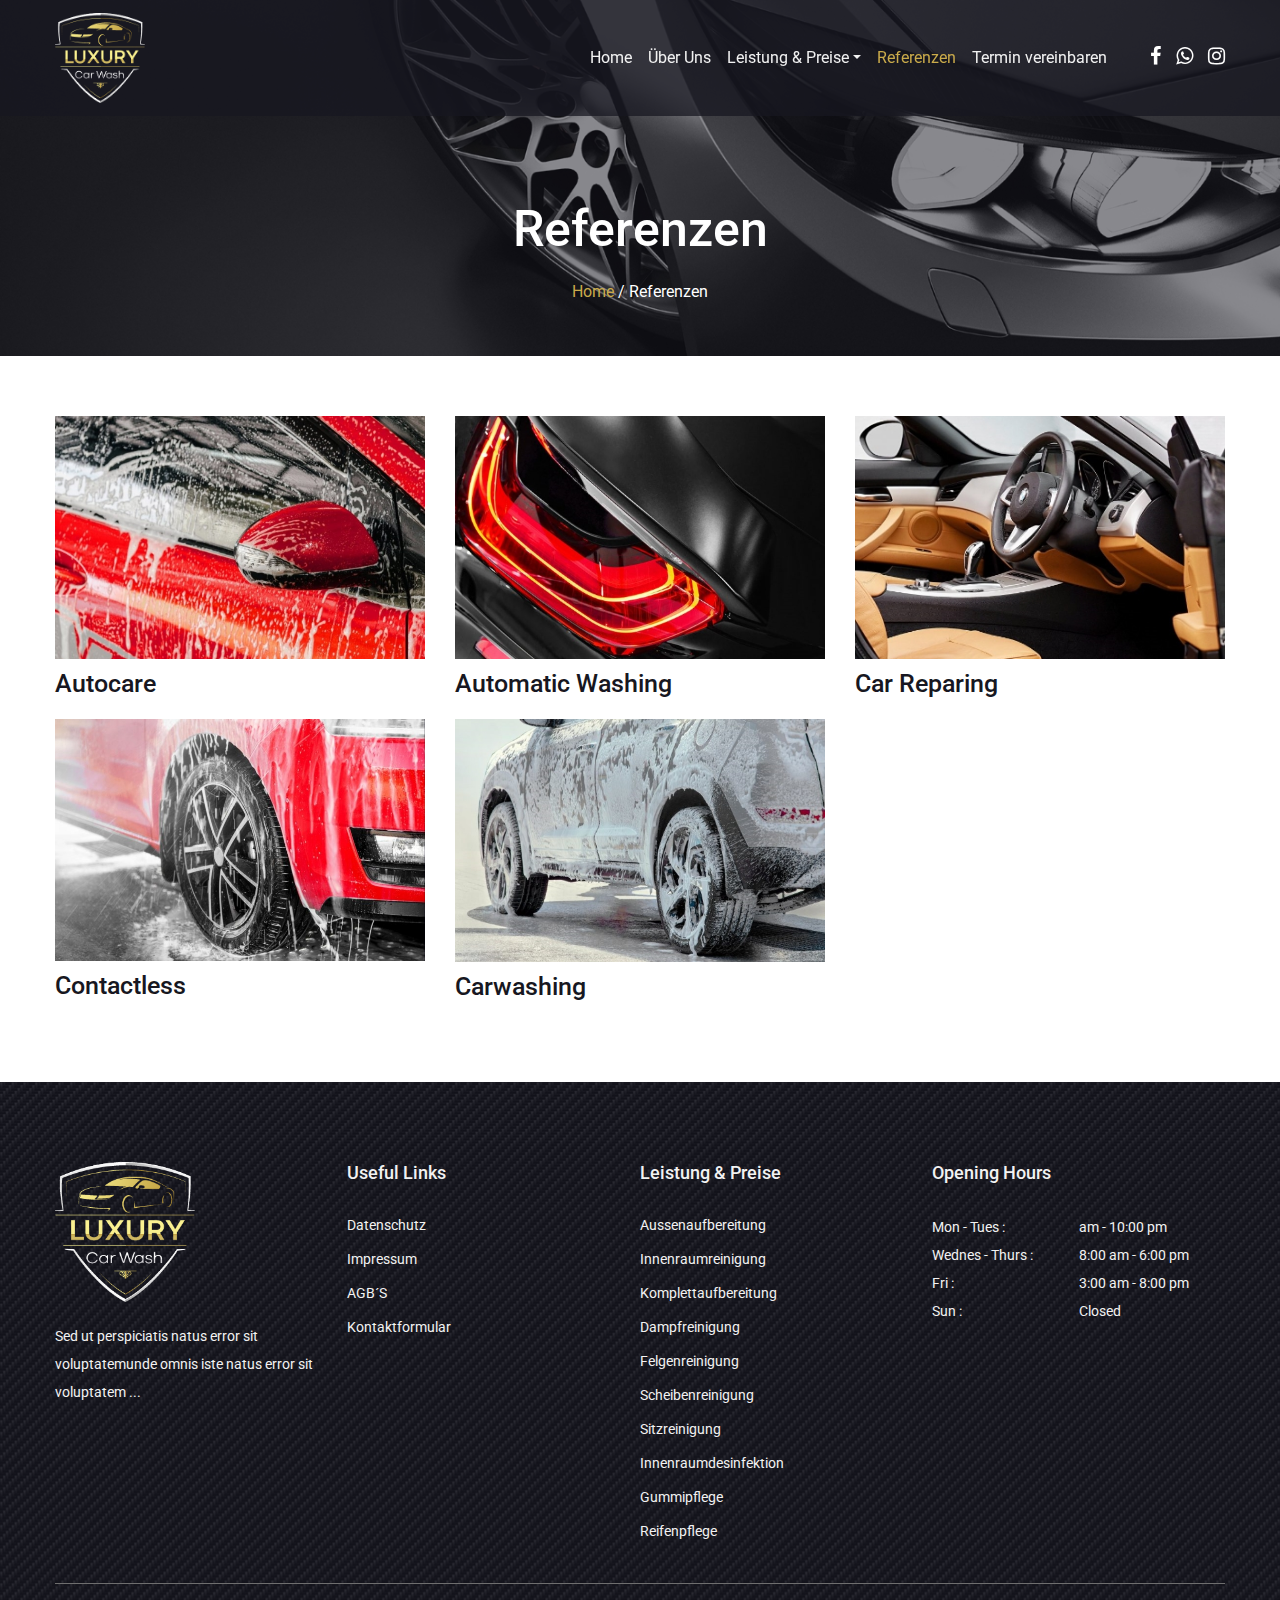
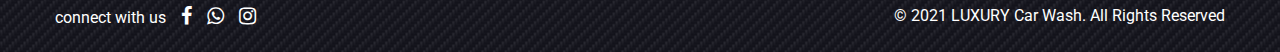
<file: reference.html>
<!DOCTYPE html>
<html>
    <head>
        <meta charset="UTF-8">
        <meta name="viewport" content="width=device-width, initial-scale=1.0">
        <title>Luxuary</title>
  <!---bootstrap--->
         <link href="assets/css/bootstrap.min.css" rel="stylesheet" type="text/css">
  
   <!---carousel slider--->
        <link rel="stylesheet" type="text/css" href="assets/css/owl.carousel.css">
   <!---before-after slider--->
          <link href="assets/css/twentytwenty.css" rel="stylesheet" type="text/css">
              <!---font--->   
        <link rel="preconnect" href="https://fonts.googleapis.com">
  <link rel="preconnect" href="https://fonts.gstatic.com" crossorigin>
  <link href="https://fonts.googleapis.com/css2?family=Roboto:wght@100;300;400;500;700&display=swap" rel="stylesheet"> 
  
              <!---icons--->
  <link href="https://maxcdn.bootstrapcdn.com/font-awesome/4.7.0/css/font-awesome.min.css" rel="stylesheet">
        <link rel="stylesheet" href="https://cdn.jsdelivr.net/npm/bootstrap-icons@1.5.0/font/bootstrap-icons.css">
  
      <!---fancybox--->  
  <link href="assets/css/jquery.fancybox.css" rel="stylesheet" type="text/css">
  <!---main--->
  <link href="assets/css/main.css" rel="stylesheet" type="text/css">
  
     </head>
   <body>
    <header>
        <div class="header-section">
  
              <div class="container">
                  <nav class="navbar navbar-custom navbar-expand-lg navbar-light">
                      <a class="navbar-brand" href="#"><img src="assets/images/footer-logo.png"></a>
                      <button class="navbar-toggler second-button" type="button" data-toggle="collapse" data-target="#navbarNavDropdown" aria-controls="navbarNavDropdown" aria-expanded="false" aria-label="Toggle navigation">
                          <div class="animated-icon2"><span></span><span></span><span></span><span></span></div>
                      </button>
                      <div class="collapse navbar-collapse  navbar-collapse-custom" id="navbarNavDropdown">
                        <ul class="navbar-nav">
                          <li class="nav-item active">
                            <a class="nav-link" href="index.html">Home <span class="sr-only">(current)</span></a>
                          </li>
                          <li class="nav-item">
                            <a class="nav-link" href="about.html">Über Uns</a>
                          </li>
                          <li class="nav-item dropdown">
                            <a class="nav-link dropdown-toggle " href="#" id="navbarDropdownMenuLink" data-toggle="dropdown" aria-haspopup="true" aria-expanded="false"> Leistung & Preise</a>
                            <ul class="dropdown-menu" aria-labelledby="navbarDropdownMenuLink">
                               <li><a class="dropdown-item" href="leistung-1.html">Leistung & Preise 1</a></li>
                               <li><a class="dropdown-item" href="leistung.html">Leistung & Preise 2</a></li>
                            </ul>
                         </li>
                          
                          <li class="nav-item">
                              <a class="nav-link" href="reference.html">Referenzen</a>
                            </li>
  
                            <li class="nav-item">
                              <a class="nav-link" href="contact.html">Termin vereinbaren</a>
                            </li>
                        </ul>
                      </div>
                      
                      <ul class="social-media">
                          <li><a href=""><i class="fa fa-facebook"></i></a></li>
                          <li><a href=""><i class="fa fa-whatsapp"></i></a></li>
                          <li><a href=""><i class="fa fa-instagram"></i></a></li>
                       </ul>
                    </nav>
  
              </div>
                
  
                      
        </div>
         
  </header>
  <!----------------header-------------------->


<!-----------------banner section----------->

<main>
  <section class="about-banner">

    <div class="inner-banner" style="background: url('assets/images/about-banner.jpg');">
        <div class="overlay-box"></div>
        <div class="container">
            <div class="inner-banner-content">
                <h1 class="main-heading "> Referenzen </h1>
                    <p class="white-font"><span class="primary-font"> Home </span>/ Referenzen</p>
            </div>
        </div>
    </div>

</section>

<!-----------------section- 1 ---------->

<section class="reference-section">
        <div class="container">

            <ul class="reference-section-ul row">

                <!-----------------gallery- 1 ---------->
                    <li class="col-lg-4 col-md-4 col-sm-6 col-12">
                        <a href="assets/images/reference-1.jpg" data-fancybox="gallery1" data-caption="Autocare #1">
                            <img src="assets/images/reference-1.jpg" alt="" />
                            <h3 class="sub-heading-1">Autocare</h3>
                        </a>
                        <div class="gallery-images">
                            <a href="assets/images/reference-2.jpg" data-fancybox="gallery1" data-caption="Autocare #1">
                                <img src="assets/images/reference-2.jpg" alt="" />
                            </a>

                            <a href="assets/images/Before_01.jpg" data-fancybox="gallery1" data-caption="Autocare #1">
                                <img src="assets/images/Before_01.jpg" alt="" />
                            </a>

                            <a href="assets/images/banner.jpg" data-fancybox="gallery1" data-caption="Autocare #1">
                                <img src="assets/images/banner.jpg" alt="" />
                            </a>
                            
                        </div>
                     
                    </li>

                    <!-----------------gallery- 2 ---------->
                    <li class="col-lg-4 col-md-4 col-sm-6 col-12">
                        <a href="assets/images/reference-2.jpg" data-fancybox="gallery2" data-caption="Automatic Washing #1">
                            <img src="assets/images/reference-2.jpg" alt="" />
                            <h3 class="sub-heading-1">Automatic Washing</h3>
                        </a>

                        <div class="gallery-images">
                            <a href="assets/images/After_01.jpg" data-fancybox="gallery2" data-caption="Automatic Washing #2">
                                <img src="assets/images/After_01.jpg" alt="" />
                            </a>

                            <a href="assets/images/card.png" data-fancybox="gallery2" data-caption="Automatic Washing #3">
                                <img src="assets/images/card.png" alt="" />
                            </a>
                            
                        </div>
                    </li>

                    
                    <!-----------------gallery-3 ---------->
                    <li class="col-lg-4 col-md-4 col-sm-6 col-12">
                        <a href="assets/images/reference-3.jpg" data-fancybox="gallery3" data-caption="Car Reparing #1">
                            <img src="assets/images/reference-3.jpg" alt="" />
                            <h3 class="sub-heading-1">Car Reparing</h3>
                        </a>

                        <div class="gallery-images">
                            <a href="assets/images/thumb-3.png" data-fancybox="gallery3" data-caption="Autocare #1">
                                <img src="assets/images/thumb-3.png" alt="" />
                            </a>

                            <a href="assets/images/about-1.png" data-fancybox="gallery3" data-caption="Autocare #1">
                                <img src="assets/images/about-1.png" alt="" />
                            </a>
                            
                            <a href="assets/images/card.png" data-fancybox="gallery3" data-caption="Autocare #1">
                                <img src="assets/images/card.png" alt="" />
                            </a>
                        </div>

                    </li>

                    
                    <!-----------------gallery- 4 ---------->
                    <li class="col-lg-4 col-md-4 col-sm-6 col-12">
                        <a href="assets/images/reference-4.jpg" data-fancybox="gallery4" data-caption="Contactless #1">
                            <img src="assets/images/reference-4.jpg" alt="" />
                            <h3 class="sub-heading-1">Contactless</h3>
                        </a>

                        <div class="gallery-images">
                            <a href="assets/images/thumb-3.png" data-fancybox="gallery4" data-caption="Contactless #2">
                                <img src="assets/images/thumb-3.png" alt="" />
                            </a>

                            <a href="assets/images/testimonial-bg.jpg" data-fancybox="gallery4" data-caption="Contactless #3">
                                <img src="assets/images/testimonial-bg.jpg" alt="" />
                            </a>
                            
                            <a href="assets/images/section-9.1.jpg" data-fancybox="gallery4" data-caption="Contactless #4">
                                <img src="assets/images/section-9.1.jpg" alt="" />
                            </a>
                        </div>
                    </li>

                    
                    <!-----------------gallery- 5 ---------->
                    <li class="col-lg-4 col-md-4 col-sm-6 col-12">
                        <a href="assets/images/reference-5.jpg" data-fancybox="gallery5" data-caption="Carwashing #1">
                            <img src="assets/images/reference-5.jpg" alt="" />
                            <h3 class="sub-heading-1">Carwashing</h3>
                        </a>

                        <div class="gallery-images">
                            <a href="assets/images/section-9.4.jpg" data-fancybox="gallery5" data-caption="Carwashing #2">
                                <img src="assets/images/section-9.4.jpg" alt="" />
                            </a>

                            <a href="assets/images/section-7.png" data-fancybox="gallery5" data-caption="Carwashing #3">
                                <img src="assets/images/section-7.png" alt="" />
                            </a>
                            
                            <a href="assets/images/thumb-2.png" data-fancybox="gallery5" data-caption="Carwashing #4">
                                <img src="assets/images/thumb-2.png" alt="" />
                            </a>
                        </div>
                    </li>

            </ul>
            </div>
        </div>
</section>



<!-----------------footer ---------->
<footer>
    <div class="footer-class" style="background: url('assets/images/grid-bg.png');">
          
       <div class="container">
        <div class="footer-full">
            
       <ul class="footer-ul">
           <li>
       <img src="assets/images/footer-logo.png">
       <p>Sed ut perspiciatis natus error sit voluptatemunde omnis iste natus error sit voluptatem ...</p>
    </li>
        </ul>
       
        <ul>
            <h3>Useful Links</h3>
            <li><a href="">Datenschutz</a></li>
            <li><a href="">Impressum</a></li>
            <li><a href="">AGB´s</a></li>
            <li><a href="">Kontaktformular</a></li>
        </ul>
 
        <ul>
            <h3>Leistung & Preise </h3>
            <li><a href="">Aussenaufbereitung</a></li>
            <li><a href="">innenraumreinigung</a></li>
            <li><a href="">Komplettaufbereitung </a></li>
            <li><a href="">Dampfreinigung</a></li>
            <li><a href="">felgenreinigung</a></li>
            <li><a href="">Scheibenreinigung</a></li>
            <li><a href="">Sitzreinigung</a></li>
            <li><a href="">Innenraumdesinfektion</a></li>
            <li><a href="">Gummipflege</a></li>
            <li><a href="">Reifenpflege</a></li>
        </ul>
        
        <ul>
         <li>
             <h3 class="h3-25">opening hours</h3>
             <p><label>Mon - Tues :</label><span>am - 10:00 pm </span> </p>
             <p><label>Wednes - Thurs :</label><span>8:00 am - 6:00 pm</span> </p>
             <p><label>Fri :</label><span>3:00 am - 8:00 pm</span> </p>
             <p><label>Sun :</label><span>Closed</span> </p>
         </li>
        </ul>
        
       </div>
       

       
       <div class="copy-right">
        <ul class="social-media">
            <p>connect with us</p>
            <li><a href=""><i class="fa fa-facebook"></i></a></li>
            <li><a href=""><i class="fa fa-whatsapp"></i></a></li>
            <li><a href=""><i class="fa fa-instagram"></i></a></li>
        </ul>
        <label>© 2021 LUXURY Car Wash. All Rights Reserved</label>
     </div>

    </div>
</div>

   
 
 </footer>

<script src="assets/js/jquery-1.11.1.min.js" type="text/javascript"></script>
<script src="assets/js/bootstrap.min.js" type="text/javascript"></script>
<script type="text/javascript" src="assets/js/owl.carousel.js"></script>
<script type="text/javascript" src="assets/js/jquery.twentytwenty.js"></script>
<script type="text/javascript" src="assets/js/jquery.event.move.js"></script>

<script type="text/javascript" src="assets/js/jquery.fancybox.js"></script>
<script type="text/javascript">

  // before- after-slider
$(function(){
  $("#container1").twentytwenty({
   // orientation: 'vertical', // Orientation of the before and after images ('horizontal' or 'vertical')
 });
});
  
 // hamourgen icon
$(document).ready(function () {

$('.first-button').on('click', function () {

  $('.animated-icon1').toggleClass('open');
});
$('.second-button').on('click', function () {

  $('.animated-icon2').toggleClass('open');
});
$('.third-button').on('click', function () {

  $('.animated-icon3').toggleClass('open');
});
});

//------------active navbar
$(document).ready(function () {
       var str = location.href.toLowerCase();
       $(".navbar-nav a").each(function () {
           if (str.indexOf(this.href.toLowerCase()) > -1) {
               $("li.active").removeClass("active");
               $(this).parent().addClass("active");
           }
       });
       $("li.active").parents().each(function () {
           if ($(this).is("li")) {
               $(this).addClass("active");
           }
       });
   });


$(".section-4-carousel").owlCarousel({
 
 navigation : true, // Show next and prev buttons
 slideSpeed : 300,
 paginationSpeed : 400,
 singleItem:true,
 items:1,
 margin:10,
dots:true,
loop:true,
stagePadding:5,
dotsContainer: '#carousel-custom-dots',
responsive : {
    0 : {
        items:1,
        autoplay:true,
        autoplaySpeed:800
    },
    992 : {
        items:1,
        autoPlay:true,
        autoplaySpeed:800
    }
}
});
$('.owl-dot').click(function () {
    
    $(".section-4-carousel").trigger('to.owl.carousel', [$(this).index(), 300]);
    $('.owl-dot').removeClass('active');
    $(this).addClass('active');
});

</script>

</body>
</html>
</file>
<file: assets/css/twentytwenty.css>
.twentytwenty-horizontal .twentytwenty-handle:before, .twentytwenty-horizontal .twentytwenty-handle:after, .twentytwenty-vertical .twentytwenty-handle:before, .twentytwenty-vertical .twentytwenty-handle:after {
  content: " ";
  display: block;
  background: white;
  position: absolute;
  z-index: 30;
  -webkit-box-shadow: 0px 0px 12px rgba(51, 51, 51, 0.5);
  -moz-box-shadow: 0px 0px 12px rgba(51, 51, 51, 0.5);
  box-shadow: 0px 0px 12px rgba(51, 51, 51, 0.5); }

.twentytwenty-horizontal .twentytwenty-handle:before, .twentytwenty-horizontal .twentytwenty-handle:after {
  width: 3px;
  height: 9999px;
  left: 50%;
  margin-left: -1.5px; }

.twentytwenty-vertical .twentytwenty-handle:before, .twentytwenty-vertical .twentytwenty-handle:after {
  width: 9999px;
  height: 3px;
  top: 50%;
  margin-top: -1.5px; }

.twentytwenty-before-label, .twentytwenty-after-label, .twentytwenty-overlay {
  position: absolute;
  top: 0;
  width: 100%;
  height: 100%; }

.twentytwenty-before-label, .twentytwenty-after-label, .twentytwenty-overlay {
  -webkit-transition-duration: 0.5s;
  -moz-transition-duration: 0.5s;
  transition-duration: 0.5s; }

.twentytwenty-before-label, .twentytwenty-after-label {
  -webkit-transition-property: opacity;
  -moz-transition-property: opacity;
  transition-property: opacity; }

.twentytwenty-before-label:before, .twentytwenty-after-label:before {
  color: white;
  font-size: 13px;
  letter-spacing: 0.1em; }

.twentytwenty-before-label:before, .twentytwenty-after-label:before {
  position: absolute;
  background: rgba(255, 255, 255, 0.2);
  line-height: 38px;
  padding: 0 20px;
  -webkit-border-radius: 2px;
  -moz-border-radius: 2px;
  border-radius: 2px; }

.twentytwenty-horizontal .twentytwenty-before-label:before, .twentytwenty-horizontal .twentytwenty-after-label:before {
  top: 50%;
  margin-top: -19px; }

.twentytwenty-vertical .twentytwenty-before-label:before, .twentytwenty-vertical .twentytwenty-after-label:before {
  left: 50%;
  margin-left: -45px;
  text-align: center;
  width: 90px; }

.twentytwenty-left-arrow, .twentytwenty-right-arrow, .twentytwenty-up-arrow, .twentytwenty-down-arrow {
  width: 0;
  height: 0;
  border: 6px inset transparent;
  position: absolute; }

.twentytwenty-left-arrow, .twentytwenty-right-arrow {
  top: 50%;
  margin-top: -6px; }

.twentytwenty-up-arrow, .twentytwenty-down-arrow {
  left: 50%;
  margin-left: -6px; }

.twentytwenty-container {
  -webkit-box-sizing: content-box;
  -moz-box-sizing: content-box;
  box-sizing: content-box;
  z-index: 0;
  overflow: hidden;
  position: relative;
  -webkit-user-select: none;
  -moz-user-select: none;
  -ms-user-select: none; }
  .twentytwenty-container img {
    max-width: 100%;
    position: absolute;
    top: 0;
    display: block; }
  .twentytwenty-container.active .twentytwenty-overlay, .twentytwenty-container.active :hover.twentytwenty-overlay {
    background: rgba(0, 0, 0, 0); }
    .twentytwenty-container.active .twentytwenty-overlay .twentytwenty-before-label,
    .twentytwenty-container.active .twentytwenty-overlay .twentytwenty-after-label, .twentytwenty-container.active :hover.twentytwenty-overlay .twentytwenty-before-label,
    .twentytwenty-container.active :hover.twentytwenty-overlay .twentytwenty-after-label {
      opacity: 0; }
  .twentytwenty-container * {
    -webkit-box-sizing: content-box;
    -moz-box-sizing: content-box;
    box-sizing: content-box; }

.twentytwenty-before-label {
  opacity: 0; }
  .twentytwenty-before-label:before {
    content: attr(data-content); }

.twentytwenty-after-label {
  opacity: 0; }
  .twentytwenty-after-label:before {
    content: attr(data-content); }

.twentytwenty-horizontal .twentytwenty-before-label:before {
  left: 10px; }

.twentytwenty-horizontal .twentytwenty-after-label:before {
  right: 10px; }

.twentytwenty-vertical .twentytwenty-before-label:before {
  top: 10px; }

.twentytwenty-vertical .twentytwenty-after-label:before {
  bottom: 10px; }

.twentytwenty-overlay {
  -webkit-transition-property: background;
  -moz-transition-property: background;
  transition-property: background;
  background: rgba(0, 0, 0, 0);
  z-index: 25; }
  .twentytwenty-overlay:hover {
    background: rgba(0, 0, 0, 0.5); }
    .twentytwenty-overlay:hover .twentytwenty-after-label {
      opacity: 1; }
    .twentytwenty-overlay:hover .twentytwenty-before-label {
      opacity: 1; }

.twentytwenty-before {
  z-index: 20; }

.twentytwenty-after {
  z-index: 10; }

.twentytwenty-handle {
  height: 38px;
  width: 38px;
  position: absolute;
  left: 50%;
  top: 50%;
  margin-left: -22px;
  margin-top: -22px;
  border: 3px solid white;
  -webkit-border-radius: 1000px;
  -moz-border-radius: 1000px;
  border-radius: 1000px;
  -webkit-box-shadow: 0px 0px 12px rgba(51, 51, 51, 0.5);
  -moz-box-shadow: 0px 0px 12px rgba(51, 51, 51, 0.5);
  box-shadow: 0px 0px 12px rgba(51, 51, 51, 0.5);
  z-index: 40;
  cursor: pointer; }

.twentytwenty-horizontal .twentytwenty-handle:before {
  bottom: 50%;
  margin-bottom: 22px;
  -webkit-box-shadow: 0 3px 0 white, 0px 0px 12px rgba(51, 51, 51, 0.5);
  -moz-box-shadow: 0 3px 0 white, 0px 0px 12px rgba(51, 51, 51, 0.5);
  box-shadow: 0 3px 0 white, 0px 0px 12px rgba(51, 51, 51, 0.5); }
.twentytwenty-horizontal .twentytwenty-handle:after {
  top: 50%;
  margin-top: 22px;
  -webkit-box-shadow: 0 -3px 0 white, 0px 0px 12px rgba(51, 51, 51, 0.5);
  -moz-box-shadow: 0 -3px 0 white, 0px 0px 12px rgba(51, 51, 51, 0.5);
  box-shadow: 0 -3px 0 white, 0px 0px 12px rgba(51, 51, 51, 0.5); }

.twentytwenty-vertical .twentytwenty-handle:before {
  left: 50%;
  margin-left: 22px;
  -webkit-box-shadow: 3px 0 0 white, 0px 0px 12px rgba(51, 51, 51, 0.5);
  -moz-box-shadow: 3px 0 0 white, 0px 0px 12px rgba(51, 51, 51, 0.5);
  box-shadow: 3px 0 0 white, 0px 0px 12px rgba(51, 51, 51, 0.5); }
.twentytwenty-vertical .twentytwenty-handle:after {
  right: 50%;
  margin-right: 22px;
  -webkit-box-shadow: -3px 0 0 white, 0px 0px 12px rgba(51, 51, 51, 0.5);
  -moz-box-shadow: -3px 0 0 white, 0px 0px 12px rgba(51, 51, 51, 0.5);
  box-shadow: -3px 0 0 white, 0px 0px 12px rgba(51, 51, 51, 0.5); }

.twentytwenty-left-arrow {
  border-right: 6px solid white;
  left: 50%;
  margin-left: -17px; }

.twentytwenty-right-arrow {
  border-left: 6px solid white;
  right: 50%;
  margin-right: -17px; }

.twentytwenty-up-arrow {
  border-bottom: 6px solid white;
  top: 50%;
  margin-top: -17px; }

.twentytwenty-down-arrow {
  border-top: 6px solid white;
  bottom: 50%;
  margin-bottom: -17px; }
</file>
<file: assets/css/main.css>
html {
  scroll-behavior: smooth;
}

body {
  padding: 0;
  margin: 0;
  background: #fff;
  position: relative;
  font-family: 'Roboto', sans-serif;
}

h1,
h2,
h3,
h4,
h5,
h6,
p,
label {
  margin: 0;
  font-family: 'Roboto', sans-serif;
}

p {
  font-size: 16px;
  line-height: 28px;
  font-weight: 400;
}

ul {
  margin: 0;
  padding: 0;
}

li {
  list-style: none;
}

a, a:hover {
  text-decoration: none;
  color: inherit;
}

button, input[type="submit"], input[type="reset"] {
  background: none;
  color: inherit;
  border: none;
  padding: 0;
  font: inherit;
  cursor: pointer;
  outline: inherit;
}

.main-heading {
  font-size: 50px;
  line-height: 58px;
  font-weight: 500;
  margin-bottom: 20px;
}

.sub-heading {
  font-size: 40px;
  line-height: 52px;
  font-weight: 500;
  margin-bottom: 20px;
}

.sub-heading-1 {
  font-size: 25px;
  font-weight: 500;
  line-height: 30px;
  margin-bottom: 20px;
}

.sub-heading-2 {
  font-size: 20px;
  line-height: 24px;
  font-weight: 400;
  margin-bottom: 10px;
}

@media (max-width: 768px) {
  .main-heading {
    font-size: 35px;
    line-height: 45px;
  }
  .sub-heading {
    font-size: 28px;
    line-height: 38px;
  }
}

.section-heading {
  text-align: center;
}

.overlay-box {
  position: absolute;
  right: 0;
  left: 0;
  top: 0;
  bottom: 0;
  background-color: #171721;
  opacity: 0.5;
}

.primary-font {
  color: #caab4b;
}

.secondary-font {
  color: #d2b757;
}

.gray-font {
  color: #6e6e6e;
}

.black-font {
  color: #171721;
}

.white-font {
  color: #ffffff;
}

.btn-1 {
  padding: 15px 30px;
  text-align: center;
  color: #ffffff;
  border-radius: 30px;
  display: inline-block;
  -webkit-box-shadow: 0px 0px 0px 1px #caab4b;
          box-shadow: 0px 0px 0px 1px #caab4b;
  background: -webkit-gradient(linear, left top, right top, color-stop(50%, #171721), color-stop(50%, #caab4b));
  background: linear-gradient(to right, #171721 50%, #caab4b 50%);
  background-size: 205% 100%;
  background-position: right bottom;
  -webkit-transition: all .4s ease-out;
  transition: all .4s ease-out;
}

.btn-1:hover {
  background-position: left bottom;
  color: #ffffff;
}

.btn-white {
  background: -webkit-gradient(linear, left top, right top, color-stop(50%, #171721), color-stop(50%, #ffffff));
  background: linear-gradient(to right, #171721 50%, #ffffff 50%);
  color: #171721;
  background-size: 205% 100%;
  background-position: right bottom;
}

.btn-white:hover {
  background-position: left bottom;
  color: #ffffff;
}

.btn-transparent {
  color: #caab4b;
  background: -webkit-gradient(linear, left top, right top, color-stop(50%, #171721), color-stop(50%, transparent));
  background: linear-gradient(to right, #171721 50%, transparent 50%);
  background-size: 205% 100%;
  background-position: right bottom;
}

.btn-transparent:hover {
  background-position: left bottom;
  color: #ffffff;
}

.btn-black {
  background: -webkit-gradient(linear, left top, right top, color-stop(50%, #ffffff), color-stop(50%, #171721));
  background: linear-gradient(to right, #ffffff 50%, #171721 50%);
  background-size: 202% 100%;
  background-position: right bottom;
}

.btn-black:hover {
  background-position: left bottom;
  color: #171721;
}

.clock-label {
  color: #171721;
}

.clock-label i {
  margin-right: 10px;
  font-size: 25px;
  color: #caab4b;
}

.common-ul {
  display: -webkit-box;
  display: -ms-flexbox;
  display: flex;
  -webkit-box-orient: vertical;
  -webkit-box-direction: normal;
      -ms-flex-direction: column;
          flex-direction: column;
}

.common-ul li {
  width: 100% !important;
  background-image: url(../images/tick.png);
  background-repeat: no-repeat;
  background-position: left center;
  padding-left: 30px;
  margin-bottom: 10px;
  background-size: 15px 15px;
  text-align: left !important;
}

.cross-li {
  background-image: url(../images/false.png) !important;
}

.common-ul-2 {
  display: -webkit-box;
  display: -ms-flexbox;
  display: flex;
  -webkit-box-orient: horizontal;
  -webkit-box-direction: normal;
      -ms-flex-direction: row;
          flex-direction: row;
  margin-top: 20px;
}

.common-ul-2 li {
  display: -webkit-box;
  display: -ms-flexbox;
  display: flex;
  -webkit-box-orient: horizontal;
  -webkit-box-direction: normal;
      -ms-flex-direction: row;
          flex-direction: row;
}

.common-ul-2 li .common-ul-2-li {
  display: -webkit-box;
  display: -ms-flexbox;
  display: flex;
  -webkit-box-orient: vertical;
  -webkit-box-direction: normal;
      -ms-flex-direction: column;
          flex-direction: column;
  text-align: left !important;
}

.common-ul-2 li .common-ul-2-li label {
  font-size: 20px;
  color: #171721;
  line-height: 20px;
  margin-bottom: 10px;
}

.common-ul-2 li .common-ul-2-li p {
  color: #6e6e6e;
}

.common-ul-2 li i {
  margin-right: 15px;
  color: #caab4b;
  font-size: 20px;
}

.inner-banner {
  background-repeat: no-repeat !important;
  background-size: cover !important;
  position: relative;
}

.inner-banner .inner-banner-content {
  position: relative;
  padding: 200px 0px 50px 0px;
  text-align: center;
}

.inner-banner .inner-banner-content .main-heading {
  color: #ffffff;
}

.inner-banner .inner-banner-content p {
  color: #ffffff;
}

.inner-banner .inner-banner-content p span {
  color: #caab4b;
}

/*----------container--------*/
@media (min-width: 768px) and (max-width: 992px) {
  .container {
    max-width: 750px !important;
  }
}

@media (min-width: 992px) and (max-width: 1200px) {
  .container {
    max-width: 970px !important;
  }
}

@media (min-width: 1200px) and (max-width: 1600px) {
  .container {
    max-width: 1200px !important;
  }
}

@media (min-width: 1600px) {
  .container {
    max-width: 1570px !important;
  }
}

/*-----------header-------*/
.header-section {
  background-color: #171721bd;
  position: fixed;
  width: 100%;
  z-index: 99999;
}

.header-section .navbar-collapse-custom .navbar-nav {
  margin-left: auto;
}

.header-section .navbar-collapse-custom .navbar-nav li {
  text-align: center;
}

.header-section .navbar-collapse-custom .navbar-nav li a {
  color: #f2f2f2;
}

.header-section .navbar-collapse-custom .navbar-nav li a:hover, .header-section .navbar-collapse-custom .navbar-nav li a:focus {
  color: #caab4b;
}

.header-section .navbar-collapse-custom .navbar-nav li.active > a {
  color: #caab4b;
}

.header-section .navbar-collapse-custom .navbar-nav .dropdown-menu {
  background: #171721;
}

.header-section .navbar-collapse-custom .navbar-nav li.show .dropdown-toggle {
  color: #caab4b;
}

.navbar-custom {
  padding-right: 0px;
  padding-left: 0px;
}

.navbar-custom .navbar-toggler {
  padding: 0px;
  border: 0px;
  outline: 0px;
}

.navbar-custom .navbar-toggler i {
  color: #f2f2f2;
  font-size: 25px;
}

.navbar-custom .social-media {
  margin-left: 20px;
}

.navbar-custom .social-media li {
  margin-right: 0px;
  margin-left: 15px;
}

.navbar-custom .navbar-brand {
  max-width: 90px;
}

.navbar-custom .navbar-brand img {
  width: 100%;
}

@media (max-width: 991px) {
  .navbar-custom .navbar-brand {
    max-width: 75px;
  }
  .navbar-custom .social-media {
    position: absolute;
    right: 40px;
    top: 40px;
  }
  .header-section {
    background-color: #171721;
  }
  .navbar-collapse-custom .navbar-nav {
    padding-top: 20px;
    height: 100vh;
    padding-bottom: 100px;
    overflow: scroll;
    scrollbar-width: none;
  }
}

/*-----------menu icon-----*/
/* Menu icon */
.animated-icon2 {
  width: 25px;
  height: 18px;
  position: relative;
  margin: 0px;
  -webkit-transform: rotate(0deg);
  transform: rotate(0deg);
  -webkit-transition: .5s ease-in-out;
  transition: .5s ease-in-out;
  cursor: pointer;
}

.animated-icon2 span {
  display: block;
  position: absolute;
  height: 2px;
  width: 100%;
  border-radius: 9px;
  opacity: 1;
  left: 0;
  -webkit-transform: rotate(0deg);
  transform: rotate(0deg);
  -webkit-transition: .25s ease-in-out;
  transition: .25s ease-in-out;
}

.animated-icon2 span {
  background: #dedede;
}

.animated-icon2 span:nth-child(1) {
  top: 0px;
}

.animated-icon2 span:nth-child(2), .animated-icon2 span:nth-child(3) {
  top: 8px;
}

.animated-icon2 span:nth-child(4) {
  top: 16px;
}

.animated-icon2.open span:nth-child(1) {
  top: 11px;
  width: 0%;
  left: 50%;
}

.animated-icon2.open span:nth-child(2) {
  -webkit-transform: rotate(45deg);
  transform: rotate(45deg);
}

.animated-icon2.open span:nth-child(3) {
  -webkit-transform: rotate(-45deg);
  transform: rotate(-45deg);
}

.animated-icon2.open span:nth-child(4) {
  top: 11px;
  width: 0%;
  left: 50%;
}

/*-----------banner-------*/
.slider .owl-nav {
  position: absolute;
  top: 50%;
  -webkit-transform: translateY(-50%);
          transform: translateY(-50%);
  display: -webkit-box;
  display: -ms-flexbox;
  display: flex;
  width: 100%;
}

.slider .owl-nav .owl-next {
  right: 20px;
  position: absolute;
}

.slider .owl-nav .owl-prev {
  position: absolute;
  left: 20px;
}

.slider .owl-nav .owl-next, .slider .owl-nav .owl-prev {
  opacity: 0.7;
}

.slider .owl-nav .owl-next:hover, .slider .owl-nav .owl-prev:hover {
  opacity: 1;
}

.slider .owl-nav i {
  color: #ffffff;
  font-size: 30px;
}

.banner-section {
  padding: 200px 0px 150px 0px;
  display: -webkit-box;
  display: -ms-flexbox;
  display: flex;
  -webkit-box-align: center;
      -ms-flex-align: center;
          align-items: center;
  min-height: 100vh;
  position: relative;
  overflow: hidden;
}

.banner-section .banner-bg {
  position: absolute;
  width: 100%;
  top: 0;
  left: 0;
  right: 0;
  bottom: 0;
  background-size: cover !important;
  background-position: center !important;
  background-repeat: no-repeat !important;
  -webkit-animation: 4s background-img ease-out;
          animation: 4s background-img ease-out;
  -webkit-animation-fill-mode: forwards;
          animation-fill-mode: forwards;
  -webkit-transform-origin: center;
          transform-origin: center;
}

.banner-section .scroll-icon {
  position: absolute;
  left: 50%;
  -webkit-transform: translateX(-50%);
          transform: translateX(-50%);
  bottom: 30px;
}

.banner-section .scroll-icon:hover {
  opacity: 0.7;
}

.banner-section .banner-content {
  margin: auto;
  text-align: center;
  max-width: 850px;
  position: relative;
  color: #f2f2f2;
  opacity: 0;
  -webkit-transition: 0.7s all;
  transition: 0.7s all;
  -webkit-animation: opacitys 1s;
          animation: opacitys 1s;
  -webkit-animation-delay: .3s;
          animation-delay: .3s;
  -webkit-animation-fill-mode: forwards;
          animation-fill-mode: forwards;
}

.banner-section .banner-content .sub-heading {
  font-size: 35px;
}

.banner-section .banner-content label {
  font-size: 20px;
}

.banner-section .banner-content .main-heading {
  text-transform: uppercase;
}

@-webkit-keyframes background-img {
  0% {
    -webkit-transform: scale(1);
            transform: scale(1);
  }
  100% {
    -webkit-transform: scale(1.15);
            transform: scale(1.15);
  }
}

@keyframes background-img {
  0% {
    -webkit-transform: scale(1);
            transform: scale(1);
  }
  100% {
    -webkit-transform: scale(1.15);
            transform: scale(1.15);
  }
}

@-webkit-keyframes opacitys {
  0% {
    opacity: 0;
    -webkit-transform: scale(0);
            transform: scale(0);
  }
  100% {
    opacity: 1;
    -webkit-transform: scale(1);
            transform: scale(1);
  }
}

@keyframes opacitys {
  0% {
    opacity: 0;
    -webkit-transform: scale(0);
            transform: scale(0);
  }
  100% {
    opacity: 1;
    -webkit-transform: scale(1);
            transform: scale(1);
  }
}

/*-----------section-1-------*/
.section-1 {
  position: relative;
  padding: 60px 0px 80px 0px;
  background-repeat: no-repeat !important;
  background-size: 65% !important;
  background-position: calc(100% + 385px) center !important;
  overflow: hidden;
}

.section-1 .container {
  display: -webkit-box;
  display: -ms-flexbox;
  display: flex;
  -webkit-box-orient: horizontal;
  -webkit-box-direction: normal;
      -ms-flex-direction: row;
          flex-direction: row;
  position: relative;
  -webkit-box-align: center;
      -ms-flex-align: center;
          align-items: center;
}

.section-1 .section-1-content {
  max-width: 680px;
}

.section-1 .section-1-content h3 {
  color: #171721;
}

.section-1 .section-1-bg {
  position: relative;
  width: 30%;
}

.section-1 .section-1-bg img {
  left: 0;
  bottom: 0;
  position: relative;
  top: 0;
  width: 300%;
}

@media (max-width: 992px) {
  .section-1 {
    background: none !important;
  }
  .section-1 .section-1-bg {
    display: none;
  }
  .section-1-content {
    text-align: center;
    width: 100%;
  }
  .section-1-content .sub-heading-1 {
    line-height: 40px;
  }
}

/*----------section-2------*/
.section-2 {
  padding-bottom: 60px;
}

.section-2-ul {
  display: -webkit-box;
  display: -ms-flexbox;
  display: flex;
  -webkit-box-orient: horizontal;
  -webkit-box-direction: normal;
      -ms-flex-direction: row;
          flex-direction: row;
  -ms-flex-wrap: wrap;
      flex-wrap: wrap;
}

.section-2-ul li {
  margin-right: 3%;
  width: 22.75%;
}

.section-2-ul li:nth-child(4n) {
  margin-right: 0px;
}

@media (max-width: 992px) {
  .section-2-ul li:nth-child(4n) {
    margin-right: 3%;
  }
}

.section-2-ul li {
  margin-bottom: 30px;
}

.section-2-ul li p {
  color: #6e6e6e;
}

.section-2-ul li img {
  width: 82px;
  height: 82px;
  -o-object-fit: cover;
     object-fit: cover;
  margin-bottom: 20px;
  -webkit-transition: 0.5s all;
  transition: 0.5s all;
}

.section-2-ul li .sub-heading-2 {
  min-height: 55px;
  color: #171721;
}

.section-2-ul li:hover img {
  -webkit-transform: translateY(-10px);
          transform: translateY(-10px);
}

@media (min-width: 576px) and (max-width: 992px) {
  .section-2-ul li {
    width: 49%;
    margin-right: 2%;
    text-align: center;
  }
  .section-2-ul li:nth-child(2n) {
    margin-right: 0px;
  }
}

@media (max-width: 576px) {
  .section-2-ul {
    -webkit-box-orient: vertical;
    -webkit-box-direction: normal;
        -ms-flex-direction: column;
            flex-direction: column;
    -webkit-box-align: center;
        -ms-flex-align: center;
            align-items: center;
  }
  .section-2-ul li {
    width: 100%;
    margin-right: 0px;
    text-align: center;
    max-width: 280px;
  }
}

/*--------section-3----------*/
.section-3 {
  padding: 60px 0px;
  background-color: #171721;
  background-image: url(../images/grid-bg.png);
}

.section-3 .section-heading {
  color: #f2f2f2;
}

.section-3 .section-heading p {
  max-width: 600px;
  margin: auto;
}

.section-3 .owl-item img {
  width: 65%;
  -o-object-fit: cover;
     object-fit: cover;
}

.section-3 .owl-nav {
  position: absolute;
  left: 32%;
  bottom: 65px;
  display: -webkit-box;
  display: -ms-flexbox;
  display: flex;
  margin-top: 30px;
  -webkit-transform: translateX(-32%);
          transform: translateX(-32%);
}

.section-3 .owl-nav i {
  color: #ffffff;
  font-size: 26px;
  padding: 5px 8px;
  border-radius: 50%;
  margin-right: 25px;
  border: 2px solid #ffffff;
}

.section-3 .owl-nav .disabled {
  opacity: 0.3;
}

.section-3 .owl-nav i:hover {
  opacity: 0.7;
}

.section-3-box {
  display: -webkit-box;
  display: -ms-flexbox;
  display: flex;
  -webkit-box-orient: horizontal;
  -webkit-box-direction: normal;
      -ms-flex-direction: row;
          flex-direction: row;
  margin-top: 30px;
  -ms-flex-wrap: wrap;
      flex-wrap: wrap;
}

.section-3-box img {
  width: 65%;
  -o-object-fit: cover;
     object-fit: cover;
}

.section-3-box .section-3-content {
  width: 35%;
  padding: 5% 3%;
  background-color: #ffffff;
  display: -webkit-box;
  display: -ms-flexbox;
  display: flex;
  -webkit-box-orient: vertical;
  -webkit-box-direction: normal;
      -ms-flex-direction: column;
          flex-direction: column;
  -webkit-box-pack: center;
      -ms-flex-pack: center;
          justify-content: center;
}

.section-3-box .section-3-content p {
  color: #6e6e6e;
}

.section-3-box .section-3-content a {
  margin-right: auto;
  min-width: 170px;
}

.section-3-box .section-3-content .common-ul {
  margin-top: 20px;
  margin-bottom: 30px;
}

.section-3-box .section-3-content .common-ul li {
  color: #6e6e6e;
}

@media (min-width: 768px) and (max-width: 992px) {
  .section-3 .owl-nav {
    left: 22%;
    -webkit-transform: translateX(-22%);
            transform: translateX(-22%);
  }
  .section-3-box img {
    width: 50%;
  }
  .section-3-box .section-3-content {
    width: 50%;
  }
  .section-3 .owl-item img {
    width: 50%;
  }
}

@media (max-width: 768px) {
  .section-3 .owl-nav {
    left: 50%;
    position: relative;
    bottom: auto;
    -webkit-transform: translateX(-50%);
            transform: translateX(-50%);
    -webkit-box-pack: center;
        -ms-flex-pack: center;
            justify-content: center;
  }
  .section-3-box {
    -webkit-box-orient: vertical;
    -webkit-box-direction: normal;
        -ms-flex-direction: column;
            flex-direction: column;
    -webkit-box-align: center;
        -ms-flex-align: center;
            align-items: center;
  }
  .section-3-box img {
    width: 100%;
    display: none !important;
  }
  .section-3-box .section-3-content {
    width: 100%;
    padding: 8%;
  }
}

/*------section-4----*/
.price-label {
  display: -webkit-inline-box;
  display: -ms-inline-flexbox;
  display: inline-flex;
  -webkit-box-align: start;
      -ms-flex-align: start;
          align-items: flex-start;
  -webkit-box-pack: center;
      -ms-flex-pack: center;
          justify-content: center;
}

.price-label::after, .price-label::before {
  display: table;
  content: '';
}

.price-label span {
  font-size: 20px;
  line-height: 20px;
  margin-top: 5px;
}

.price-label b {
  font-size: 40px;
  line-height: 40px;
}

.section-4 {
  padding: 60px 0px;
}

.section-4-ul {
  margin-top: 30px;
  display: -webkit-box;
  display: -ms-flexbox;
  display: flex;
  -webkit-box-orient: horizontal;
  -webkit-box-direction: normal;
      -ms-flex-direction: row;
          flex-direction: row;
  -ms-flex-wrap: wrap;
      flex-wrap: wrap;
  padding-bottom: 15px;
}

.section-4-ul li {
  margin-right: 2%;
  width: 23.5%;
}

.section-4-ul li:nth-child(4n) {
  margin-right: 0px;
}

@media (max-width: 992px) {
  .section-4-ul li:nth-child(4n) {
    margin-right: 2%;
  }
}

.section-4-ul li {
  padding: 30px;
  text-align: center;
  -webkit-box-shadow: 0 0 10px rgba(0, 0, 0, 0.1);
          box-shadow: 0 0 10px rgba(0, 0, 0, 0.1);
  -webkit-transition: 0.5s all;
  transition: 0.5s all;
}

.section-4-ul li label {
  width: 100%;
}

.section-4-ul li a {
  min-width: 220px;
}

.section-4-ul li .common-ul {
  display: -webkit-inline-box;
  display: -ms-inline-flexbox;
  display: inline-flex;
  margin: 30px auto;
}

.section-4-ul li .common-ul li {
  padding: 0px 0px 0px 30px;
  -webkit-box-shadow: none;
          box-shadow: none;
  width: 100% !important;
}

.section-4-ul li .common-ul li:hover {
  -webkit-transform: none;
          transform: none;
}

.section-4-ul li:hover {
  -webkit-transform: translatey(-6px);
          transform: translatey(-6px);
}

.li-bg {
  background-repeat: no-repeat !important;
  position: relative;
  background-size: cover !important;
  color: #ffffff;
}

.li-bg .overlay-box {
  opacity: 0.8;
}

.li-bg .li-bg-content {
  position: relative;
}

.li-bg .li-bg-content .clock-label {
  color: #ffffff;
}

#carousel-custom-dots {
  display: -webkit-box;
  display: -ms-flexbox;
  display: flex;
  -webkit-box-orient: horizontal;
  -webkit-box-direction: normal;
      -ms-flex-direction: row;
          flex-direction: row;
  -webkit-box-pack: center;
      -ms-flex-pack: center;
          justify-content: center;
  margin-top: 30px;
  -ms-flex-wrap: wrap;
      flex-wrap: wrap;
}

#carousel-custom-dots li {
  max-width: 170px;
  margin: 20px 15px;
  cursor: pointer;
  border: 1px solid transparent;
}

#carousel-custom-dots li p {
  text-align: center;
  text-transform: capitalize;
  margin-top: 5px;
}

#carousel-custom-dots li img {
  width: 100%;
  -webkit-transition: 0.3s all;
  transition: 0.3s all;
}

#carousel-custom-dots li:hover img, #carousel-custom-dots li.active img {
  -webkit-transform: scale(1.05);
          transform: scale(1.05);
}

@media (min-width: 768px) and (max-width: 1200px) {
  .section-4-ul li {
    width: 49%;
    margin-right: 2%;
    margin-bottom: 30px;
  }
  .section-4-ul li .price-label {
    width: 100%;
    -webkit-box-pack: center;
        -ms-flex-pack: center;
            justify-content: center;
  }
  .section-4-ul li:nth-child(2n) {
    margin-right: 0px;
  }
  #carousel-custom-dots li {
    width: 33.3%;
    margin: 0px;
    padding: 5px;
  }
}

@media (max-width: 768px) {
  .section-4-ul {
    -webkit-box-orient: vertical;
    -webkit-box-direction: normal;
        -ms-flex-direction: column;
            flex-direction: column;
    -webkit-box-align: center;
        -ms-flex-align: center;
            align-items: center;
  }
  .section-4-ul li {
    width: 100%;
    margin-bottom: 30px;
    max-width: 350px;
    margin-right: 0px;
  }
  .section-4-ul li .price-label {
    width: 100%;
    -webkit-box-pack: center;
        -ms-flex-pack: center;
            justify-content: center;
  }
  .section-4-ul li:nth-child(2n) {
    margin-right: 0px;
  }
  #carousel-custom-dots li {
    width: 33.3%;
    margin: 0px;
    padding: 4px;
  }
  #carousel-custom-dots li p {
    font-size: 14px;
  }
}

/*------section-5----*/
.section-5 {
  padding: 60px 0px 60px 0px;
  background-color: #171721;
}

.section-5 .owl-stage {
  padding: 70px 0px;
}

.section-5 .btn-1 {
  left: 50%;
  margin-top: 5px;
  -webkit-transform: translateX(-50%);
          transform: translateX(-50%);
  position: relative;
}

.section-5 .owl-nav {
  position: absolute;
  left: 10%;
  bottom: 100px;
  display: -webkit-box;
  display: -ms-flexbox;
  display: flex;
  margin-top: 30px;
}

.section-5 .owl-nav i {
  color: #ffffff;
  font-size: 26px;
  padding: 5px 8px;
  border-radius: 50%;
  margin-right: 10px;
  border: 1px solid #ffffff;
}

.section-5 .owl-nav .disabled {
  opacity: 0.3;
}

.section-5 .owl-nav i:hover {
  opacity: 0.7;
}

.section-5 .owl-item.active .section-5-content {
  opacity: 1;
}

.section-5-full {
  display: -webkit-box;
  display: -ms-flexbox;
  display: flex;
  -ms-flex-wrap: wrap;
      flex-wrap: wrap;
}

.section-5-full .section-5-content {
  opacity: 0;
  -webkit-transition: 1s all;
  transition: 1s all;
  -webkit-transition-delay: 0.5s;
          transition-delay: 0.5s;
}

.section-5-full .section-5-content .sub-heading-1, .section-5-full .section-5-content p {
  color: #f2f2f2;
}

.section-5-full .section-5-img {
  position: relative;
  max-height: 450px;
}

.section-5-full .section-5-img label {
  position: absolute;
  top: -80px;
  font-size: 50px;
  text-transform: uppercase;
  color: #6e6e6e;
}

.section-5-full .section-5-img .after-label {
  bottom: -80px;
  right: 0;
  top: auto;
}

.section-5-full .twentytwenty-container {
  height: 450px;
  max-width: 900px;
  margin-left: auto;
}

.section-5-full .twentytwenty-container img {
  height: 100%;
  -o-object-fit: cover;
     object-fit: cover;
}

@media (max-width: 768px) {
  .section-5-full {
    -webkit-box-orient: vertical;
    -webkit-box-direction: normal;
        -ms-flex-direction: column;
            flex-direction: column;
  }
  .section-5-full .section-5-img {
    margin-top: 80px;
    padding-left: 0px;
  }
  .section-5-full .section-5-img label {
    font-size: 35px;
    top: -60px;
  }
  .section-5-full .section-5-img .after-label {
    bottom: -60px;
  }
}

@media (min-width: 1600px) {
  .section-5-full .section-5-img label {
    left: 12%;
  }
  .section-5-full .section-5-img .after-label {
    left: auto;
  }
}

@media (min-width: 576px) and (max-width: 992px) {
  .section-5-full .section-5-img {
    margin-top: 80px;
  }
  .section-5-full .section-5-img, .section-5-full .twentytwenty-container {
    height: 350px;
  }
}

@media (max-width: 576px) {
  .section-5-full .section-5-img, .section-5-full .twentytwenty-container {
    height: 200px;
  }
}

@media (max-width: 992px) {
  .section-5 .owl-nav {
    position: relative;
    -webkit-box-pack: center;
        -ms-flex-pack: center;
            justify-content: center;
    left: auto;
    bottom: auto;
  }
}

/*------section-6----*/
.section-6 {
  padding: 70px 0px;
  background-color: #caab4b;
  overflow: hidden;
}

.section-6-full {
  display: -webkit-box;
  display: -ms-flexbox;
  display: flex;
  position: relative;
  -webkit-box-align: center;
      -ms-flex-align: center;
          align-items: center;
}

.section-6-full div {
  position: relative;
  z-index: 5;
}

.section-6-full .card-box {
  position: relative;
  z-index: 3;
}

.section-6-full .card-box img {
  width: 100%;
}

.section-6-full .card-box .img-1 {
  position: absolute;
  top: 0;
  right: 0;
  z-index: 2;
  -webkit-transition: 0.5s all;
  transition: 0.5s all;
  -webkit-transform: translateY(-50px);
          transform: translateY(-50px);
}

.section-6-full .card-box .img-2 {
  position: absolute;
  top: 0;
  right: -55px;
  z-index: 1;
  -webkit-transform: rotate(13deg) translateY(-50px);
          transform: rotate(13deg) translateY(-50px);
  -webkit-transition: 0.5s all;
  transition: 0.5s all;
  -webkit-transition-delay: 0.2s;
          transition-delay: 0.2s;
}

.section-6-full .card-box:hover .img-2 {
  -webkit-transform: rotate(13deg) translateY(-70px);
          transform: rotate(13deg) translateY(-70px);
}

.section-6-full .card-box:hover .img-1 {
  -webkit-transform: translateY(-70px);
          transform: translateY(-70px);
}

.section-6-full .btn-black {
  position: relative;
  left: 100%;
  -webkit-transform: translatex(-100%);
          transform: translatex(-100%);
}

@media (min-width: 768px) and (max-width: 992px) {
  .section-6-full .card-box {
    width: 50%;
    right: 0;
    position: absolute;
  }
}

@media (max-width: 768px) {
  .section-6-full {
    -webkit-box-orient: vertical;
    -webkit-box-direction: normal;
        -ms-flex-direction: column;
            flex-direction: column;
    -webkit-box-align: center;
        -ms-flex-align: center;
            align-items: center;
    text-align: center;
  }
  .section-6-full .btn-black {
    -webkit-transform: translateX(0px);
            transform: translateX(0px);
    left: auto;
  }
  .section-6-full .card-box {
    width: 70%;
    top: auto;
    bottom: 0;
    position: absolute;
  }
}

/*---------section-7-------*/
.section-7 {
  padding: 60px 0px;
}

.section-7-full {
  display: -webkit-box;
  display: -ms-flexbox;
  display: flex;
  -webkit-box-orient: horizontal;
  -webkit-box-direction: normal;
      -ms-flex-direction: row;
          flex-direction: row;
}

.section-7-full img {
  width: 100%;
  max-width: 400px;
  margin-bottom: 20px;
}

.section-7-full .section-7-content {
  padding: 5%;
  text-align: center;
  color: #ffffff;
  background-color: #171721 !important;
  background: url(../images/grid-bg.png);
}

.section-7-full .section-7-content form input {
  padding: 15px 30px;
  margin-bottom: 30px;
  border-radius: 30px;
  background-color: transparent;
  border-color: #6e6e6e;
  color: #ffffff;
}

.section-7-full .section-7-content form input::-webkit-input-placeholder {
  opacity: 1;
  color: #ffffff;
}

.section-7-full .section-7-content form input:-ms-input-placeholder {
  opacity: 1;
  color: #ffffff;
}

.section-7-full .section-7-content form input::-ms-input-placeholder {
  opacity: 1;
  color: #ffffff;
}

.section-7-full .section-7-content form input::placeholder {
  opacity: 1;
  color: #ffffff;
}

.section-7-full .section-7-content form input:focus {
  -webkit-box-shadow: none;
          box-shadow: none;
}

.section-7-full .section-7-content form .btn-1 {
  width: 100%;
}

@media (max-width: 992px) {
  .section-7-full {
    -webkit-box-orient: vertical;
    -webkit-box-direction: normal;
        -ms-flex-direction: column;
            flex-direction: column;
  }
  .section-7-full div {
    padding: 0px;
    text-align: center;
  }
  .section-7-full .common-ul-2 {
    margin-top: 0px;
  }
  .section-7-full .common-ul-2 li {
    margin: 20px auto;
  }
  .section-7-full .section-7-content {
    max-width: 480px;
    margin: auto;
  }
}

@media (max-width: 576px) {
  .section-7-full .section-7-content {
    padding: 35px 15px;
  }
}

/*----------testimonial-----*/
.testimonial-section {
  padding: 60px 0px;
  position: relative;
  background-size: cover !important;
}

.testimonial-section .overlay-box {
  opacity: 0.7;
}

.testimonial-section .container {
  position: relative;
}

.testimonial-section .container .background-text {
  font-size: 100px;
  right: 0;
  top: 50%;
  -webkit-transform: translateY(-90%);
          transform: translateY(-90%);
  text-align: center;
}

.testimonial {
  width: 70%;
  text-align: center;
  margin: 0 auto;
  /*
    .owl-nav{
        position: absolute;
        width: 100%;
        top: 50%;
        transform: translateY(-50%);

        .owl-prev{
            position: absolute;
            left: -30px;
        }
        .owl-next{
            position: absolute;
            right: -30px;
        }
        i{
            color: $white-color;
            font-size: 25px;
            opacity: 0.5;
        }
        i:hover{
            opacity: 0.8;
        }

    }
    */
}

.testimonial .sub-heading {
  color: #ffffff;
}

.testimonial p {
  color: #ffffff;
  margin: 20px 0px;
}

.testimonial .img-box {
  position: relative;
  width: 130px;
  height: 130px;
  overflow: hidden;
  margin: 0 auto;
  z-index: 3;
  margin-bottom: 15px;
}

.testimonial .img-box img {
  width: 100%;
  height: 100%;
  border-radius: 50%;
  -o-object-fit: cover;
     object-fit: cover;
}

@media (max-width: 992px) {
  .testimonial {
    width: 100%;
  }
  .testimonial-section .container .background-text {
    font-size: 12vw;
  }
}

@media (max-width: 992px) {
  .testimonial {
    width: 100%;
  }
}

/*----------section-9----*/
.section-9 {
  padding: 60px 0px;
}

.section-9-ul {
  display: -webkit-box;
  display: -ms-flexbox;
  display: flex;
  -webkit-box-orient: horizontal;
  -webkit-box-direction: normal;
      -ms-flex-direction: row;
          flex-direction: row;
  -ms-flex-wrap: wrap;
      flex-wrap: wrap;
}

.section-9-ul li {
  margin-right: 2%;
  width: 23.5%;
}

.section-9-ul li:nth-child(4n) {
  margin-right: 0px;
}

@media (max-width: 992px) {
  .section-9-ul li:nth-child(4n) {
    margin-right: 2%;
  }
}

.section-9-ul li {
  padding: 20px;
  -webkit-box-shadow: 0 0 5px rgba(0, 0, 0, 0.1);
          box-shadow: 0 0 5px rgba(0, 0, 0, 0.1);
  text-align: center;
  -webkit-transition: 0.5s all;
  transition: 0.5s all;
}

.section-9-ul li h3 {
  color: #171721;
  letter-spacing: -1px;
}

.section-9-ul li img {
  width: 100%;
  height: 250px;
  -o-object-fit: cover;
     object-fit: cover;
  margin-bottom: 20px;
}

.section-9-ul li p {
  margin-bottom: 20px;
  color: #6e6e6e;
}

.section-9-ul li .btn-1 {
  color: #171721;
}

.section-9-ul li .btn-1:hover {
  color: #ffffff;
}

.section-9-ul li:hover {
  -webkit-transform: translateY(-6px);
          transform: translateY(-6px);
  -webkit-box-shadow: 0 0 12px rgba(0, 0, 0, 0.1);
          box-shadow: 0 0 12px rgba(0, 0, 0, 0.1);
}

.section-9-ul li:hover .sub-heading-1 {
  color: #caab4b;
}

@media (min-width: 768px) and (max-width: 1200px) {
  .section-9-ul li {
    width: 49%;
    margin-right: 2%;
    margin-bottom: 30px;
  }
  .section-9-ul li:nth-child(2n) {
    margin-right: 0px;
  }
}

@media (max-width: 768px) {
  .section-9-ul {
    -webkit-box-orient: vertical;
    -webkit-box-direction: normal;
        -ms-flex-direction: column;
            flex-direction: column;
    -webkit-box-align: center;
        -ms-flex-align: center;
            align-items: center;
  }
  .section-9-ul li {
    width: 100%;
    margin-bottom: 30px;
    max-width: 350px;
    margin-right: 0px;
  }
  .section-9-ul li .price-label {
    width: 100%;
    -webkit-box-pack: center;
        -ms-flex-pack: center;
            justify-content: center;
  }
  .section-9-ul li:nth-child(2n) {
    margin-right: 0px;
  }
}

/*----------footer----*/
.footer-class {
  background-color: #171721 !important;
  padding-top: 80px;
}

.footer-full {
  display: -webkit-box;
  display: -ms-flexbox;
  display: flex;
  -webkit-box-orient: horizontal;
  -webkit-box-direction: normal;
      -ms-flex-direction: row;
          flex-direction: row;
  -ms-flex-wrap: wrap;
      flex-wrap: wrap;
  position: relative;
  color: #f2f2f2;
}

.footer-full ul {
  width: 23%;
  margin-right: 2%;
  margin-bottom: 30px;
}

.footer-full ul p, .footer-full ul a {
  font-size: 14px;
}

.footer-full ul h3 {
  font-size: 18px;
  margin-bottom: 30px;
  text-transform: capitalize;
}

.footer-full ul li {
  margin-bottom: 10px;
}

.footer-full ul li a {
  text-transform: capitalize;
}

.footer-full ul li p label {
  min-width: 50%;
}

.footer-full ul li img {
  max-width: 140px;
  margin-bottom: 20px;
}

.footer-full ul li a:hover {
  color: #caab4b;
}

.footer-full li:nth-child(2) {
  width: 18%;
}

.footer-full ul:nth-child(4) {
  width: 25%;
  margin-right: 0px;
}

.copy-right {
  display: -webkit-box;
  display: -ms-flexbox;
  display: flex;
  -webkit-box-orient: horizontal;
  -webkit-box-direction: normal;
      -ms-flex-direction: row;
          flex-direction: row;
  -webkit-box-pack: end;
      -ms-flex-pack: end;
          justify-content: end;
  -ms-flex-wrap: wrap;
      flex-wrap: wrap;
  color: #ffffff;
  padding: 20px 0px;
  border-top: 1px solid #6e6e6e;
}

.copy-right ul {
  margin-right: auto;
}

.copy-right label {
  font-size: 16px;
}

.social-media {
  display: -webkit-box;
  display: -ms-flexbox;
  display: flex;
  -webkit-box-orient: horizontal;
  -webkit-box-direction: normal;
      -ms-flex-direction: row;
          flex-direction: row;
  -webkit-box-align: center;
      -ms-flex-align: center;
          align-items: center;
}

.social-media p {
  margin-right: 15px;
}

.social-media li {
  margin-right: 15px;
}

.social-media li i {
  font-size: 20px;
  color: #ffffff;
}

.social-media li:hover i {
  color: #caab4b;
}

@media (min-width: 576px) and (max-width: 992px) {
  .footer-full ul {
    width: 49% !important;
    margin-right: 2%;
  }
  .footer-full ul:nth-child(2n) {
    margin-right: 0px;
  }
  .footer-full ul:nth-child(1) {
    -webkit-box-ordinal-group: 2;
        -ms-flex-order: 1;
            order: 1;
  }
  .footer-full ul:nth-child(2) {
    -webkit-box-ordinal-group: 5;
        -ms-flex-order: 4;
            order: 4;
  }
  .footer-full ul:nth-child(3) {
    -webkit-box-ordinal-group: 4;
        -ms-flex-order: 3;
            order: 3;
  }
  .footer-full ul:nth-child(4) {
    -webkit-box-ordinal-group: 3;
        -ms-flex-order: 2;
            order: 2;
  }
}

@media (max-width: 768px) {
  .copy-right {
    -webkit-box-orient: vertical;
    -webkit-box-direction: normal;
        -ms-flex-direction: column;
            flex-direction: column;
    -webkit-box-pack: center;
        -ms-flex-pack: center;
            justify-content: center;
    text-align: center;
  }
  .copy-right ul {
    margin: 10px auto;
  }
}

@media (max-width: 576px) {
  .footer-full {
    -webkit-box-orient: vertical;
    -webkit-box-direction: normal;
        -ms-flex-direction: column;
            flex-direction: column;
    text-align: center;
  }
  .footer-full ul {
    width: 100% !important;
  }
  .footer-full ul li {
    width: 100% !important;
  }
  .footer-full ul li p label {
    min-width: auto;
    font-weight: 500;
    margin-right: 15px;
  }
}

/*-----------about-inner-----*/
.about-1 {
  padding: 60px 0px;
}

.about-1-ul {
  display: -webkit-box;
  display: -ms-flexbox;
  display: flex;
  -webkit-box-orient: horizontal;
  -webkit-box-direction: normal;
      -ms-flex-direction: row;
          flex-direction: row;
  -ms-flex-wrap: wrap;
      flex-wrap: wrap;
  -webkit-box-align: center;
      -ms-flex-align: center;
          align-items: center;
}

.about-1-ul li {
  width: 48%;
  margin-right: 4%;
}

.about-1-ul li h3 {
  color: #171721;
}

.about-1-ul li p {
  color: #6e6e6e;
}

.about-1-ul li:nth-child(1) img {
  width: 100%;
  height: 100%;
  -o-object-fit: contain;
     object-fit: contain;
}

.about-1-ul li:nth-child(2) {
  margin-right: 0px;
}

.about-1-ul li:nth-child(2) h3, .about-1-ul li:nth-child(2) p, .about-1-ul li:nth-child(2) img {
  margin-top: 20px;
}

.about-1-ul li:nth-child(2) img {
  max-width: 210px;
}

@media (max-width: 768px) {
  .about-1-ul {
    -webkit-box-orient: vertical;
    -webkit-box-direction: normal;
        -ms-flex-direction: column;
            flex-direction: column;
  }
  .about-1-ul li {
    width: 100%;
  }
  .about-1-ul li img {
    max-width: 480px !important;
  }
}

/*-----------about-2------*/
.about-2 {
  padding-bottom: 60px;
}

.about-2-ul {
  display: -webkit-box;
  display: -ms-flexbox;
  display: flex;
  -webkit-box-orient: horizontal;
  -webkit-box-direction: normal;
      -ms-flex-direction: row;
          flex-direction: row;
}

.about-2-ul li {
  width: 32%;
  margin-right: 2%;
  padding-right: 50px;
}

.about-2-ul li h3 {
  color: #171721;
  margin-bottom: 20px;
}

.about-2-ul li p {
  color: #6e6e6e;
}

.about-2-ul li .common-ul {
  margin-top: 0px;
}

.about-2-ul li .common-ul li {
  width: 100%;
  padding-right: 0px;
  color: #171721;
}

.about-2-ul li:nth-child(3) {
  margin-right: 0px;
  padding-right: 0px;
}

@media (max-width: 992px) {
  .about-2-ul {
    -webkit-box-orient: vertical;
    -webkit-box-direction: normal;
        -ms-flex-direction: column;
            flex-direction: column;
  }
  .about-2-ul li {
    margin-bottom: 20px;
    width: 100%;
    padding-right: 20px !important;
  }
  .about-2-ul li .common-ul li {
    margin-bottom: 15px;
  }
}

/*----------about-3---------*/
.about-3 {
  padding: 60px 0px;
  background-color: #f2f2f2;
}

.about-3 .section-heading h3 {
  margin-bottom: 15px;
}

.about-3-ul {
  display: -webkit-box;
  display: -ms-flexbox;
  display: flex;
  -webkit-box-orient: horizontal;
  -webkit-box-direction: normal;
      -ms-flex-direction: row;
          flex-direction: row;
  margin-top: 40px;
}

.about-3-ul li {
  width: 32%;
  margin-right: 2%;
  display: -webkit-box;
  display: -ms-flexbox;
  display: flex;
  -webkit-box-orient: horizontal;
  -webkit-box-direction: normal;
      -ms-flex-direction: row;
          flex-direction: row;
  -webkit-box-align: start;
      -ms-flex-align: start;
          align-items: flex-start;
}

.about-3-ul li p {
  color: #6e6e6e;
}

.about-3-ul li .sub-heading-1 {
  margin-bottom: 10px;
}

.about-3-ul li img {
  width: 45px;
  margin-right: 15px;
  padding: 3px 10px 3px 0px;
  border-right: 3px solid #caab4b;
  margin-top: 5px;
}

.about-3-ul li .about-3-content {
  display: -webkit-box;
  display: -ms-flexbox;
  display: flex;
  -webkit-box-orient: vertical;
  -webkit-box-direction: normal;
      -ms-flex-direction: column;
          flex-direction: column;
}

.about-3-ul li .about-3-content h3 {
  color: #171721;
}

.about-3-ul li:nth-child(3) {
  margin-right: 0px;
}

@media (max-width: 992px) {
  .about-3-ul {
    -webkit-box-orient: vertical;
    -webkit-box-direction: normal;
        -ms-flex-direction: column;
            flex-direction: column;
    -webkit-box-align: center;
        -ms-flex-align: center;
            align-items: center;
  }
  .about-3-ul li {
    -webkit-box-orient: vertical;
    -webkit-box-direction: normal;
        -ms-flex-direction: column;
            flex-direction: column;
    width: 100%;
    max-width: 480px;
    margin-right: 0px;
    -webkit-box-align: center;
        -ms-flex-align: center;
            align-items: center;
    text-align: center;
    margin-bottom: 30px;
  }
  .about-3-ul li img {
    padding-right: 0px;
    margin-right: 0px;
    padding-bottom: 15px;
    border-right: 0px;
    border-bottom: 3px solid #caab4b;
    margin-bottom: 20px;
  }
  .about-3 .sub-heading {
    font-size: 24px !important;
  }
}

@media (min-width: 992px) and (max-width: 1200px) {
  .about-3-ul li .sub-heading-1 {
    min-height: 65px;
  }
}

/*---------about-4------*/
.about-4 {
  padding: 60px 0px;
}

.about-4 p {
  margin: 20px auto;
  color: #6e6e6e;
}

.about-4 .about-p-1 {
  max-width: 700px;
}

.about-4 .about-p-2 {
  max-width: 500px;
}

.g-map {
  width: 100%;
  height: 400px;
  overflow: hidden;
}

.g-map iframe {
  margin-top: -50px;
  width: 100%;
  -webkit-filter: grayscale(1);
          filter: grayscale(1);
  -webkit-transition: 0.5s all;
  transition: 0.5s all;
}

.g-map:hover iframe {
  -webkit-filter: grayscale(0);
          filter: grayscale(0);
}

/*-------contact-1---*/
.contact-1 {
  padding: 60px 0px;
}

.contact-1-ul {
  display: -webkit-box;
  display: -ms-flexbox;
  display: flex;
  -webkit-box-orient: horizontal;
  -webkit-box-direction: normal;
      -ms-flex-direction: row;
          flex-direction: row;
  -ms-flex-wrap: wrap;
      flex-wrap: wrap;
}

.contact-1-ul li {
  margin-right: 2%;
  width: 23.5%;
}

.contact-1-ul li:nth-child(4n) {
  margin-right: 0px;
}

@media (max-width: 992px) {
  .contact-1-ul li:nth-child(4n) {
    margin-right: 2%;
  }
}

.contact-1-ul li {
  text-align: center;
}

.contact-1-ul li i {
  font-size: 50px;
  color: #caab4b;
  margin-bottom: 15px;
  -webkit-transition: 0.5s all;
  transition: 0.5s all;
}

.contact-1-ul li .sub-heading-2 {
  color: #171721;
}

.contact-1-ul li p {
  color: #6e6e6e;
}

.contact-1-ul li:hover i {
  -webkit-transform: translateY(-8px);
          transform: translateY(-8px);
}

@media (min-width: 576px) and (max-width: 992px) {
  .contact-1-ul li {
    width: 49%;
    margin-right: 2%;
    margin-bottom: 30px;
  }
  .contact-1-ul li:nth-child(2n) {
    margin-right: 0px;
  }
}

@media (max-width: 576px) {
  .contact-1-ul li {
    width: 100%;
    margin-right: 0px;
    margin-bottom: 30px;
  }
}

.contact-3 {
  padding: 60px 0px;
  text-align: center;
}

.contact-3 form {
  max-width: 500px;
  margin: 0 auto;
}

.contact-3 form .row {
  -webkit-box-pack: end;
      -ms-flex-pack: end;
          justify-content: end;
}

.contact-3 form .btn-1 {
  margin-right: 15px;
}

.contact-3 form input, .contact-3 form textarea {
  padding: 15px 30px;
  border-radius: 20px;
  margin-bottom: 20px;
  resize: none;
  border: 1px solid #6e6e6e;
}

.contact-3 form input:focus, .contact-3 form textarea:focus {
  -webkit-box-shadow: none;
          box-shadow: none;
  border-color: #6e6e6e;
}

.contact-3 form input:focus::-webkit-input-placeholder, .contact-3 form textarea:focus::-webkit-input-placeholder {
  opacity: 0;
}

.contact-3 form input:focus:-ms-input-placeholder, .contact-3 form textarea:focus:-ms-input-placeholder {
  opacity: 0;
}

.contact-3 form input:focus::-ms-input-placeholder, .contact-3 form textarea:focus::-ms-input-placeholder {
  opacity: 0;
}

.contact-3 form input:focus::placeholder, .contact-3 form textarea:focus::placeholder {
  opacity: 0;
}

.contact-3 form input:focus-visible, .contact-3 form textarea:focus-visible {
  -webkit-box-shadow: none;
          box-shadow: none;
  outline: none;
}

.contact-3 form textarea {
  width: 100%;
}

/*----------inner-section----*/
.inner-section-1 {
  padding: 60px 0px;
}

.inner-left-full {
  display: -webkit-box;
  display: -ms-flexbox;
  display: flex;
  -webkit-box-orient: horizontal;
  -webkit-box-direction: normal;
      -ms-flex-direction: row;
          flex-direction: row;
  -ms-flex-wrap: wrap;
      flex-wrap: wrap;
}

.inner-section-1 .container {
  display: -webkit-box;
  display: -ms-flexbox;
  display: flex;
  -webkit-box-orient: horizontal;
  -webkit-box-direction: normal;
      -ms-flex-direction: row;
          flex-direction: row;
  -ms-flex-wrap: wrap;
      flex-wrap: wrap;
}

.inner-section-left {
  margin-bottom: 20px;
}

.inner-section-left p {
  color: #6e6e6e;
}

.inner-section-left .inner-section-left-1 {
  margin-bottom: 20px;
}

.inner-section-left .inner-section-left-1 img {
  width: 100%;
}

.inner-section-left .inner-section-left-2 {
  margin-bottom: 20px;
}

.inner-section-left .inner-section-left-2 .inner-section-left-2-box {
  display: -webkit-box;
  display: -ms-flexbox;
  display: flex;
  -webkit-box-orient: horizontal;
  -webkit-box-direction: normal;
      -ms-flex-direction: row;
          flex-direction: row;
  margin-bottom: 20px;
}

.inner-section-left .inner-section-left-2 .inner-section-left-2-box img {
  width: 48%;
  margin-right: 3%;
  -o-object-fit: cover;
     object-fit: cover;
}

.inner-section-left .inner-section-left-2 .inner-section-left-2-box .inner-section-left-2-content {
  width: 49%;
}

.inner-section-left .inner-section-left-2 .inner-section-left-2-box .inner-section-left-2-content .common-ul li {
  color: #6e6e6e;
}

.inner-section-left .inner-section-left-3 {
  display: -webkit-box;
  display: -ms-flexbox;
  display: flex;
  -webkit-box-orient: horizontal;
  -webkit-box-direction: normal;
      -ms-flex-direction: row;
          flex-direction: row;
  -ms-flex-wrap: wrap;
      flex-wrap: wrap;
}

.inner-section-left .inner-section-left-3 li {
  margin-right: 2%;
  width: 32%;
}

.inner-section-left .inner-section-left-3 li:nth-child(3n) {
  margin-right: 0px;
}

@media (max-width: 992px) {
  .inner-section-left .inner-section-left-3 li:nth-child(3n) {
    margin-right: 2%;
  }
}

.inner-section-left .inner-section-left-3 li {
  padding: 30px;
  text-align: center;
  -webkit-box-shadow: 0 0 10px rgba(0, 0, 0, 0.1);
          box-shadow: 0 0 10px rgba(0, 0, 0, 0.1);
  display: -webkit-box;
  display: -ms-flexbox;
  display: flex;
  margin-bottom: 20px;
  -webkit-box-orient: vertical;
  -webkit-box-direction: normal;
      -ms-flex-direction: column;
          flex-direction: column;
}

.inner-section-left .inner-section-left-3 li .li-bg-content {
  display: -webkit-box;
  display: -ms-flexbox;
  display: flex;
  -webkit-box-orient: vertical;
  -webkit-box-direction: normal;
      -ms-flex-direction: column;
          flex-direction: column;
}

.inner-section-left .inner-section-left-3 li .btn-1 {
  width: 100%;
}

.inner-section-left .inner-section-left-3 li .common-ul {
  margin: 30px auto;
  display: -webkit-inline-box;
  display: -ms-inline-flexbox;
  display: inline-flex;
}

.inner-section-left .inner-section-left-3 li .common-ul li {
  padding: 0px 0px 0px 30px;
  font-size: 12px;
  -webkit-box-shadow: none;
          box-shadow: none;
}

.inner-section-left-4 ul li {
  list-style: outside;
  color: #6e6e6e;
  margin-bottom: 8px;
  margin-left: 15px;
}

.inner-section-left-4 ul li::marker {
  color: #d2b757;
  font-size: 20px;
}

.inner-right {
  display: -webkit-box;
  display: -ms-flexbox;
  display: flex;
  -webkit-box-orient: vertical;
  -webkit-box-direction: normal;
      -ms-flex-direction: column;
          flex-direction: column;
}

.inner-right .inner-right-ul-1 {
  background-color: #f2f2f2;
  padding: 30px;
}

.inner-right .inner-right-ul-1 li {
  padding: 10px 0px;
  border-bottom: 1px solid #dedede;
  font-size: 16px;
}

.inner-right .inner-right-ul-1 li a {
  text-transform: capitalize;
  color: #171721;
}

.inner-right .inner-right-ul-1 li a:hover {
  color: #caab4b;
}

.inner-right .inner-right-ul-1 li:last-child {
  border-bottom: 0px;
  padding-bottom: 0px;
}

.inner-right .inner-right-2 {
  padding: 30px 25px;
  border: 1px solid #dedede;
  margin: 20px 0px;
}

.inner-right .inner-right-2 p {
  color: #6e6e6e;
  font-size: 14px;
}

.inner-right .inner-right-2 p label {
  width: 47%;
}

.inner-right .inner-right-2 p span {
  width: 50%;
}

.inner-right .inner-right-2 .sub-heading-2 {
  font-size: 18px;
}

.inner-right .inner-right-3 {
  padding: 40px;
  background-color: #d2b757;
  color: #ffffff;
  text-align: center;
}

.inner-right .inner-right-3 i {
  font-size: 70px;
  margin-bottom: 20px;
}

.inner-right .inner-right-3 p {
  margin-bottom: 20px;
}

.inner-right .inner-right-3 a {
  background-color: #ffffff;
}

@media (min-width: 992px) and (max-width: 1200px) {
  .inner-section-left .inner-section-left-3 {
    -webkit-box-orient: vertical;
    -webkit-box-direction: normal;
        -ms-flex-direction: column;
            flex-direction: column;
  }
  .inner-section-left .inner-section-left-3 li {
    width: 100%;
    max-width: 400px;
  }
  .inner-section-left .inner-section-left-3 li .btn-1 {
    width: auto;
    margin: auto;
  }
}

@media (max-width: 768px) {
  .inner-section-left .inner-section-left-2 .inner-section-left-2-box {
    -webkit-box-orient: vertical;
    -webkit-box-direction: normal;
        -ms-flex-direction: column;
            flex-direction: column;
  }
  .inner-section-left .inner-section-left-2 .inner-section-left-2-box img, .inner-section-left .inner-section-left-2 .inner-section-left-2-box .inner-section-left-2-content {
    width: 100%;
    margin-bottom: 20px;
  }
  .inner-section-left .inner-section-left-3 {
    -webkit-box-orient: vertical;
    -webkit-box-direction: normal;
        -ms-flex-direction: column;
            flex-direction: column;
  }
  .inner-section-left .inner-section-left-3 li {
    width: 100% !important;
  }
  .inner-section-left .inner-section-left-3 li .btn-1 {
    width: auto;
    margin: auto;
  }
  .inner-right .inner-right-2 {
    padding: 24px 15px;
  }
  .inner-right, .inner-section-left {
    padding-right: 0px;
    padding-left: 0px;
  }
}

@media (max-width: 992px) {
  .inner-right {
    width: 100%;
    max-width: 400px;
  }
  .inner-section-left .inner-section-left-3 li {
    width: 32%;
    margin-right: 1%;
  }
  .inner-section-left .inner-section-left-3 li .secondary-font {
    min-height: 55px;
  }
}

/*-------reference section----*/
.reference-section {
  padding: 60px 0px;
}

.reference-section-ul li img {
  width: 100%;
  -o-object-fit: cover;
     object-fit: cover;
}

.reference-section-ul li .sub-heading-1 {
  margin-top: 10px;
  color: #171721;
}

.reference-section-ul .gallery-images {
  display: none;
}

.fancybox-container {
  z-index: 100000 !important;
}

@media (max-width: 992px) {
  .reference-section-ul li .sub-heading-1 {
    font-size: 20px;
  }
}
/*# sourceMappingURL=main.css.map */
</file>
